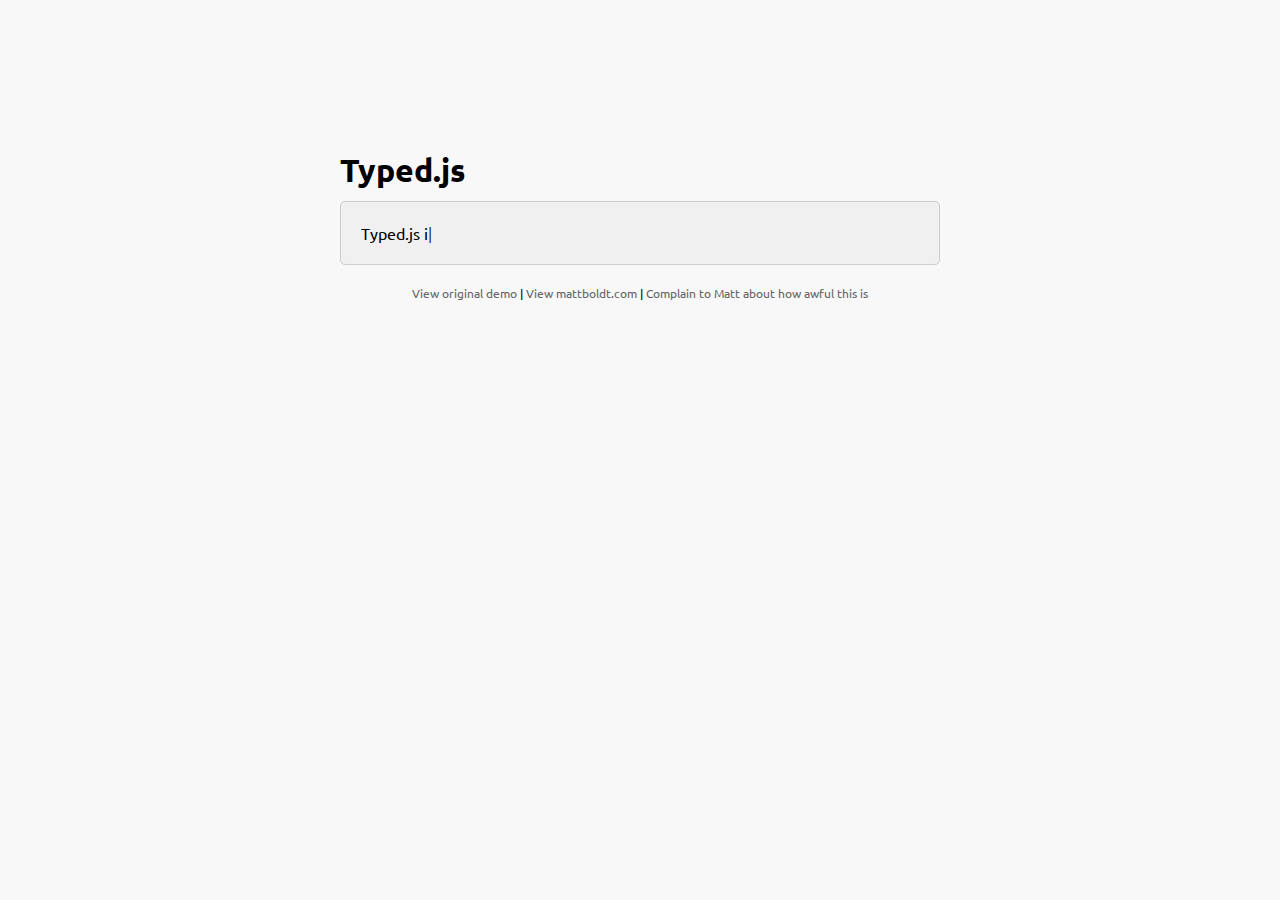
<file: bower_components/typed.js/index.htm>
<!doctype html>
<html lang="en">
<head>
    <meta charset="UTF-8">
    <title>Typed.js - Type your heart out</title>
    <script src="js/typed.js" type="text/javascript"></script>
    <script>
    document.addEventListener('DOMContentLoaded', function(){

        Typed.new("#typed", {
            stringsElement: document.getElementById('typed-strings'),
            typeSpeed: 30,
            backDelay: 500,
            loop: false,
            contentType: 'html', // or text
            // defaults to null for infinite loop
            loopCount: null,
            callback: function(){ foo(); },
            resetCallback: function() { newTyped(); }
        });

        var resetElement = document.querySelector('.reset');
        if(resetElement) {
            resetElement.addEventListener('click', function() {
                document.getElementById('typed')._typed.reset();
            });
        }

    });

    function newTyped(){ /* A new typed object */ }

    function foo(){ console.log("Callback"); }

    </script>
    <link href="main.css" rel="stylesheet"/>
    <style>
        /* code for animated blinking cursor */
        .typed-cursor{
            opacity: 1;
            font-weight: 100;
            -webkit-animation: blink 0.7s infinite;
            -moz-animation: blink 0.7s infinite;
            -ms-animation: blink 0.7s infinite;
            -o-animation: blink 0.7s infinite;
            animation: blink 0.7s infinite;
        }
        @-keyframes blink{
            0% { opacity:1; }
            50% { opacity:0; }
            100% { opacity:1; }
        }
        @-webkit-keyframes blink{
            0% { opacity:1; }
            50% { opacity:0; }
            100% { opacity:1; }
        }
        @-moz-keyframes blink{
            0% { opacity:1; }
            50% { opacity:0; }
            100% { opacity:1; }
        }
        @-ms-keyframes blink{
            0% { opacity:1; }
            50% { opacity:0; }
            100% { opacity:1; }
        }
        @-o-keyframes blink{
            0% { opacity:1; }
            50% { opacity:0; }
            100% { opacity:1; }
        }

        .typed-fade-out{
            opacity: 0;
            animation: 0;
            transition: opacity .25s;
        }
    </style>
</head>
<body>

    <div class="wrap">
        <h1 class="h1">Typed.js</h1>

        <div class="type-wrap">
            <div id="typed-strings">
                <span>Typed.js is a <strong>JavaScript</strong> library.</span>
                <p>It <em>types</em> out sentences.</p>
                <p>And then deletes them.</p>
                <p>Try it out!</p>
            </div>
            <span id="typed" style="white-space:pre;"></span>
        </div>

        <div class="links">
            <a href="http://www.mattboldt.com/demos/typed-js">View original demo</a> | <a href="http://www.mattboldt.com">View mattboldt.com</a> | <a href="http://www.twitter.com/atmattb">Complain to Matt about how awful this is</a>
        </div>
    </div>

</body>
</html>
</file>
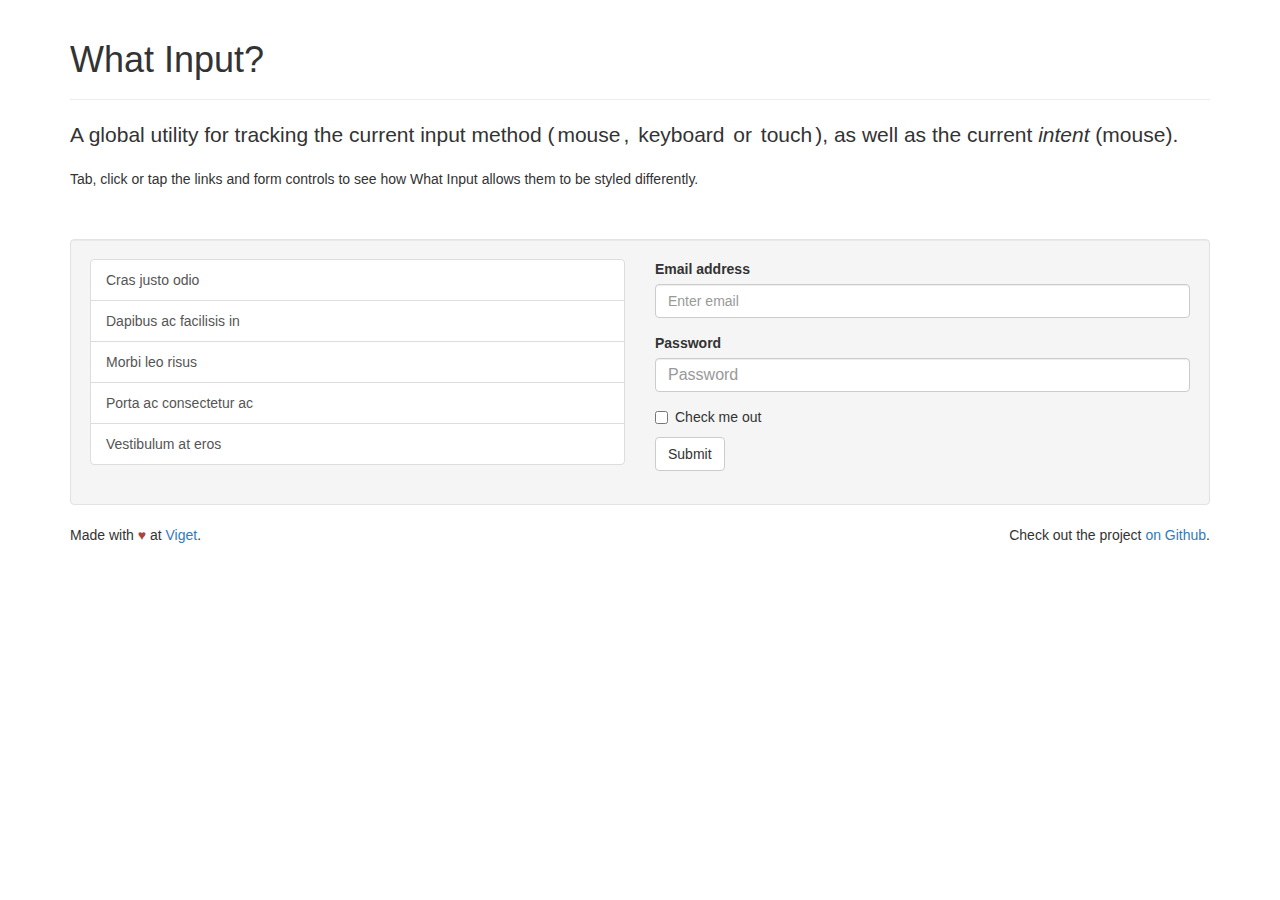
<file: bower_components/what-input/index.html>
<!DOCTYPE html>
<html lang="en">
  <head>

    <meta charset="utf-8">
    <meta name="viewport" content="width=device-width, initial-scale=1">

    <title>What Input?</title>

    <link
      href="https://maxcdn.bootstrapcdn.com/bootstrap/3.3.7/css/bootstrap.min.css"
      rel="stylesheet">

    <style>
      .test-row {
        margin-top: 50px;
      }

      input[type="text"],
      input[type="password"] {
        font-size: 16px;
      }

      /* indicator */
      .input-display {
        border-radius: 3px;
        display: inline-block;
        padding: 0 3px;
        -webkit-transition: all 200ms;
        transition: all 200ms;
      }

      [data-whatinput="mouse"] .input-display.-mouse,
      [data-whatintent="mouse"] .input-intent.-mouse {
        background-color: #d9edf7;
        color: #31708f;
      }

      [data-whatinput="keyboard"] .-keyboard {
        background-color: #dff0d8;
        color: #3c763d;
      }

      [data-whatinput="touch"] .-touch {
        background-color: #fcf8e3;
        color: #8a6d3b;
      }

      /* links */
      a:focus {
        position: relative;
        z-index: 1;
      }

      [data-whatinput="keyboard"]  a:focus {
        box-shadow: 0 0 8px 2px rgba(60, 118, 61, 0.6);
        outline: 2px solid #3c763d;
      }

      /* form controls */
      [data-whatinput="mouse"] .form-control:focus {
        border-color: #31708f;
        outline: 0;
        box-shadow:
          inset 0 1px 1px rgba(0, 0, 0, .075),
          0 0 8px rgba(49, 112, 143, 0.6);
      }

      [data-whatinput="keyboard"] .form-control:focus {
        border-color: #3c763d;
        outline: 0;
        box-shadow:
          inset 0 1px 1px rgba(0, 0, 0, .075),
          0 0 8px rgba(60, 118, 61, 0.6);
      }

      [data-whatinput="touch"] .form-control:focus {
        border-color: #8a6d3b;
        outline: 0;
        box-shadow:
          inset 0 1px 1px rgba(0, 0, 0, .075),
          0 0 8px rgba(138, 109, 59, 0.6);
      }
    </style>

    <!--[if lte IE 8]>
      <script src="dist/lte-IE8.js"></script>
    <![endif]-->

  </head>
  <body>

    <div class="container">
      <div class="page-header">
        <h1>What Input?</h1>
      </div>

      <p class="lead">A global utility for tracking the current input method (<span class="input-display -mouse">mouse</span>, <span class="input-display -keyboard">keyboard</span> or <span class="input-display -touch">touch</span>), as well as the current <em>intent</em> (<span class="input-intent -mouse">mouse</span>).</p>

      <p>Tab, click or tap the links and form controls to see how What Input allows them to be styled differently.</p>

      <div class="well test-row">
        <div class="row">

          <div class="col-md-6">
            <div class="list-group">
              <a class="list-group-item" href="#">Cras justo odio</a>
              <a class="list-group-item" href="#">Dapibus ac facilisis in</a>
              <a class="list-group-item" href="#">Morbi leo risus</a>
              <a class="list-group-item" href="#">Porta ac consectetur ac</a>
              <a class="list-group-item" href="#">Vestibulum at eros</a>
            </div>
          </div>

          <div class="col-md-6">
            <form>
              <div class="form-group">
                <label for="exampleInputEmail1">Email address</label>
                <input type="email" class="form-control" id="exampleInputEmail1" placeholder="Enter email">
              </div>
              <div class="form-group">
                <label for="exampleInputPassword1">Password</label>
                <input type="password" class="form-control" id="exampleInputPassword1" placeholder="Password">
              </div>
              <div class="checkbox">
                <label>
                  <input type="checkbox"> Check me out
                </label>
              </div>
              <button type="submit" class="btn btn-default">Submit</button>
            </form>
          </div>

        </div>
      </div>

      <footer>
        <p class="pull-right">
          Check out the project <a href="https://github.com/ten1seven/what-input">on Github</a>.
        </p>

        <p>
          Made with <span class="text-danger">&hearts;</span> at <a href="http://viget.com/">Viget</a>.
        </p>
      </footer>

    </div>

    <script src="dist/what-input.js"></script>

    <script>
      var links = document.querySelectorAll('a');

      for (var i = 0, len = links.length; i < len; i++) {
        links[i].addEventListener('click', function(event) {
          console.log( '[script test] ' + whatInput.ask() );

          event.preventDefault();
        });
      }
    </script>

  </body>
</html>
</file>
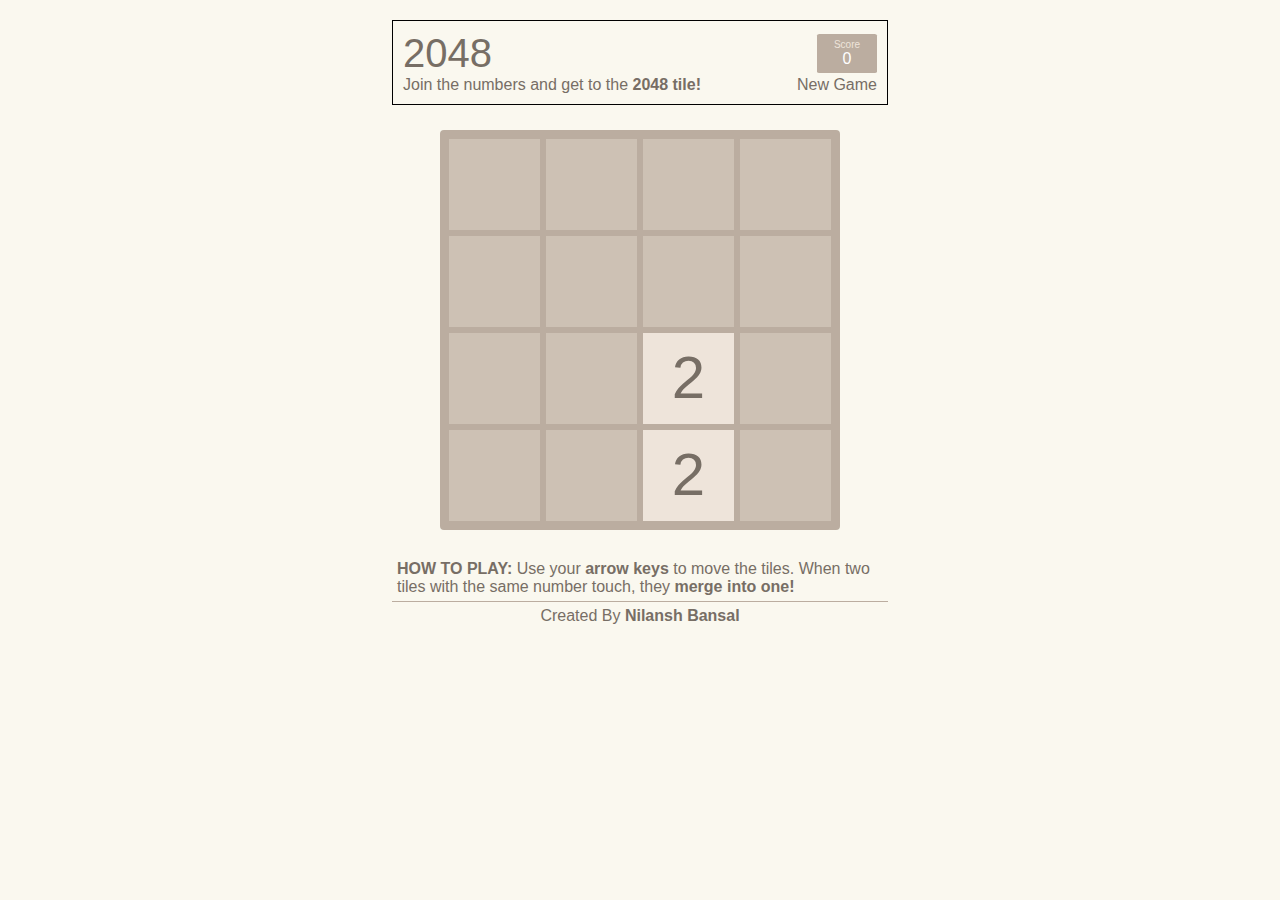
<file: games/2048Game/game.html>
<!DOCTYPE html>
<html lang="en">

<head>
    <meta charset="UTF-8">
    <meta name="viewport" content="width=device-width, initial-scale=1.0">
    <meta http-equiv="X-UA-Compatible" content="ie=edge">
    <title>Document</title>
    <link rel="stylesheet" type="text/css" href="game.css">
</head>

<body>
    <div class="container">
        <div class="main">
            <div class="header">
                <div class="upper">
                    <div class="left"> 2048 </div>
                    <div class="score">
                        <span id="scoreText"> Score </span>
                        <span id="points"> 0 </span>
                    </div>
                </div>
                <div class="lower">
                    <span> Join the numbers and get to the
                        <strong> 2048 tile! </strong>
                    </span>
                    <div id="newGame"> New Game </div>
                </div>
            </div>
            <div class="game">
                <div class="grid">
                    <div class="row">
                        <div class="element" id="pos00"> </div>
                        <div class="element" id="pos01"> </div>
                        <div class="element" id="pos02"> </div>
                        <div class="element" id="pos03"> </div>
                    </div>
                    <div class="row">
                        <div class="element" id="pos10"> </div>
                        <div class="element" id="pos11"> </div>
                        <div class="element" id="pos12"> </div>
                        <div class="element" id="pos13"> </div>
                    </div>
                    <div class="row">
                        <div class="element" id="pos20"> </div>
                        <div class="element" id="pos21"> </div>
                        <div class="element" id="pos22"> </div>
                        <div class="element" id="pos23"> </div>
                    </div>
                    <div class="row">
                        <div class="element" id="pos30"> </div>
                        <div class="element" id="pos31"> </div>
                        <div class="element" id="pos32"> </div>
                        <div class="element" id="pos33"> </div>
                    </div>
                </div>
            </div>
            <div class="instructions">
                <strong> HOW TO PLAY: </strong> Use your
                <strong> arrow keys </strong> to move the tiles. When two tiles with the same number touch, they
                <strong> merge into one! </strong>
            </div>

            <div class="footer">
                Created By
                <strong> Nilansh Bansal </strong>
            </div>
        </div>
    </div>

</body>

<script src="../../jquery/jquery.js"></script>
<script src="game.js"></script>

</html>
</file>
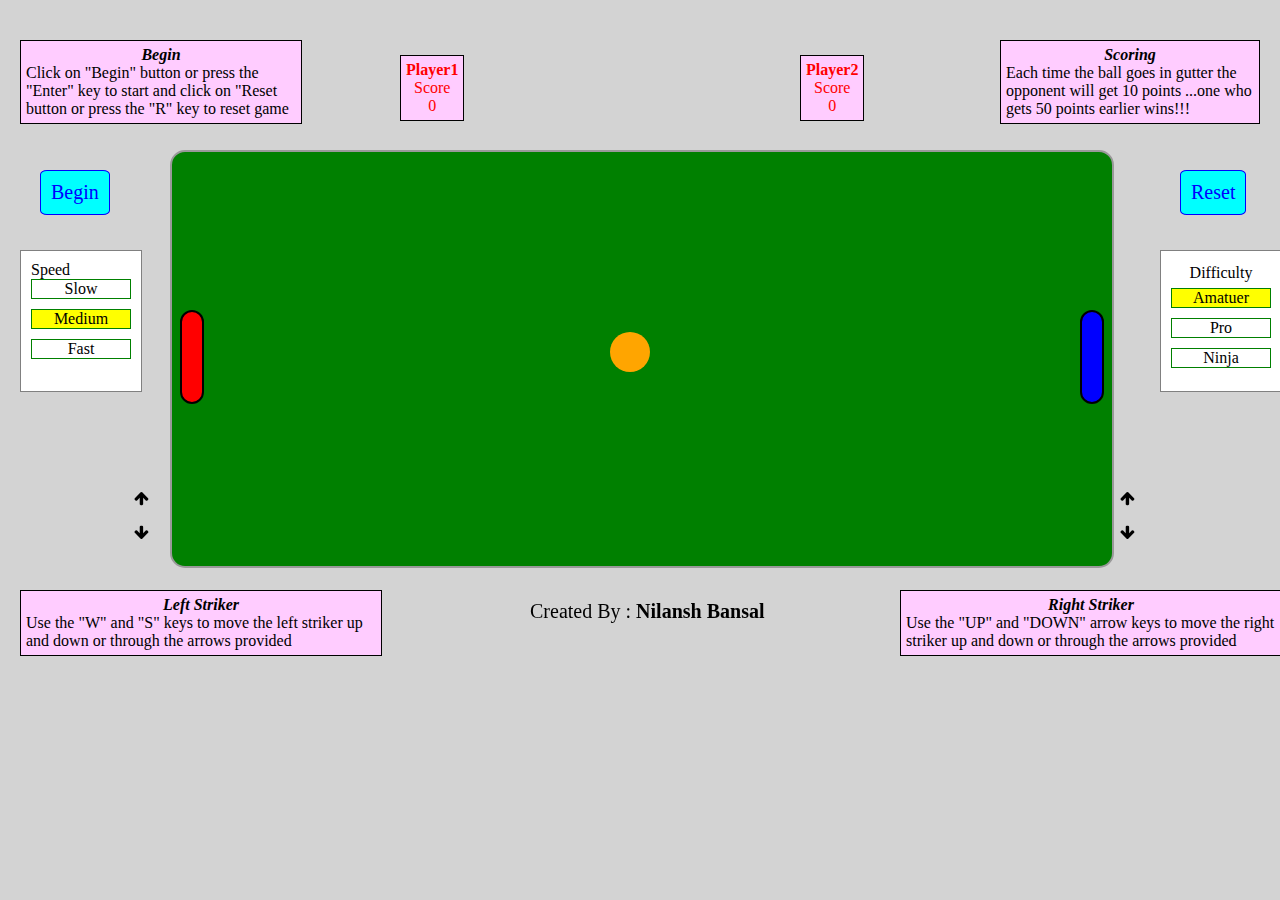
<file: games/airhockey/airhockeymodified.html>
<html lang="en">
<head>
<title>Air Hockey game </title>

<link rel="stylesheet" type="text/css" href="airhockey.css">
<meta name="description" content="This is an Air Hockey game developed by Nilansh Bansal">
<meta name="viewport" content="width=device-width, initial-scale=1.0">
<link rel="stylesheet" type="text/css" href="../../fontawesome/fontawesome.css">

</head>

<body >
	<div id="begin"> Begin </div>

	<div class="arrows" id="leftArrows">
		<div class="arrowUp" id="leftArrowUp">
			<i class="fa fa-arrow-up" aria-hidden="true" ></i>
		</div>
		<br>
		<div class="arrowDown" id="leftArrowDown">

			<i class="fa fa-arrow-down" aria-hidden="true" ></i>
		</div>
	</div>	

  	<div class="speed">
		<span id="speedText"> Speed </span>
		<div id="speedinner">
			<div id="slow"> Slow </div>
			<div id="medium"> Medium </div>
			<div id="fast"> Fast </div>
		</div>
  	</div>

	<div class="arrows" id="rightArrows">
	  	<div class="arrowUp" id="rightArrowUp">
	  		<i class="fa fa-arrow-up" aria-hidden="true" "></i>
		</div>
	  	<br>
	  	<div class="arrowDown" id="rightArrowDown">
	  		<i class="fa fa-arrow-down" aria-hidden="true" "></i>
		</div> 	
	</div>
 
  	<div class="leftInstruction">
		<span><strong><em>Left Striker</em></strong></span>
		<p>Use the "W" and "S" keys to move the left striker up and down or through the arrows provided</p>
  	</div>

  	<div class="rightInstruction">
		<span><strong><em>Right Striker</em></strong></span>
		<p>Use the "UP" and "DOWN" arrow keys to move the right striker up and down or through the arrows provided</p>
  	</div>

  	<div class="beginInstruction">
  		<span><strong><em>Begin</em></strong></span>
  		<p>Click on "Begin" button or press the "Enter" key to start 
  		and click on "Reset button or press the "R" key to reset game</p>
  	</div>
  	
  	<div class="scoring">
  		<span><strong><em>Scoring</em></strong></span>
  		<p>Each time the ball goes in gutter the opponent will get 10 points ...one who gets 50 points earlier wins!!!</p>
  	</div>
  	<div id="table">

	  	<div id="striker1">
	  	</div>

	  	<div id="ball">
	  	</div>

	  	<div id="striker2">
	  	</div>

  	</div>

  	<div class="difficulty">
		<span id="difficultyText"> Difficulty </span>
		<div id="difficultyinner">
			<div id="amatuer"> Amatuer </div>
			<div id="pro"> Pro </div>
			<div id="ninja"> Ninja </div>
		</div>
  	</div>

  	<div class="scoreouterheader">
	  	<div class="score" id="score1">
	  		<span class="scoreplayerheading"> <strong>Player1</strong></span>
			<span class="scoreText">  Score </span>
			<span id="scoreValue1">0</span>
		</div>

		<div class="score" id="score2">
			<span> <strong class="scoreplayerheading">Player2</strong></span>
			<span class="scoreText"> Score </span>
			<span id="scoreValue2">0</span>
		</div>
	</div>

	<div id="reset"> Reset </div>

	<div class="credits">
		Created By : <strong> Nilansh Bansal </strong>
	</div>

</body>


<script src="../../jquery/jquery.js"></script>
<script src="airhockey.js"></script>
</html>
</file>
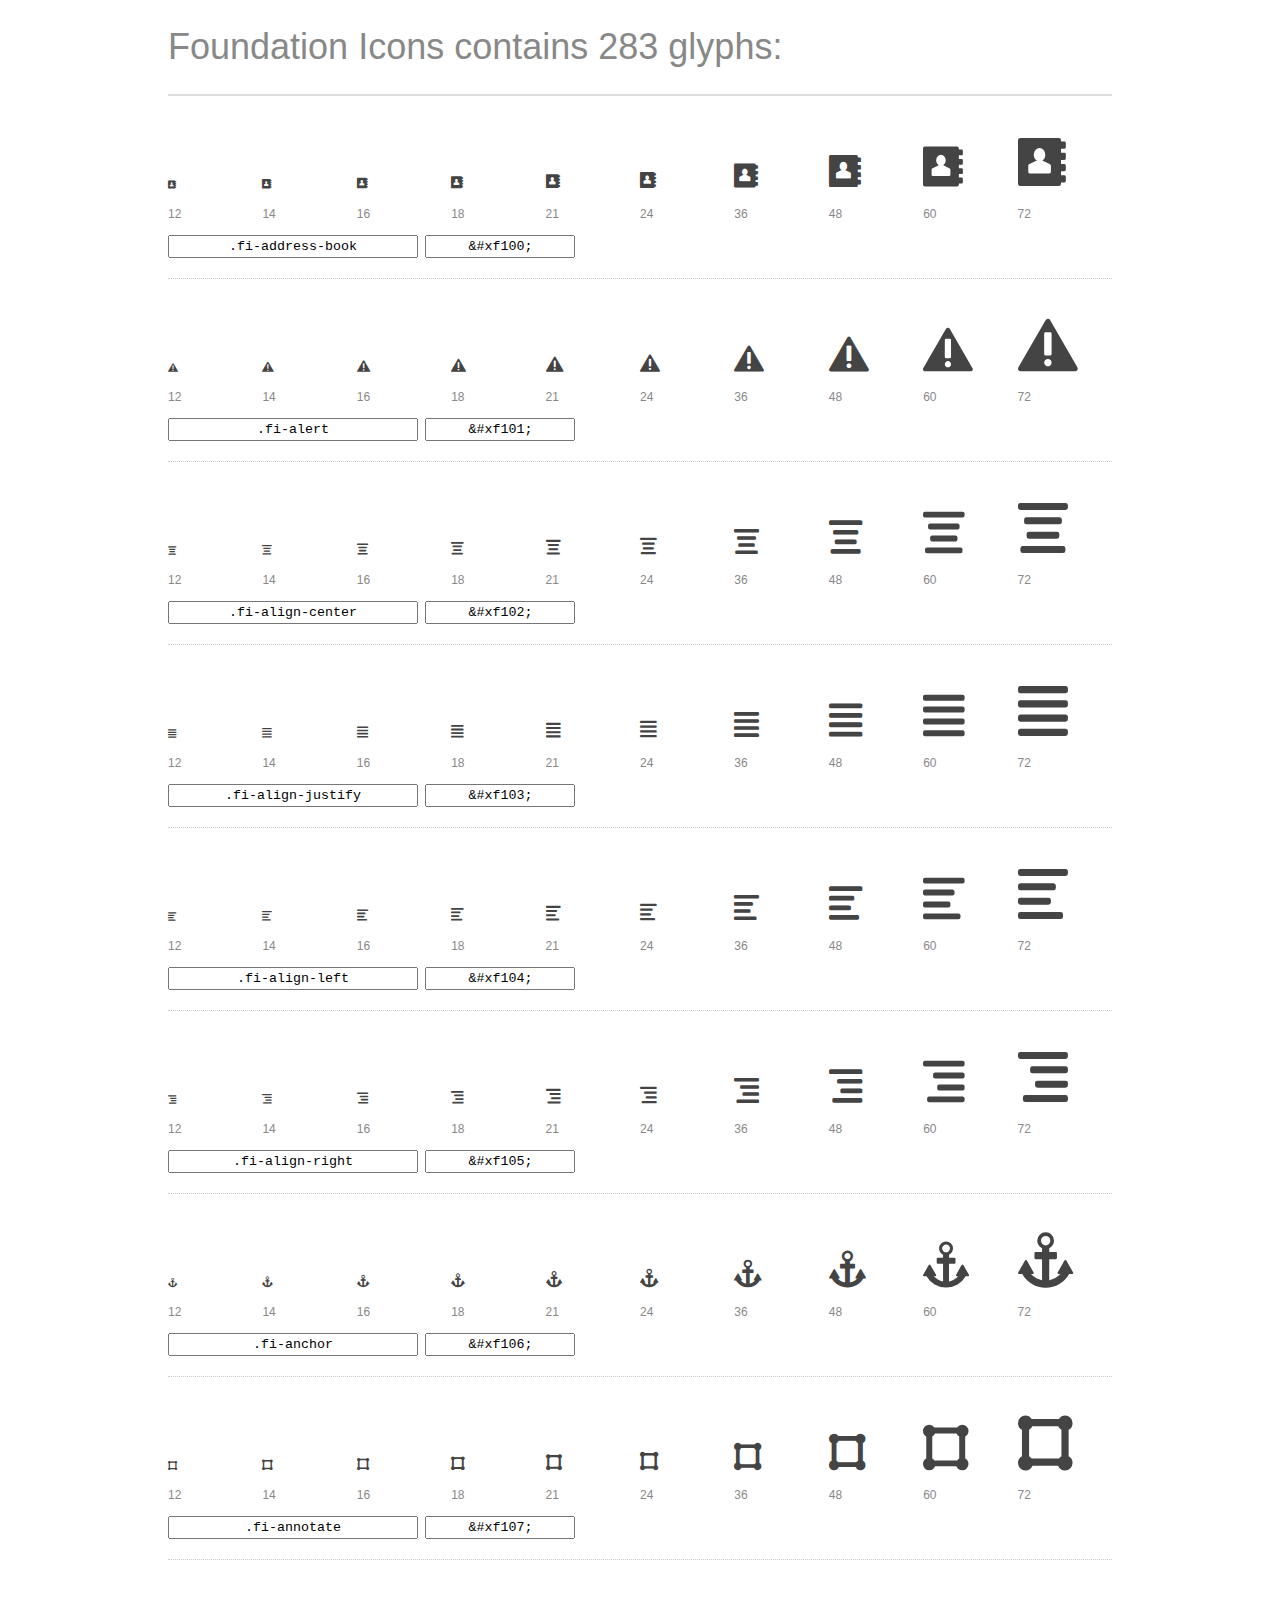
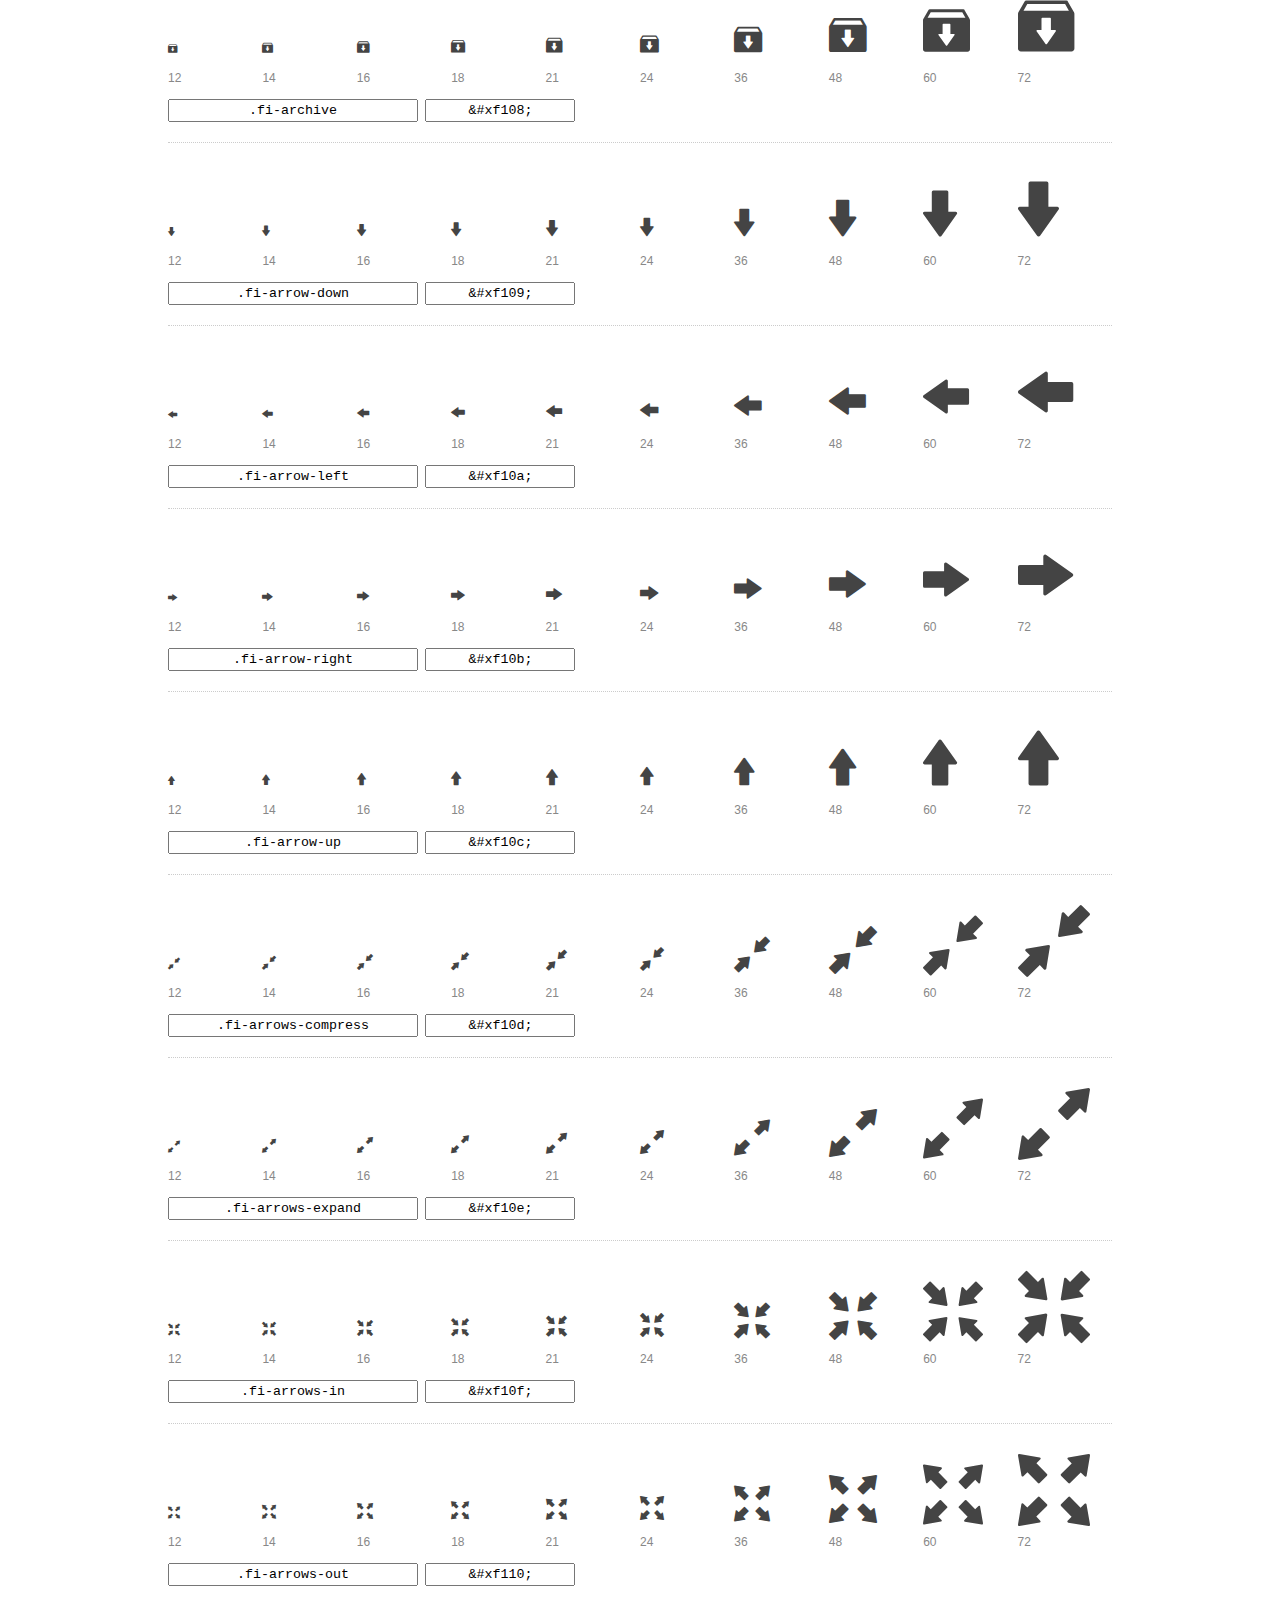
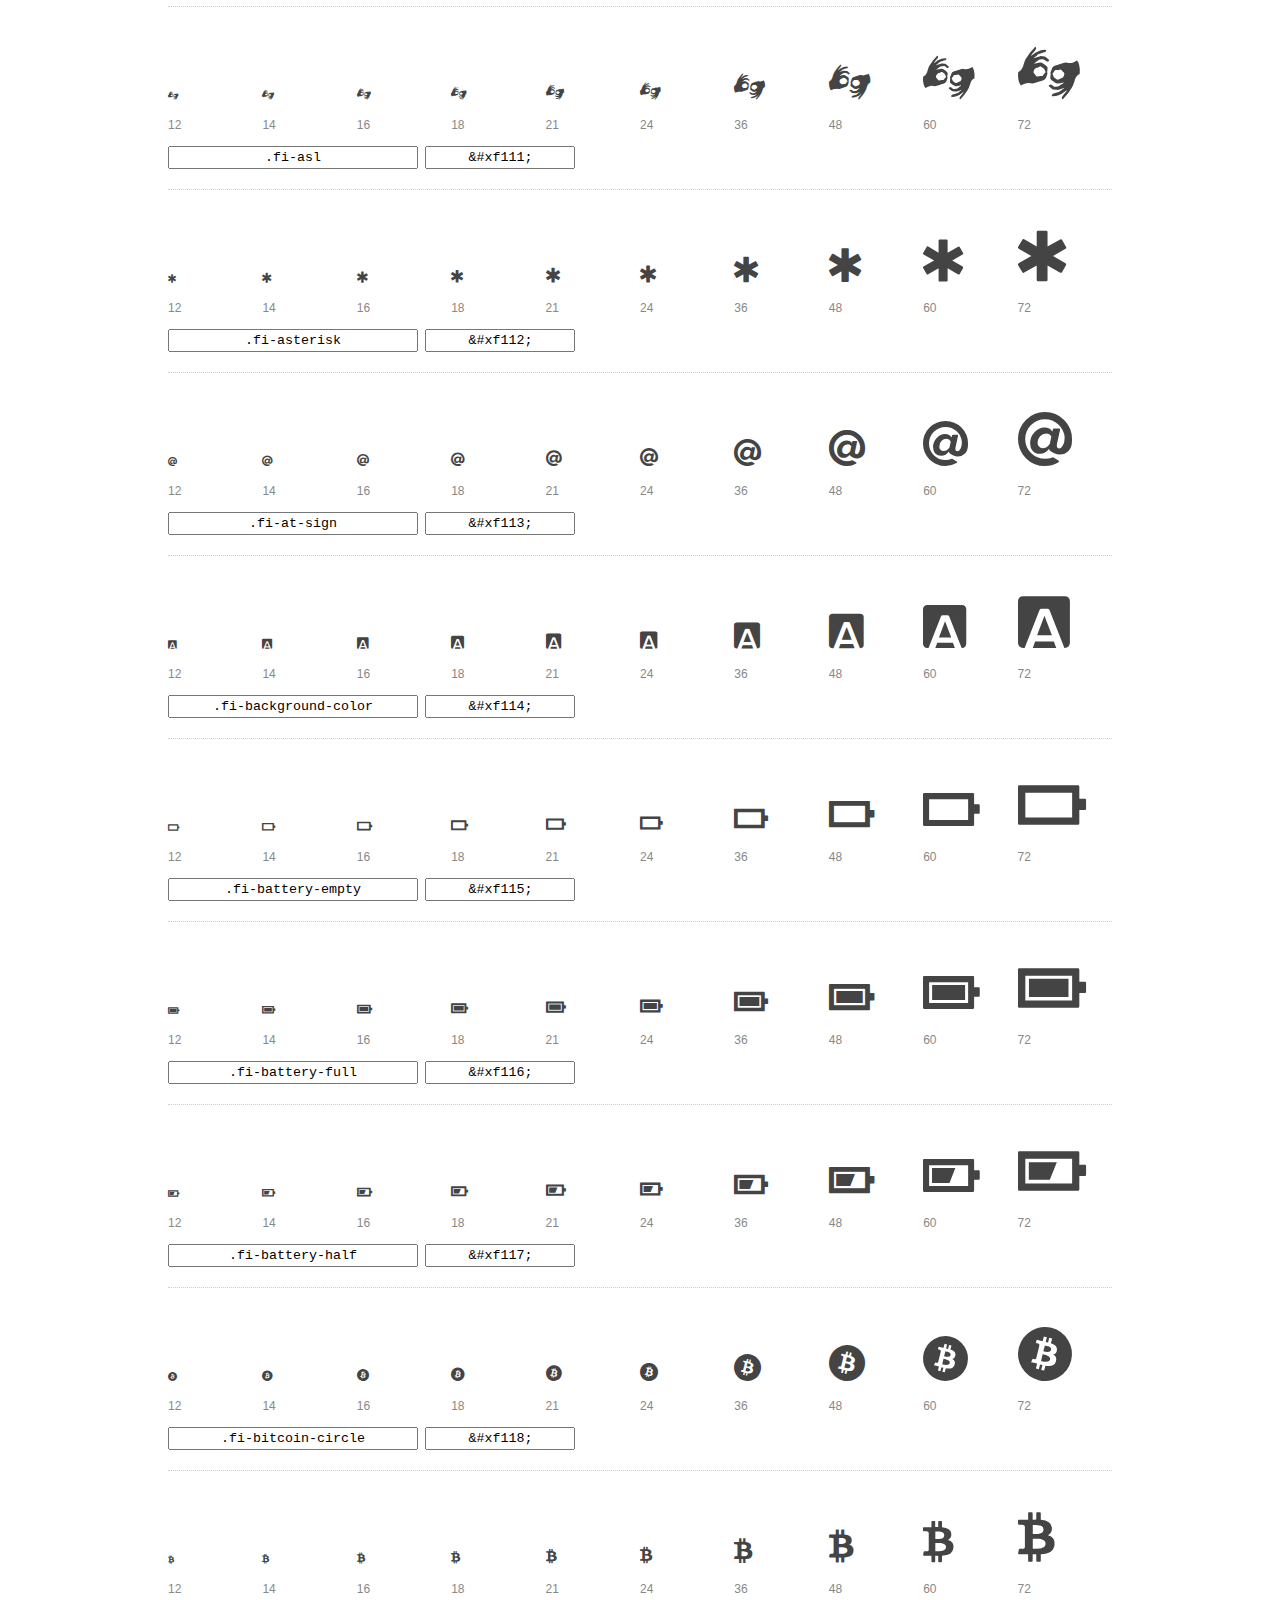
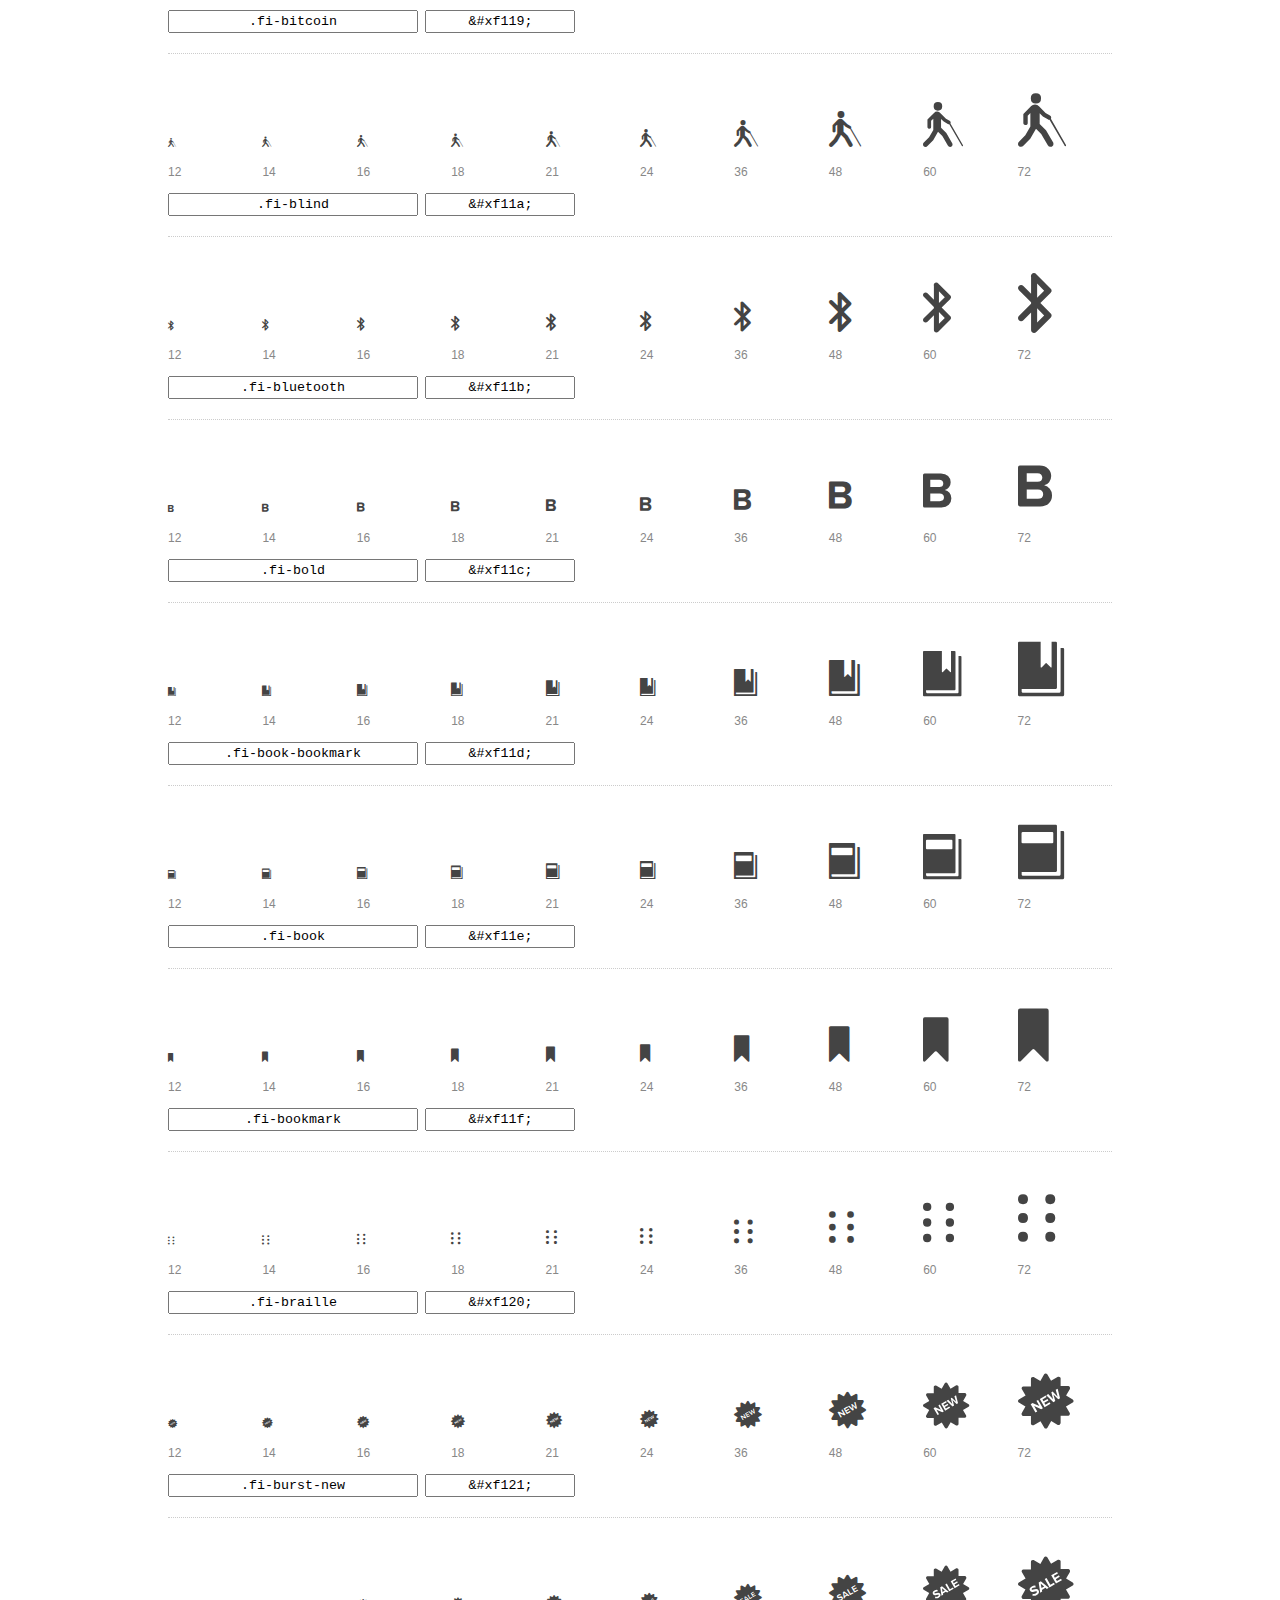
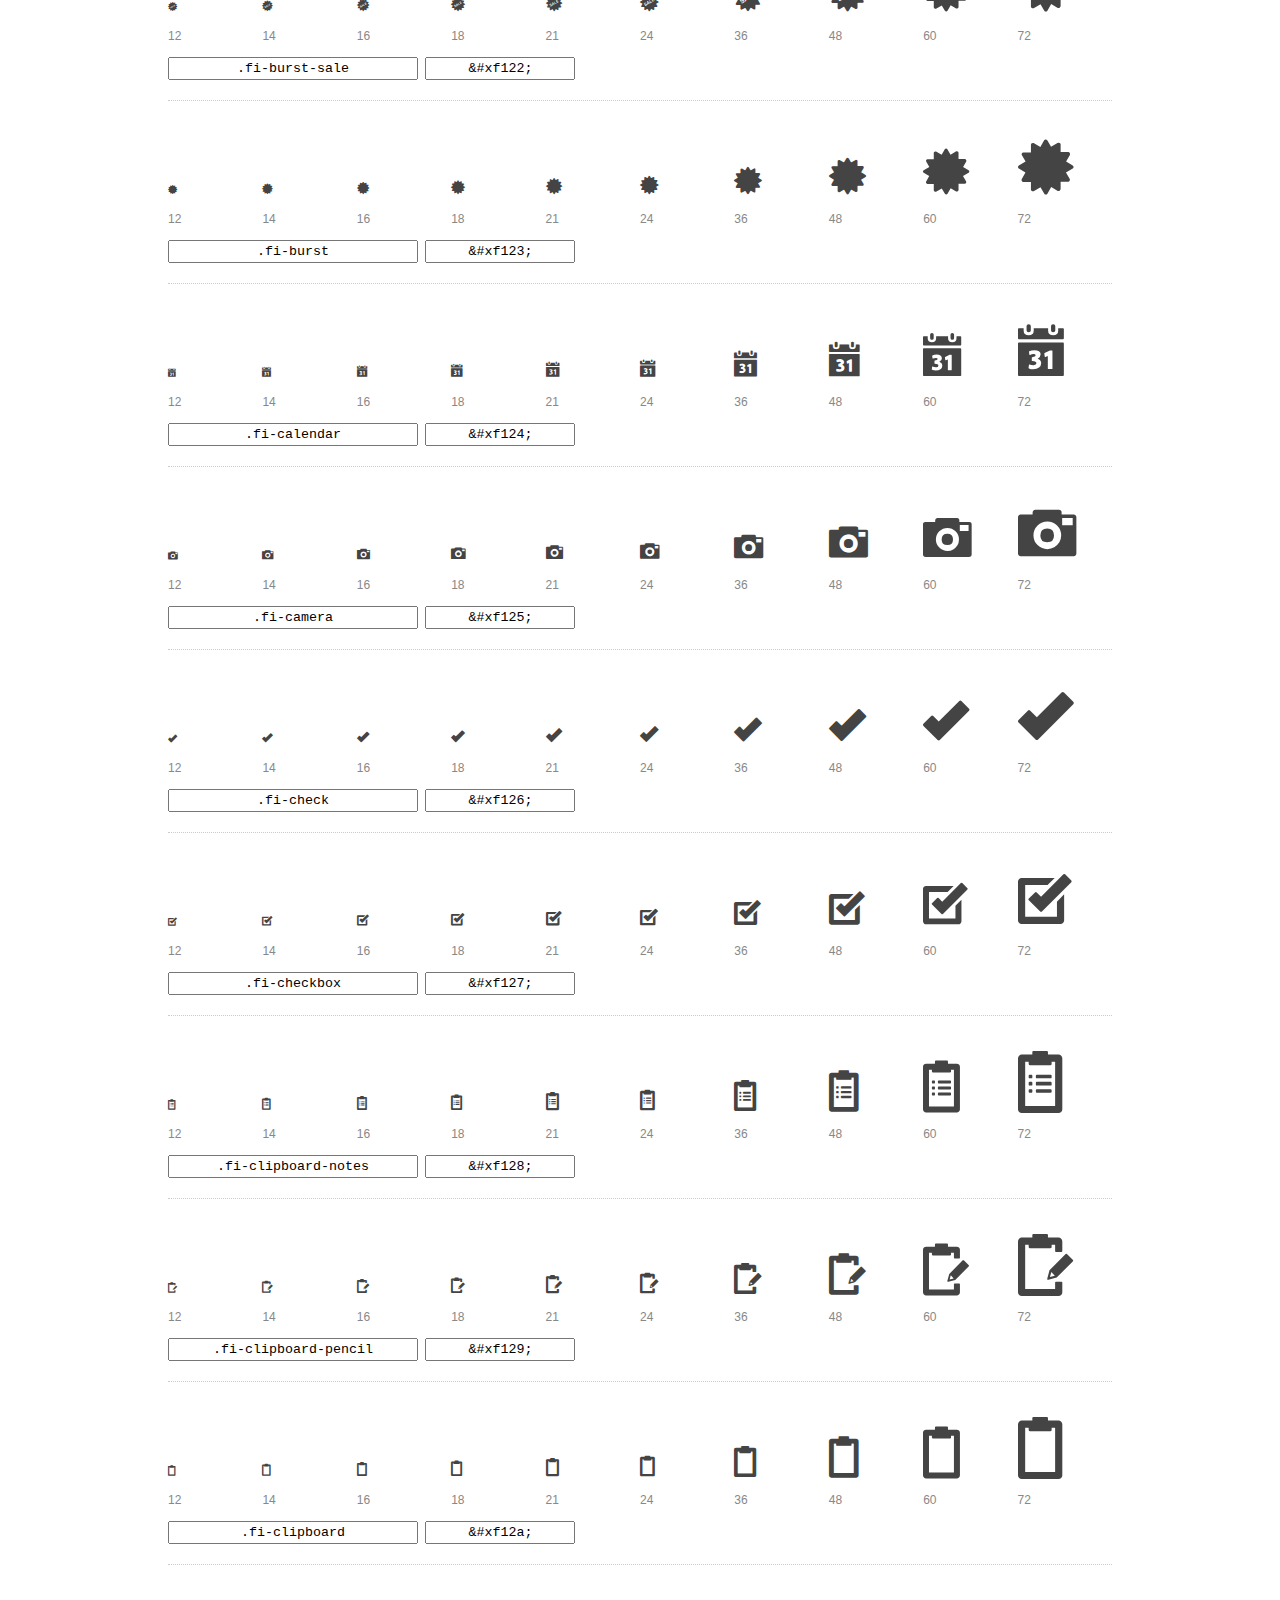
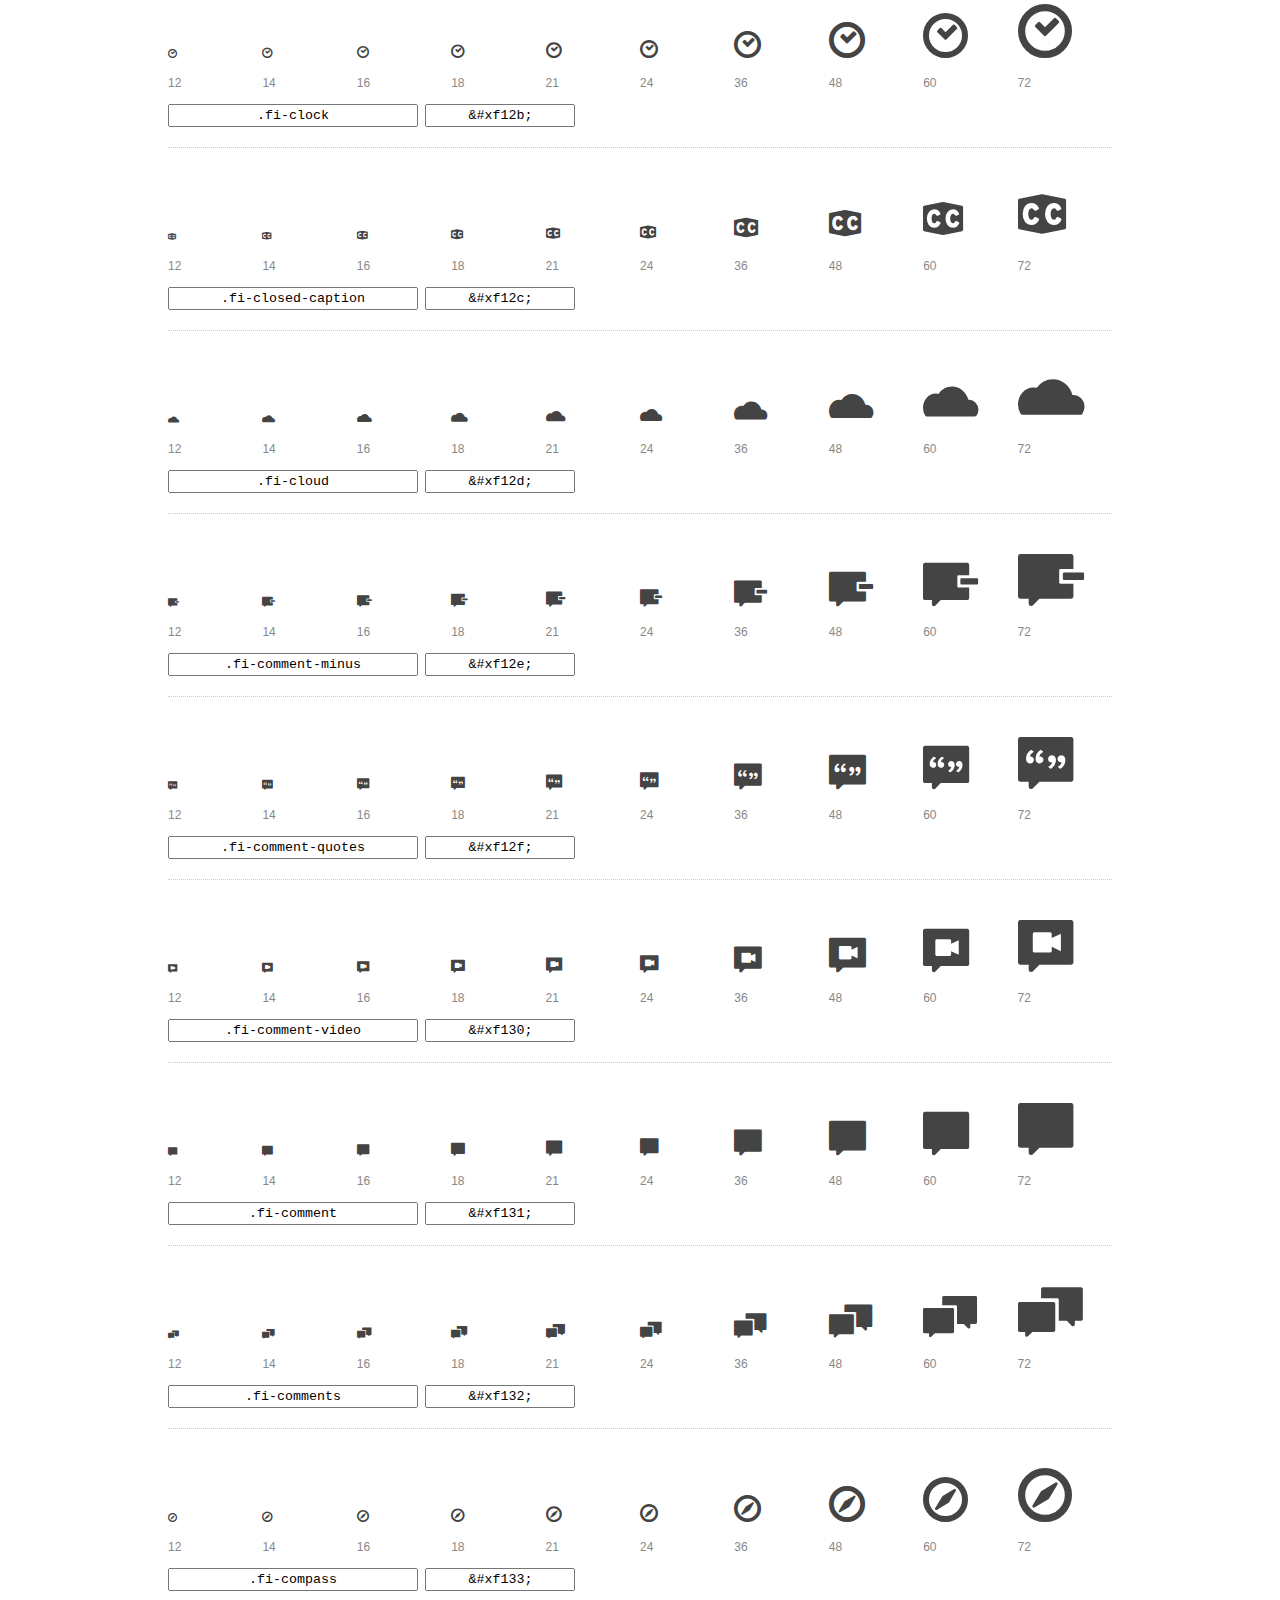
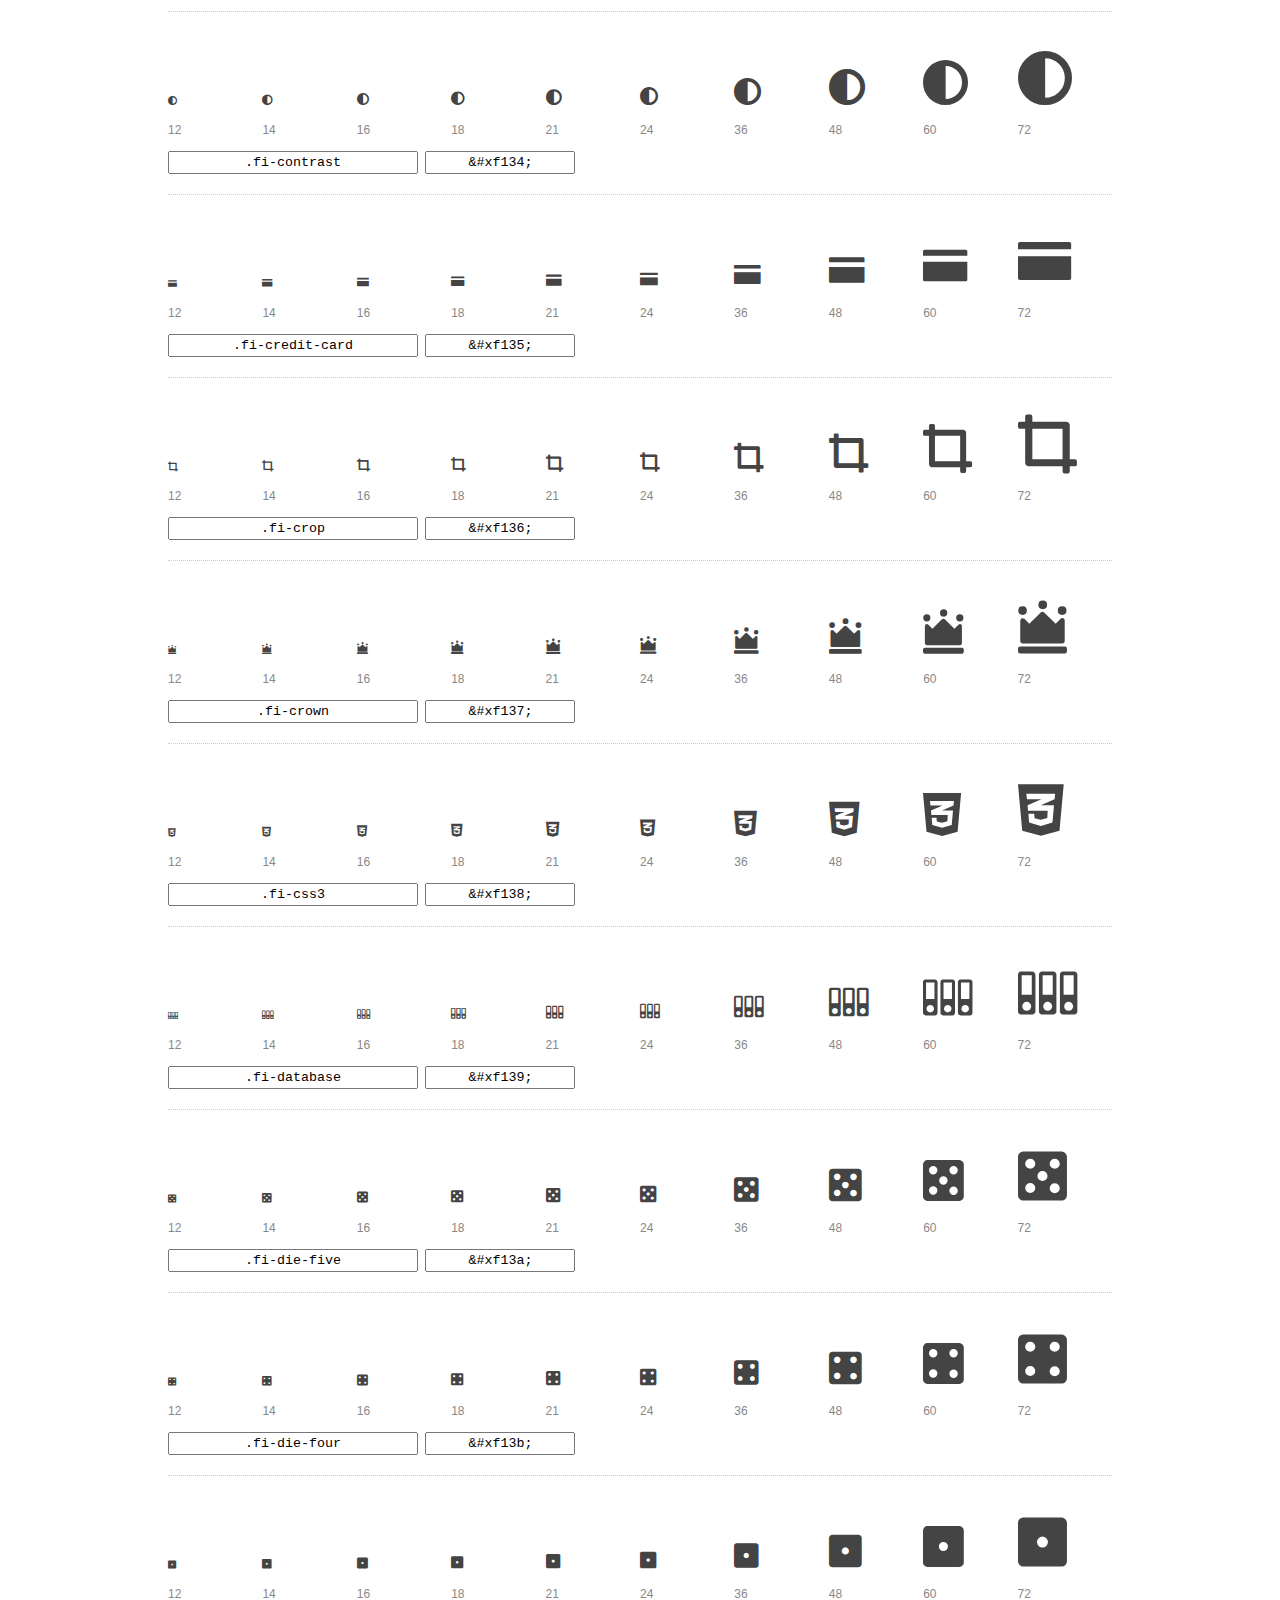
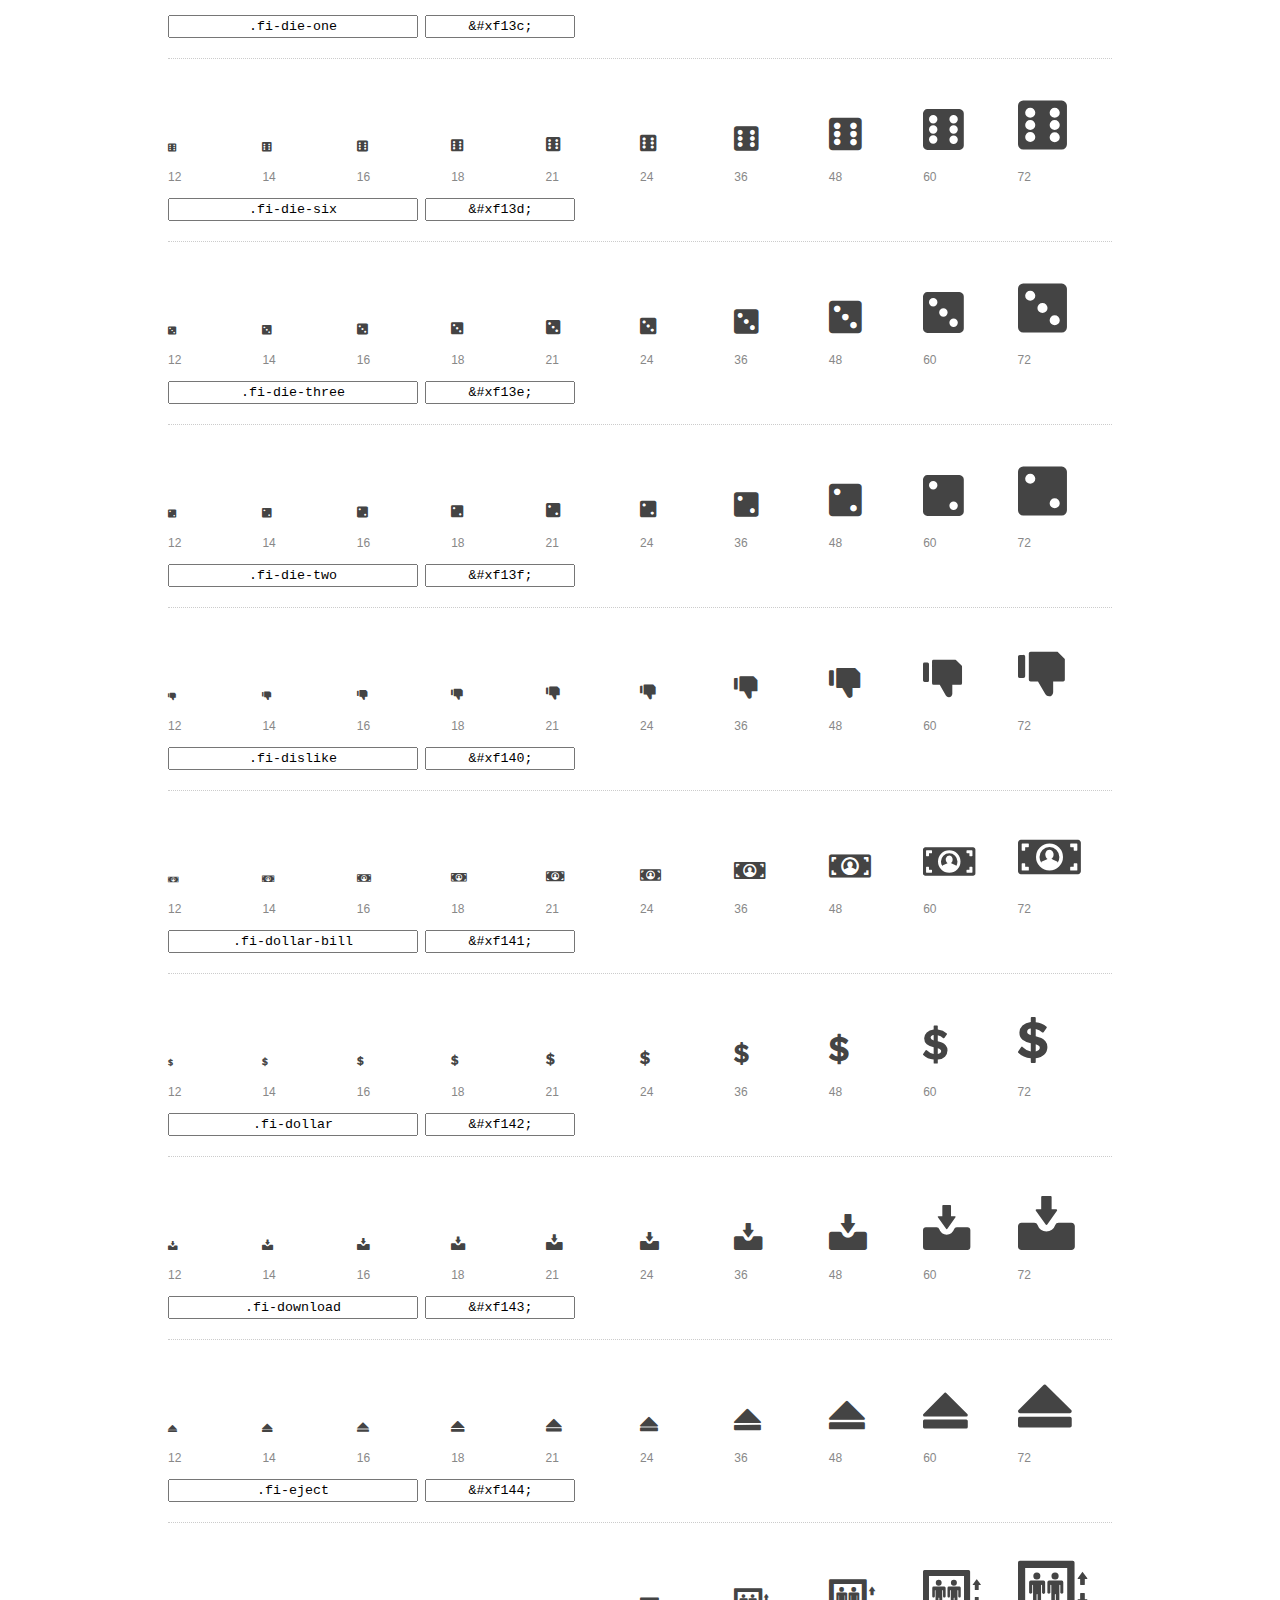
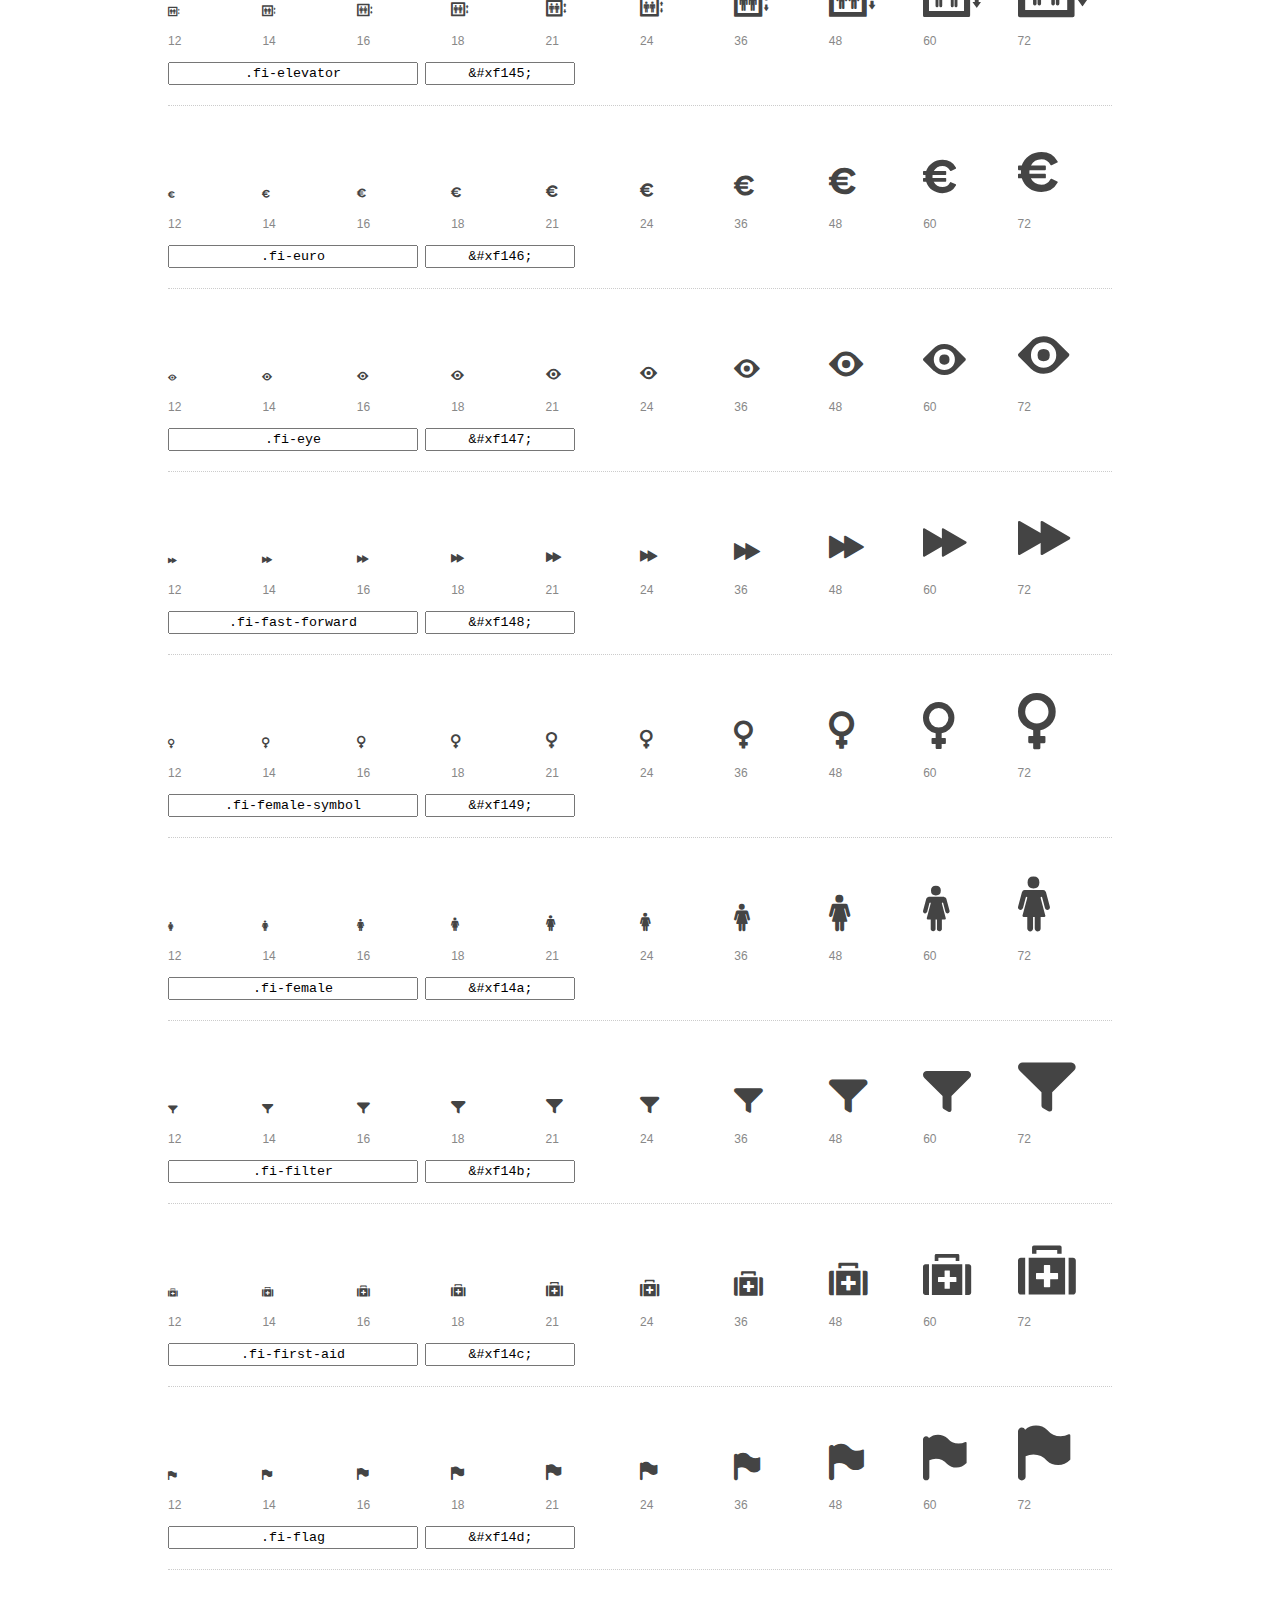
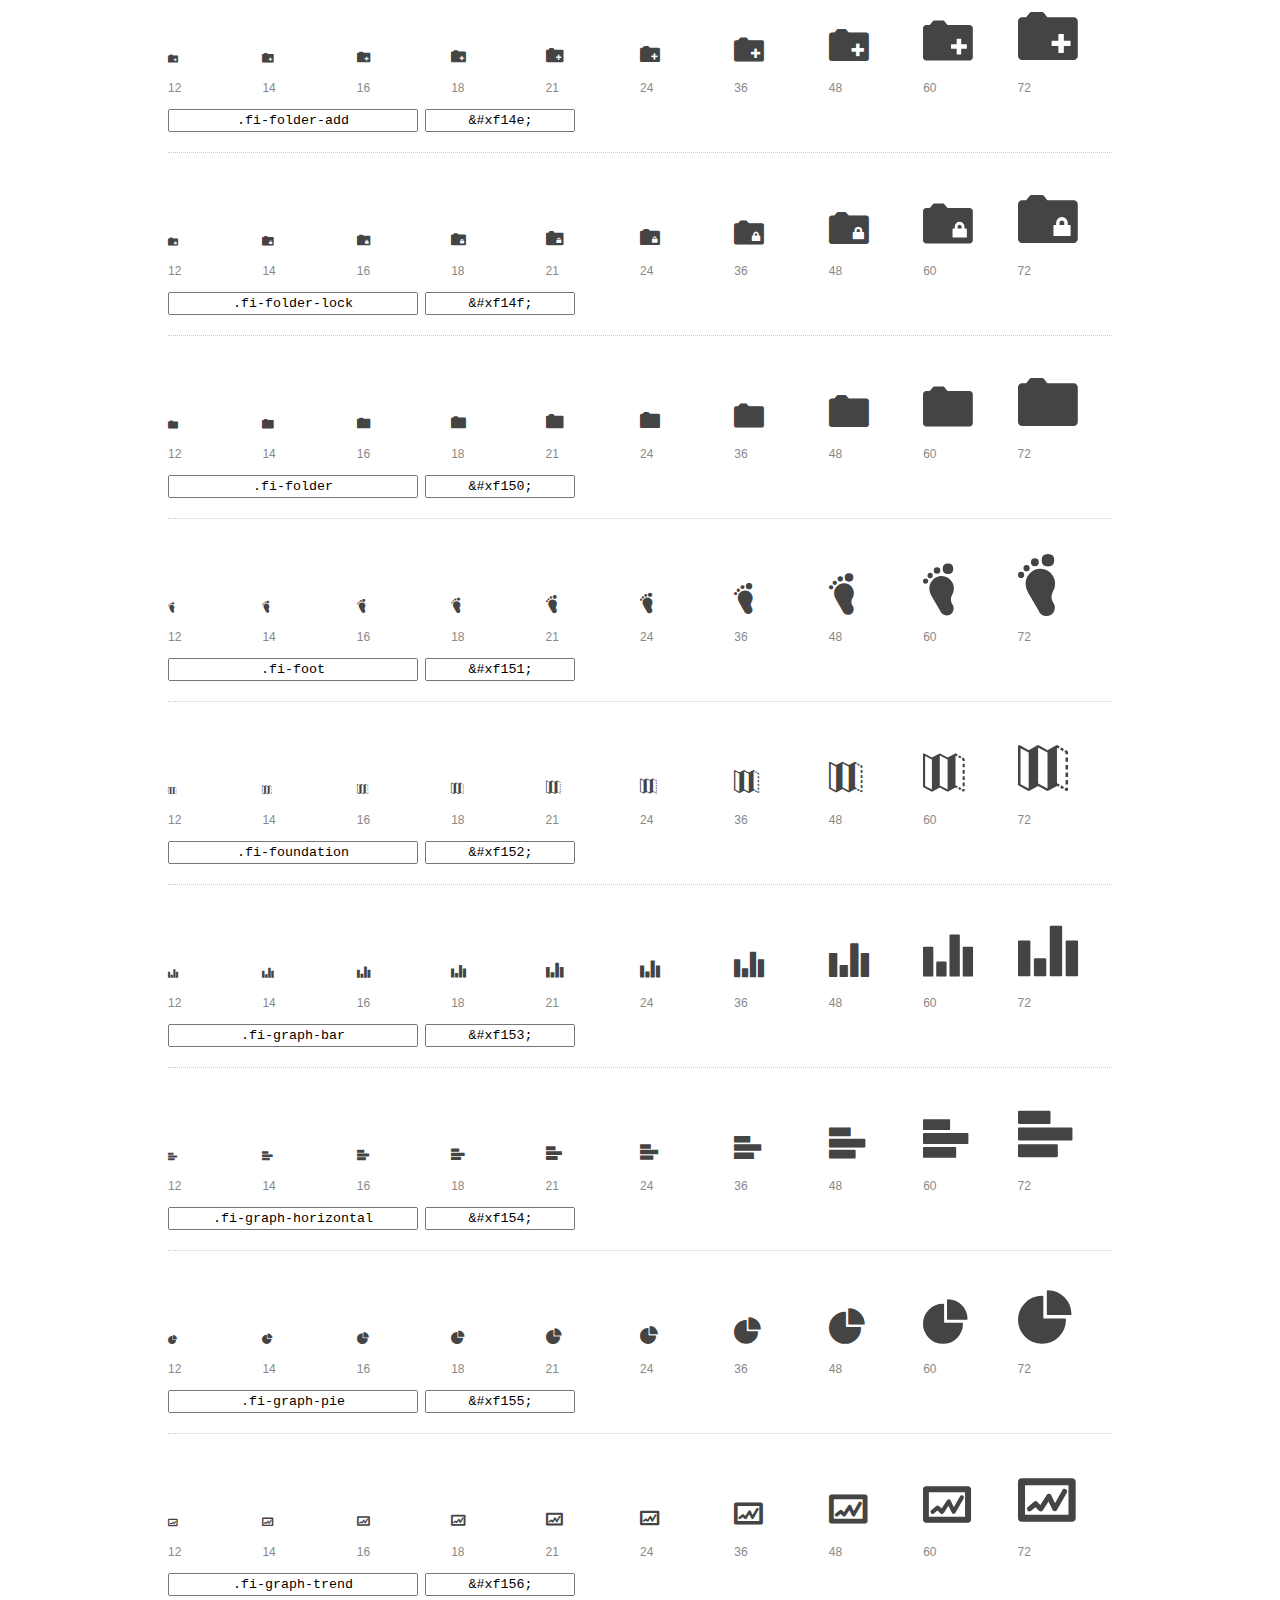
<file: assets/fonts/foundation-icons/preview.html>
<!DOCTYPE html>
<html>
  <head>
    <title>Foundation Icons glyphs preview</title>
    <link rel="stylesheet" href="foundation-icons.css" />

    <style>
      * {
        -moz-box-sizing: border-box;
        -webkit-box-sizing: border-box;
        box-sizing: border-box;
        margin: 0;
        padding: 0;
      }

      body {
        background: #fff;
        color: #444;
        font: 16px/1.5 "Helvetica Neue", Helvetica, Arial, sans-serif;
      }

      a, 
      a:visited {
        color: #888;
        text-decoration: underline;
      }
      a:hover, 
      a:focus { color: #000; }

      h1 {
        border-bottom: 2px solid #ddd;
        color: #888;
        font-size: 36px;
        font-weight: 300;
        margin-bottom: 20px;
        padding: 20px 0;
      }

      .container {
        margin: 0 auto;
        min-width: 880px;
        padding: 0 40px;
        width: 80%;
      }

      .glyph {
        border-bottom: 1px dotted #ccc;
        padding: 10px 0 20px;
        margin-bottom: 20px;
      }

      .preview-glyphs { vertical-align: bottom; } 

      .preview-scale { 
        color: #888;
        font-size: 12px; 
        margin-top: 5px;
      }

      .step {
        display: inline-block;
        line-height: 1;
        width: 10%;
      }

      
      .size-12 { font-size: 12px; }
      
      .size-14 { font-size: 14px; }
      
      .size-16 { font-size: 16px; }
      
      .size-18 { font-size: 18px; }
      
      .size-21 { font-size: 21px; }
      
      .size-24 { font-size: 24px; }
      
      .size-36 { font-size: 36px; }
      
      .size-48 { font-size: 48px; }
      
      .size-60 { font-size: 60px; }
      
      .size-72 { font-size: 72px; }
      

      .usage { margin-top: 10px; }

      .usage input {
        font-family: monospace;
        margin-right: 3px;
        padding: 2px 5px;
        text-align: center;
      }

      .usage .point { width: 150px; }

      .usage .class { width: 250px; }

      .footer {
        color: #888;
        font-size: 12px;
        padding: 20px 0;
      }
    </style>

    <!--[if lte IE 8]><script src="http://html5shiv.googlecode.com/svn/trunk/html5.js"></script><![endif]-->
  </head>

  <body>
    <div class="container">
      <h1>Foundation Icons contains 283 glyphs:</h1> 

      
      <div class="glyph">
        <div class="preview-glyphs">
          <i class="step fi-address-book size-12"></i><i class="step fi-address-book size-14"></i><i class="step fi-address-book size-16"></i><i class="step fi-address-book size-18"></i><i class="step fi-address-book size-21"></i><i class="step fi-address-book size-24"></i><i class="step fi-address-book size-36"></i><i class="step fi-address-book size-48"></i><i class="step fi-address-book size-60"></i><i class="step fi-address-book size-72"></i>
        </div>
        <div class="preview-scale">
          <span class="step">12</span><span class="step">14</span><span class="step">16</span><span class="step">18</span><span class="step">21</span><span class="step">24</span><span class="step">36</span><span class="step">48</span><span class="step">60</span><span class="step">72</span> 
        </div>
        <div class="usage">
          <input class="class" type="text" readonly="readonly" onClick="this.select();" value=".fi-address-book" />
          <input class="point" type="text" readonly="readonly" onClick="this.select();" value="&amp;#xf100;" />
        </div>
      </div>
      
      <div class="glyph">
        <div class="preview-glyphs">
          <i class="step fi-alert size-12"></i><i class="step fi-alert size-14"></i><i class="step fi-alert size-16"></i><i class="step fi-alert size-18"></i><i class="step fi-alert size-21"></i><i class="step fi-alert size-24"></i><i class="step fi-alert size-36"></i><i class="step fi-alert size-48"></i><i class="step fi-alert size-60"></i><i class="step fi-alert size-72"></i>
        </div>
        <div class="preview-scale">
          <span class="step">12</span><span class="step">14</span><span class="step">16</span><span class="step">18</span><span class="step">21</span><span class="step">24</span><span class="step">36</span><span class="step">48</span><span class="step">60</span><span class="step">72</span> 
        </div>
        <div class="usage">
          <input class="class" type="text" readonly="readonly" onClick="this.select();" value=".fi-alert" />
          <input class="point" type="text" readonly="readonly" onClick="this.select();" value="&amp;#xf101;" />
        </div>
      </div>
      
      <div class="glyph">
        <div class="preview-glyphs">
          <i class="step fi-align-center size-12"></i><i class="step fi-align-center size-14"></i><i class="step fi-align-center size-16"></i><i class="step fi-align-center size-18"></i><i class="step fi-align-center size-21"></i><i class="step fi-align-center size-24"></i><i class="step fi-align-center size-36"></i><i class="step fi-align-center size-48"></i><i class="step fi-align-center size-60"></i><i class="step fi-align-center size-72"></i>
        </div>
        <div class="preview-scale">
          <span class="step">12</span><span class="step">14</span><span class="step">16</span><span class="step">18</span><span class="step">21</span><span class="step">24</span><span class="step">36</span><span class="step">48</span><span class="step">60</span><span class="step">72</span> 
        </div>
        <div class="usage">
          <input class="class" type="text" readonly="readonly" onClick="this.select();" value=".fi-align-center" />
          <input class="point" type="text" readonly="readonly" onClick="this.select();" value="&amp;#xf102;" />
        </div>
      </div>
      
      <div class="glyph">
        <div class="preview-glyphs">
          <i class="step fi-align-justify size-12"></i><i class="step fi-align-justify size-14"></i><i class="step fi-align-justify size-16"></i><i class="step fi-align-justify size-18"></i><i class="step fi-align-justify size-21"></i><i class="step fi-align-justify size-24"></i><i class="step fi-align-justify size-36"></i><i class="step fi-align-justify size-48"></i><i class="step fi-align-justify size-60"></i><i class="step fi-align-justify size-72"></i>
        </div>
        <div class="preview-scale">
          <span class="step">12</span><span class="step">14</span><span class="step">16</span><span class="step">18</span><span class="step">21</span><span class="step">24</span><span class="step">36</span><span class="step">48</span><span class="step">60</span><span class="step">72</span> 
        </div>
        <div class="usage">
          <input class="class" type="text" readonly="readonly" onClick="this.select();" value=".fi-align-justify" />
          <input class="point" type="text" readonly="readonly" onClick="this.select();" value="&amp;#xf103;" />
        </div>
      </div>
      
      <div class="glyph">
        <div class="preview-glyphs">
          <i class="step fi-align-left size-12"></i><i class="step fi-align-left size-14"></i><i class="step fi-align-left size-16"></i><i class="step fi-align-left size-18"></i><i class="step fi-align-left size-21"></i><i class="step fi-align-left size-24"></i><i class="step fi-align-left size-36"></i><i class="step fi-align-left size-48"></i><i class="step fi-align-left size-60"></i><i class="step fi-align-left size-72"></i>
        </div>
        <div class="preview-scale">
          <span class="step">12</span><span class="step">14</span><span class="step">16</span><span class="step">18</span><span class="step">21</span><span class="step">24</span><span class="step">36</span><span class="step">48</span><span class="step">60</span><span class="step">72</span> 
        </div>
        <div class="usage">
          <input class="class" type="text" readonly="readonly" onClick="this.select();" value=".fi-align-left" />
          <input class="point" type="text" readonly="readonly" onClick="this.select();" value="&amp;#xf104;" />
        </div>
      </div>
      
      <div class="glyph">
        <div class="preview-glyphs">
          <i class="step fi-align-right size-12"></i><i class="step fi-align-right size-14"></i><i class="step fi-align-right size-16"></i><i class="step fi-align-right size-18"></i><i class="step fi-align-right size-21"></i><i class="step fi-align-right size-24"></i><i class="step fi-align-right size-36"></i><i class="step fi-align-right size-48"></i><i class="step fi-align-right size-60"></i><i class="step fi-align-right size-72"></i>
        </div>
        <div class="preview-scale">
          <span class="step">12</span><span class="step">14</span><span class="step">16</span><span class="step">18</span><span class="step">21</span><span class="step">24</span><span class="step">36</span><span class="step">48</span><span class="step">60</span><span class="step">72</span> 
        </div>
        <div class="usage">
          <input class="class" type="text" readonly="readonly" onClick="this.select();" value=".fi-align-right" />
          <input class="point" type="text" readonly="readonly" onClick="this.select();" value="&amp;#xf105;" />
        </div>
      </div>
      
      <div class="glyph">
        <div class="preview-glyphs">
          <i class="step fi-anchor size-12"></i><i class="step fi-anchor size-14"></i><i class="step fi-anchor size-16"></i><i class="step fi-anchor size-18"></i><i class="step fi-anchor size-21"></i><i class="step fi-anchor size-24"></i><i class="step fi-anchor size-36"></i><i class="step fi-anchor size-48"></i><i class="step fi-anchor size-60"></i><i class="step fi-anchor size-72"></i>
        </div>
        <div class="preview-scale">
          <span class="step">12</span><span class="step">14</span><span class="step">16</span><span class="step">18</span><span class="step">21</span><span class="step">24</span><span class="step">36</span><span class="step">48</span><span class="step">60</span><span class="step">72</span> 
        </div>
        <div class="usage">
          <input class="class" type="text" readonly="readonly" onClick="this.select();" value=".fi-anchor" />
          <input class="point" type="text" readonly="readonly" onClick="this.select();" value="&amp;#xf106;" />
        </div>
      </div>
      
      <div class="glyph">
        <div class="preview-glyphs">
          <i class="step fi-annotate size-12"></i><i class="step fi-annotate size-14"></i><i class="step fi-annotate size-16"></i><i class="step fi-annotate size-18"></i><i class="step fi-annotate size-21"></i><i class="step fi-annotate size-24"></i><i class="step fi-annotate size-36"></i><i class="step fi-annotate size-48"></i><i class="step fi-annotate size-60"></i><i class="step fi-annotate size-72"></i>
        </div>
        <div class="preview-scale">
          <span class="step">12</span><span class="step">14</span><span class="step">16</span><span class="step">18</span><span class="step">21</span><span class="step">24</span><span class="step">36</span><span class="step">48</span><span class="step">60</span><span class="step">72</span> 
        </div>
        <div class="usage">
          <input class="class" type="text" readonly="readonly" onClick="this.select();" value=".fi-annotate" />
          <input class="point" type="text" readonly="readonly" onClick="this.select();" value="&amp;#xf107;" />
        </div>
      </div>
      
      <div class="glyph">
        <div class="preview-glyphs">
          <i class="step fi-archive size-12"></i><i class="step fi-archive size-14"></i><i class="step fi-archive size-16"></i><i class="step fi-archive size-18"></i><i class="step fi-archive size-21"></i><i class="step fi-archive size-24"></i><i class="step fi-archive size-36"></i><i class="step fi-archive size-48"></i><i class="step fi-archive size-60"></i><i class="step fi-archive size-72"></i>
        </div>
        <div class="preview-scale">
          <span class="step">12</span><span class="step">14</span><span class="step">16</span><span class="step">18</span><span class="step">21</span><span class="step">24</span><span class="step">36</span><span class="step">48</span><span class="step">60</span><span class="step">72</span> 
        </div>
        <div class="usage">
          <input class="class" type="text" readonly="readonly" onClick="this.select();" value=".fi-archive" />
          <input class="point" type="text" readonly="readonly" onClick="this.select();" value="&amp;#xf108;" />
        </div>
      </div>
      
      <div class="glyph">
        <div class="preview-glyphs">
          <i class="step fi-arrow-down size-12"></i><i class="step fi-arrow-down size-14"></i><i class="step fi-arrow-down size-16"></i><i class="step fi-arrow-down size-18"></i><i class="step fi-arrow-down size-21"></i><i class="step fi-arrow-down size-24"></i><i class="step fi-arrow-down size-36"></i><i class="step fi-arrow-down size-48"></i><i class="step fi-arrow-down size-60"></i><i class="step fi-arrow-down size-72"></i>
        </div>
        <div class="preview-scale">
          <span class="step">12</span><span class="step">14</span><span class="step">16</span><span class="step">18</span><span class="step">21</span><span class="step">24</span><span class="step">36</span><span class="step">48</span><span class="step">60</span><span class="step">72</span> 
        </div>
        <div class="usage">
          <input class="class" type="text" readonly="readonly" onClick="this.select();" value=".fi-arrow-down" />
          <input class="point" type="text" readonly="readonly" onClick="this.select();" value="&amp;#xf109;" />
        </div>
      </div>
      
      <div class="glyph">
        <div class="preview-glyphs">
          <i class="step fi-arrow-left size-12"></i><i class="step fi-arrow-left size-14"></i><i class="step fi-arrow-left size-16"></i><i class="step fi-arrow-left size-18"></i><i class="step fi-arrow-left size-21"></i><i class="step fi-arrow-left size-24"></i><i class="step fi-arrow-left size-36"></i><i class="step fi-arrow-left size-48"></i><i class="step fi-arrow-left size-60"></i><i class="step fi-arrow-left size-72"></i>
        </div>
        <div class="preview-scale">
          <span class="step">12</span><span class="step">14</span><span class="step">16</span><span class="step">18</span><span class="step">21</span><span class="step">24</span><span class="step">36</span><span class="step">48</span><span class="step">60</span><span class="step">72</span> 
        </div>
        <div class="usage">
          <input class="class" type="text" readonly="readonly" onClick="this.select();" value=".fi-arrow-left" />
          <input class="point" type="text" readonly="readonly" onClick="this.select();" value="&amp;#xf10a;" />
        </div>
      </div>
      
      <div class="glyph">
        <div class="preview-glyphs">
          <i class="step fi-arrow-right size-12"></i><i class="step fi-arrow-right size-14"></i><i class="step fi-arrow-right size-16"></i><i class="step fi-arrow-right size-18"></i><i class="step fi-arrow-right size-21"></i><i class="step fi-arrow-right size-24"></i><i class="step fi-arrow-right size-36"></i><i class="step fi-arrow-right size-48"></i><i class="step fi-arrow-right size-60"></i><i class="step fi-arrow-right size-72"></i>
        </div>
        <div class="preview-scale">
          <span class="step">12</span><span class="step">14</span><span class="step">16</span><span class="step">18</span><span class="step">21</span><span class="step">24</span><span class="step">36</span><span class="step">48</span><span class="step">60</span><span class="step">72</span> 
        </div>
        <div class="usage">
          <input class="class" type="text" readonly="readonly" onClick="this.select();" value=".fi-arrow-right" />
          <input class="point" type="text" readonly="readonly" onClick="this.select();" value="&amp;#xf10b;" />
        </div>
      </div>
      
      <div class="glyph">
        <div class="preview-glyphs">
          <i class="step fi-arrow-up size-12"></i><i class="step fi-arrow-up size-14"></i><i class="step fi-arrow-up size-16"></i><i class="step fi-arrow-up size-18"></i><i class="step fi-arrow-up size-21"></i><i class="step fi-arrow-up size-24"></i><i class="step fi-arrow-up size-36"></i><i class="step fi-arrow-up size-48"></i><i class="step fi-arrow-up size-60"></i><i class="step fi-arrow-up size-72"></i>
        </div>
        <div class="preview-scale">
          <span class="step">12</span><span class="step">14</span><span class="step">16</span><span class="step">18</span><span class="step">21</span><span class="step">24</span><span class="step">36</span><span class="step">48</span><span class="step">60</span><span class="step">72</span> 
        </div>
        <div class="usage">
          <input class="class" type="text" readonly="readonly" onClick="this.select();" value=".fi-arrow-up" />
          <input class="point" type="text" readonly="readonly" onClick="this.select();" value="&amp;#xf10c;" />
        </div>
      </div>
      
      <div class="glyph">
        <div class="preview-glyphs">
          <i class="step fi-arrows-compress size-12"></i><i class="step fi-arrows-compress size-14"></i><i class="step fi-arrows-compress size-16"></i><i class="step fi-arrows-compress size-18"></i><i class="step fi-arrows-compress size-21"></i><i class="step fi-arrows-compress size-24"></i><i class="step fi-arrows-compress size-36"></i><i class="step fi-arrows-compress size-48"></i><i class="step fi-arrows-compress size-60"></i><i class="step fi-arrows-compress size-72"></i>
        </div>
        <div class="preview-scale">
          <span class="step">12</span><span class="step">14</span><span class="step">16</span><span class="step">18</span><span class="step">21</span><span class="step">24</span><span class="step">36</span><span class="step">48</span><span class="step">60</span><span class="step">72</span> 
        </div>
        <div class="usage">
          <input class="class" type="text" readonly="readonly" onClick="this.select();" value=".fi-arrows-compress" />
          <input class="point" type="text" readonly="readonly" onClick="this.select();" value="&amp;#xf10d;" />
        </div>
      </div>
      
      <div class="glyph">
        <div class="preview-glyphs">
          <i class="step fi-arrows-expand size-12"></i><i class="step fi-arrows-expand size-14"></i><i class="step fi-arrows-expand size-16"></i><i class="step fi-arrows-expand size-18"></i><i class="step fi-arrows-expand size-21"></i><i class="step fi-arrows-expand size-24"></i><i class="step fi-arrows-expand size-36"></i><i class="step fi-arrows-expand size-48"></i><i class="step fi-arrows-expand size-60"></i><i class="step fi-arrows-expand size-72"></i>
        </div>
        <div class="preview-scale">
          <span class="step">12</span><span class="step">14</span><span class="step">16</span><span class="step">18</span><span class="step">21</span><span class="step">24</span><span class="step">36</span><span class="step">48</span><span class="step">60</span><span class="step">72</span> 
        </div>
        <div class="usage">
          <input class="class" type="text" readonly="readonly" onClick="this.select();" value=".fi-arrows-expand" />
          <input class="point" type="text" readonly="readonly" onClick="this.select();" value="&amp;#xf10e;" />
        </div>
      </div>
      
      <div class="glyph">
        <div class="preview-glyphs">
          <i class="step fi-arrows-in size-12"></i><i class="step fi-arrows-in size-14"></i><i class="step fi-arrows-in size-16"></i><i class="step fi-arrows-in size-18"></i><i class="step fi-arrows-in size-21"></i><i class="step fi-arrows-in size-24"></i><i class="step fi-arrows-in size-36"></i><i class="step fi-arrows-in size-48"></i><i class="step fi-arrows-in size-60"></i><i class="step fi-arrows-in size-72"></i>
        </div>
        <div class="preview-scale">
          <span class="step">12</span><span class="step">14</span><span class="step">16</span><span class="step">18</span><span class="step">21</span><span class="step">24</span><span class="step">36</span><span class="step">48</span><span class="step">60</span><span class="step">72</span> 
        </div>
        <div class="usage">
          <input class="class" type="text" readonly="readonly" onClick="this.select();" value=".fi-arrows-in" />
          <input class="point" type="text" readonly="readonly" onClick="this.select();" value="&amp;#xf10f;" />
        </div>
      </div>
      
      <div class="glyph">
        <div class="preview-glyphs">
          <i class="step fi-arrows-out size-12"></i><i class="step fi-arrows-out size-14"></i><i class="step fi-arrows-out size-16"></i><i class="step fi-arrows-out size-18"></i><i class="step fi-arrows-out size-21"></i><i class="step fi-arrows-out size-24"></i><i class="step fi-arrows-out size-36"></i><i class="step fi-arrows-out size-48"></i><i class="step fi-arrows-out size-60"></i><i class="step fi-arrows-out size-72"></i>
        </div>
        <div class="preview-scale">
          <span class="step">12</span><span class="step">14</span><span class="step">16</span><span class="step">18</span><span class="step">21</span><span class="step">24</span><span class="step">36</span><span class="step">48</span><span class="step">60</span><span class="step">72</span> 
        </div>
        <div class="usage">
          <input class="class" type="text" readonly="readonly" onClick="this.select();" value=".fi-arrows-out" />
          <input class="point" type="text" readonly="readonly" onClick="this.select();" value="&amp;#xf110;" />
        </div>
      </div>
      
      <div class="glyph">
        <div class="preview-glyphs">
          <i class="step fi-asl size-12"></i><i class="step fi-asl size-14"></i><i class="step fi-asl size-16"></i><i class="step fi-asl size-18"></i><i class="step fi-asl size-21"></i><i class="step fi-asl size-24"></i><i class="step fi-asl size-36"></i><i class="step fi-asl size-48"></i><i class="step fi-asl size-60"></i><i class="step fi-asl size-72"></i>
        </div>
        <div class="preview-scale">
          <span class="step">12</span><span class="step">14</span><span class="step">16</span><span class="step">18</span><span class="step">21</span><span class="step">24</span><span class="step">36</span><span class="step">48</span><span class="step">60</span><span class="step">72</span> 
        </div>
        <div class="usage">
          <input class="class" type="text" readonly="readonly" onClick="this.select();" value=".fi-asl" />
          <input class="point" type="text" readonly="readonly" onClick="this.select();" value="&amp;#xf111;" />
        </div>
      </div>
      
      <div class="glyph">
        <div class="preview-glyphs">
          <i class="step fi-asterisk size-12"></i><i class="step fi-asterisk size-14"></i><i class="step fi-asterisk size-16"></i><i class="step fi-asterisk size-18"></i><i class="step fi-asterisk size-21"></i><i class="step fi-asterisk size-24"></i><i class="step fi-asterisk size-36"></i><i class="step fi-asterisk size-48"></i><i class="step fi-asterisk size-60"></i><i class="step fi-asterisk size-72"></i>
        </div>
        <div class="preview-scale">
          <span class="step">12</span><span class="step">14</span><span class="step">16</span><span class="step">18</span><span class="step">21</span><span class="step">24</span><span class="step">36</span><span class="step">48</span><span class="step">60</span><span class="step">72</span> 
        </div>
        <div class="usage">
          <input class="class" type="text" readonly="readonly" onClick="this.select();" value=".fi-asterisk" />
          <input class="point" type="text" readonly="readonly" onClick="this.select();" value="&amp;#xf112;" />
        </div>
      </div>
      
      <div class="glyph">
        <div class="preview-glyphs">
          <i class="step fi-at-sign size-12"></i><i class="step fi-at-sign size-14"></i><i class="step fi-at-sign size-16"></i><i class="step fi-at-sign size-18"></i><i class="step fi-at-sign size-21"></i><i class="step fi-at-sign size-24"></i><i class="step fi-at-sign size-36"></i><i class="step fi-at-sign size-48"></i><i class="step fi-at-sign size-60"></i><i class="step fi-at-sign size-72"></i>
        </div>
        <div class="preview-scale">
          <span class="step">12</span><span class="step">14</span><span class="step">16</span><span class="step">18</span><span class="step">21</span><span class="step">24</span><span class="step">36</span><span class="step">48</span><span class="step">60</span><span class="step">72</span> 
        </div>
        <div class="usage">
          <input class="class" type="text" readonly="readonly" onClick="this.select();" value=".fi-at-sign" />
          <input class="point" type="text" readonly="readonly" onClick="this.select();" value="&amp;#xf113;" />
        </div>
      </div>
      
      <div class="glyph">
        <div class="preview-glyphs">
          <i class="step fi-background-color size-12"></i><i class="step fi-background-color size-14"></i><i class="step fi-background-color size-16"></i><i class="step fi-background-color size-18"></i><i class="step fi-background-color size-21"></i><i class="step fi-background-color size-24"></i><i class="step fi-background-color size-36"></i><i class="step fi-background-color size-48"></i><i class="step fi-background-color size-60"></i><i class="step fi-background-color size-72"></i>
        </div>
        <div class="preview-scale">
          <span class="step">12</span><span class="step">14</span><span class="step">16</span><span class="step">18</span><span class="step">21</span><span class="step">24</span><span class="step">36</span><span class="step">48</span><span class="step">60</span><span class="step">72</span> 
        </div>
        <div class="usage">
          <input class="class" type="text" readonly="readonly" onClick="this.select();" value=".fi-background-color" />
          <input class="point" type="text" readonly="readonly" onClick="this.select();" value="&amp;#xf114;" />
        </div>
      </div>
      
      <div class="glyph">
        <div class="preview-glyphs">
          <i class="step fi-battery-empty size-12"></i><i class="step fi-battery-empty size-14"></i><i class="step fi-battery-empty size-16"></i><i class="step fi-battery-empty size-18"></i><i class="step fi-battery-empty size-21"></i><i class="step fi-battery-empty size-24"></i><i class="step fi-battery-empty size-36"></i><i class="step fi-battery-empty size-48"></i><i class="step fi-battery-empty size-60"></i><i class="step fi-battery-empty size-72"></i>
        </div>
        <div class="preview-scale">
          <span class="step">12</span><span class="step">14</span><span class="step">16</span><span class="step">18</span><span class="step">21</span><span class="step">24</span><span class="step">36</span><span class="step">48</span><span class="step">60</span><span class="step">72</span> 
        </div>
        <div class="usage">
          <input class="class" type="text" readonly="readonly" onClick="this.select();" value=".fi-battery-empty" />
          <input class="point" type="text" readonly="readonly" onClick="this.select();" value="&amp;#xf115;" />
        </div>
      </div>
      
      <div class="glyph">
        <div class="preview-glyphs">
          <i class="step fi-battery-full size-12"></i><i class="step fi-battery-full size-14"></i><i class="step fi-battery-full size-16"></i><i class="step fi-battery-full size-18"></i><i class="step fi-battery-full size-21"></i><i class="step fi-battery-full size-24"></i><i class="step fi-battery-full size-36"></i><i class="step fi-battery-full size-48"></i><i class="step fi-battery-full size-60"></i><i class="step fi-battery-full size-72"></i>
        </div>
        <div class="preview-scale">
          <span class="step">12</span><span class="step">14</span><span class="step">16</span><span class="step">18</span><span class="step">21</span><span class="step">24</span><span class="step">36</span><span class="step">48</span><span class="step">60</span><span class="step">72</span> 
        </div>
        <div class="usage">
          <input class="class" type="text" readonly="readonly" onClick="this.select();" value=".fi-battery-full" />
          <input class="point" type="text" readonly="readonly" onClick="this.select();" value="&amp;#xf116;" />
        </div>
      </div>
      
      <div class="glyph">
        <div class="preview-glyphs">
          <i class="step fi-battery-half size-12"></i><i class="step fi-battery-half size-14"></i><i class="step fi-battery-half size-16"></i><i class="step fi-battery-half size-18"></i><i class="step fi-battery-half size-21"></i><i class="step fi-battery-half size-24"></i><i class="step fi-battery-half size-36"></i><i class="step fi-battery-half size-48"></i><i class="step fi-battery-half size-60"></i><i class="step fi-battery-half size-72"></i>
        </div>
        <div class="preview-scale">
          <span class="step">12</span><span class="step">14</span><span class="step">16</span><span class="step">18</span><span class="step">21</span><span class="step">24</span><span class="step">36</span><span class="step">48</span><span class="step">60</span><span class="step">72</span> 
        </div>
        <div class="usage">
          <input class="class" type="text" readonly="readonly" onClick="this.select();" value=".fi-battery-half" />
          <input class="point" type="text" readonly="readonly" onClick="this.select();" value="&amp;#xf117;" />
        </div>
      </div>
      
      <div class="glyph">
        <div class="preview-glyphs">
          <i class="step fi-bitcoin-circle size-12"></i><i class="step fi-bitcoin-circle size-14"></i><i class="step fi-bitcoin-circle size-16"></i><i class="step fi-bitcoin-circle size-18"></i><i class="step fi-bitcoin-circle size-21"></i><i class="step fi-bitcoin-circle size-24"></i><i class="step fi-bitcoin-circle size-36"></i><i class="step fi-bitcoin-circle size-48"></i><i class="step fi-bitcoin-circle size-60"></i><i class="step fi-bitcoin-circle size-72"></i>
        </div>
        <div class="preview-scale">
          <span class="step">12</span><span class="step">14</span><span class="step">16</span><span class="step">18</span><span class="step">21</span><span class="step">24</span><span class="step">36</span><span class="step">48</span><span class="step">60</span><span class="step">72</span> 
        </div>
        <div class="usage">
          <input class="class" type="text" readonly="readonly" onClick="this.select();" value=".fi-bitcoin-circle" />
          <input class="point" type="text" readonly="readonly" onClick="this.select();" value="&amp;#xf118;" />
        </div>
      </div>
      
      <div class="glyph">
        <div class="preview-glyphs">
          <i class="step fi-bitcoin size-12"></i><i class="step fi-bitcoin size-14"></i><i class="step fi-bitcoin size-16"></i><i class="step fi-bitcoin size-18"></i><i class="step fi-bitcoin size-21"></i><i class="step fi-bitcoin size-24"></i><i class="step fi-bitcoin size-36"></i><i class="step fi-bitcoin size-48"></i><i class="step fi-bitcoin size-60"></i><i class="step fi-bitcoin size-72"></i>
        </div>
        <div class="preview-scale">
          <span class="step">12</span><span class="step">14</span><span class="step">16</span><span class="step">18</span><span class="step">21</span><span class="step">24</span><span class="step">36</span><span class="step">48</span><span class="step">60</span><span class="step">72</span> 
        </div>
        <div class="usage">
          <input class="class" type="text" readonly="readonly" onClick="this.select();" value=".fi-bitcoin" />
          <input class="point" type="text" readonly="readonly" onClick="this.select();" value="&amp;#xf119;" />
        </div>
      </div>
      
      <div class="glyph">
        <div class="preview-glyphs">
          <i class="step fi-blind size-12"></i><i class="step fi-blind size-14"></i><i class="step fi-blind size-16"></i><i class="step fi-blind size-18"></i><i class="step fi-blind size-21"></i><i class="step fi-blind size-24"></i><i class="step fi-blind size-36"></i><i class="step fi-blind size-48"></i><i class="step fi-blind size-60"></i><i class="step fi-blind size-72"></i>
        </div>
        <div class="preview-scale">
          <span class="step">12</span><span class="step">14</span><span class="step">16</span><span class="step">18</span><span class="step">21</span><span class="step">24</span><span class="step">36</span><span class="step">48</span><span class="step">60</span><span class="step">72</span> 
        </div>
        <div class="usage">
          <input class="class" type="text" readonly="readonly" onClick="this.select();" value=".fi-blind" />
          <input class="point" type="text" readonly="readonly" onClick="this.select();" value="&amp;#xf11a;" />
        </div>
      </div>
      
      <div class="glyph">
        <div class="preview-glyphs">
          <i class="step fi-bluetooth size-12"></i><i class="step fi-bluetooth size-14"></i><i class="step fi-bluetooth size-16"></i><i class="step fi-bluetooth size-18"></i><i class="step fi-bluetooth size-21"></i><i class="step fi-bluetooth size-24"></i><i class="step fi-bluetooth size-36"></i><i class="step fi-bluetooth size-48"></i><i class="step fi-bluetooth size-60"></i><i class="step fi-bluetooth size-72"></i>
        </div>
        <div class="preview-scale">
          <span class="step">12</span><span class="step">14</span><span class="step">16</span><span class="step">18</span><span class="step">21</span><span class="step">24</span><span class="step">36</span><span class="step">48</span><span class="step">60</span><span class="step">72</span> 
        </div>
        <div class="usage">
          <input class="class" type="text" readonly="readonly" onClick="this.select();" value=".fi-bluetooth" />
          <input class="point" type="text" readonly="readonly" onClick="this.select();" value="&amp;#xf11b;" />
        </div>
      </div>
      
      <div class="glyph">
        <div class="preview-glyphs">
          <i class="step fi-bold size-12"></i><i class="step fi-bold size-14"></i><i class="step fi-bold size-16"></i><i class="step fi-bold size-18"></i><i class="step fi-bold size-21"></i><i class="step fi-bold size-24"></i><i class="step fi-bold size-36"></i><i class="step fi-bold size-48"></i><i class="step fi-bold size-60"></i><i class="step fi-bold size-72"></i>
        </div>
        <div class="preview-scale">
          <span class="step">12</span><span class="step">14</span><span class="step">16</span><span class="step">18</span><span class="step">21</span><span class="step">24</span><span class="step">36</span><span class="step">48</span><span class="step">60</span><span class="step">72</span> 
        </div>
        <div class="usage">
          <input class="class" type="text" readonly="readonly" onClick="this.select();" value=".fi-bold" />
          <input class="point" type="text" readonly="readonly" onClick="this.select();" value="&amp;#xf11c;" />
        </div>
      </div>
      
      <div class="glyph">
        <div class="preview-glyphs">
          <i class="step fi-book-bookmark size-12"></i><i class="step fi-book-bookmark size-14"></i><i class="step fi-book-bookmark size-16"></i><i class="step fi-book-bookmark size-18"></i><i class="step fi-book-bookmark size-21"></i><i class="step fi-book-bookmark size-24"></i><i class="step fi-book-bookmark size-36"></i><i class="step fi-book-bookmark size-48"></i><i class="step fi-book-bookmark size-60"></i><i class="step fi-book-bookmark size-72"></i>
        </div>
        <div class="preview-scale">
          <span class="step">12</span><span class="step">14</span><span class="step">16</span><span class="step">18</span><span class="step">21</span><span class="step">24</span><span class="step">36</span><span class="step">48</span><span class="step">60</span><span class="step">72</span> 
        </div>
        <div class="usage">
          <input class="class" type="text" readonly="readonly" onClick="this.select();" value=".fi-book-bookmark" />
          <input class="point" type="text" readonly="readonly" onClick="this.select();" value="&amp;#xf11d;" />
        </div>
      </div>
      
      <div class="glyph">
        <div class="preview-glyphs">
          <i class="step fi-book size-12"></i><i class="step fi-book size-14"></i><i class="step fi-book size-16"></i><i class="step fi-book size-18"></i><i class="step fi-book size-21"></i><i class="step fi-book size-24"></i><i class="step fi-book size-36"></i><i class="step fi-book size-48"></i><i class="step fi-book size-60"></i><i class="step fi-book size-72"></i>
        </div>
        <div class="preview-scale">
          <span class="step">12</span><span class="step">14</span><span class="step">16</span><span class="step">18</span><span class="step">21</span><span class="step">24</span><span class="step">36</span><span class="step">48</span><span class="step">60</span><span class="step">72</span> 
        </div>
        <div class="usage">
          <input class="class" type="text" readonly="readonly" onClick="this.select();" value=".fi-book" />
          <input class="point" type="text" readonly="readonly" onClick="this.select();" value="&amp;#xf11e;" />
        </div>
      </div>
      
      <div class="glyph">
        <div class="preview-glyphs">
          <i class="step fi-bookmark size-12"></i><i class="step fi-bookmark size-14"></i><i class="step fi-bookmark size-16"></i><i class="step fi-bookmark size-18"></i><i class="step fi-bookmark size-21"></i><i class="step fi-bookmark size-24"></i><i class="step fi-bookmark size-36"></i><i class="step fi-bookmark size-48"></i><i class="step fi-bookmark size-60"></i><i class="step fi-bookmark size-72"></i>
        </div>
        <div class="preview-scale">
          <span class="step">12</span><span class="step">14</span><span class="step">16</span><span class="step">18</span><span class="step">21</span><span class="step">24</span><span class="step">36</span><span class="step">48</span><span class="step">60</span><span class="step">72</span> 
        </div>
        <div class="usage">
          <input class="class" type="text" readonly="readonly" onClick="this.select();" value=".fi-bookmark" />
          <input class="point" type="text" readonly="readonly" onClick="this.select();" value="&amp;#xf11f;" />
        </div>
      </div>
      
      <div class="glyph">
        <div class="preview-glyphs">
          <i class="step fi-braille size-12"></i><i class="step fi-braille size-14"></i><i class="step fi-braille size-16"></i><i class="step fi-braille size-18"></i><i class="step fi-braille size-21"></i><i class="step fi-braille size-24"></i><i class="step fi-braille size-36"></i><i class="step fi-braille size-48"></i><i class="step fi-braille size-60"></i><i class="step fi-braille size-72"></i>
        </div>
        <div class="preview-scale">
          <span class="step">12</span><span class="step">14</span><span class="step">16</span><span class="step">18</span><span class="step">21</span><span class="step">24</span><span class="step">36</span><span class="step">48</span><span class="step">60</span><span class="step">72</span> 
        </div>
        <div class="usage">
          <input class="class" type="text" readonly="readonly" onClick="this.select();" value=".fi-braille" />
          <input class="point" type="text" readonly="readonly" onClick="this.select();" value="&amp;#xf120;" />
        </div>
      </div>
      
      <div class="glyph">
        <div class="preview-glyphs">
          <i class="step fi-burst-new size-12"></i><i class="step fi-burst-new size-14"></i><i class="step fi-burst-new size-16"></i><i class="step fi-burst-new size-18"></i><i class="step fi-burst-new size-21"></i><i class="step fi-burst-new size-24"></i><i class="step fi-burst-new size-36"></i><i class="step fi-burst-new size-48"></i><i class="step fi-burst-new size-60"></i><i class="step fi-burst-new size-72"></i>
        </div>
        <div class="preview-scale">
          <span class="step">12</span><span class="step">14</span><span class="step">16</span><span class="step">18</span><span class="step">21</span><span class="step">24</span><span class="step">36</span><span class="step">48</span><span class="step">60</span><span class="step">72</span> 
        </div>
        <div class="usage">
          <input class="class" type="text" readonly="readonly" onClick="this.select();" value=".fi-burst-new" />
          <input class="point" type="text" readonly="readonly" onClick="this.select();" value="&amp;#xf121;" />
        </div>
      </div>
      
      <div class="glyph">
        <div class="preview-glyphs">
          <i class="step fi-burst-sale size-12"></i><i class="step fi-burst-sale size-14"></i><i class="step fi-burst-sale size-16"></i><i class="step fi-burst-sale size-18"></i><i class="step fi-burst-sale size-21"></i><i class="step fi-burst-sale size-24"></i><i class="step fi-burst-sale size-36"></i><i class="step fi-burst-sale size-48"></i><i class="step fi-burst-sale size-60"></i><i class="step fi-burst-sale size-72"></i>
        </div>
        <div class="preview-scale">
          <span class="step">12</span><span class="step">14</span><span class="step">16</span><span class="step">18</span><span class="step">21</span><span class="step">24</span><span class="step">36</span><span class="step">48</span><span class="step">60</span><span class="step">72</span> 
        </div>
        <div class="usage">
          <input class="class" type="text" readonly="readonly" onClick="this.select();" value=".fi-burst-sale" />
          <input class="point" type="text" readonly="readonly" onClick="this.select();" value="&amp;#xf122;" />
        </div>
      </div>
      
      <div class="glyph">
        <div class="preview-glyphs">
          <i class="step fi-burst size-12"></i><i class="step fi-burst size-14"></i><i class="step fi-burst size-16"></i><i class="step fi-burst size-18"></i><i class="step fi-burst size-21"></i><i class="step fi-burst size-24"></i><i class="step fi-burst size-36"></i><i class="step fi-burst size-48"></i><i class="step fi-burst size-60"></i><i class="step fi-burst size-72"></i>
        </div>
        <div class="preview-scale">
          <span class="step">12</span><span class="step">14</span><span class="step">16</span><span class="step">18</span><span class="step">21</span><span class="step">24</span><span class="step">36</span><span class="step">48</span><span class="step">60</span><span class="step">72</span> 
        </div>
        <div class="usage">
          <input class="class" type="text" readonly="readonly" onClick="this.select();" value=".fi-burst" />
          <input class="point" type="text" readonly="readonly" onClick="this.select();" value="&amp;#xf123;" />
        </div>
      </div>
      
      <div class="glyph">
        <div class="preview-glyphs">
          <i class="step fi-calendar size-12"></i><i class="step fi-calendar size-14"></i><i class="step fi-calendar size-16"></i><i class="step fi-calendar size-18"></i><i class="step fi-calendar size-21"></i><i class="step fi-calendar size-24"></i><i class="step fi-calendar size-36"></i><i class="step fi-calendar size-48"></i><i class="step fi-calendar size-60"></i><i class="step fi-calendar size-72"></i>
        </div>
        <div class="preview-scale">
          <span class="step">12</span><span class="step">14</span><span class="step">16</span><span class="step">18</span><span class="step">21</span><span class="step">24</span><span class="step">36</span><span class="step">48</span><span class="step">60</span><span class="step">72</span> 
        </div>
        <div class="usage">
          <input class="class" type="text" readonly="readonly" onClick="this.select();" value=".fi-calendar" />
          <input class="point" type="text" readonly="readonly" onClick="this.select();" value="&amp;#xf124;" />
        </div>
      </div>
      
      <div class="glyph">
        <div class="preview-glyphs">
          <i class="step fi-camera size-12"></i><i class="step fi-camera size-14"></i><i class="step fi-camera size-16"></i><i class="step fi-camera size-18"></i><i class="step fi-camera size-21"></i><i class="step fi-camera size-24"></i><i class="step fi-camera size-36"></i><i class="step fi-camera size-48"></i><i class="step fi-camera size-60"></i><i class="step fi-camera size-72"></i>
        </div>
        <div class="preview-scale">
          <span class="step">12</span><span class="step">14</span><span class="step">16</span><span class="step">18</span><span class="step">21</span><span class="step">24</span><span class="step">36</span><span class="step">48</span><span class="step">60</span><span class="step">72</span> 
        </div>
        <div class="usage">
          <input class="class" type="text" readonly="readonly" onClick="this.select();" value=".fi-camera" />
          <input class="point" type="text" readonly="readonly" onClick="this.select();" value="&amp;#xf125;" />
        </div>
      </div>
      
      <div class="glyph">
        <div class="preview-glyphs">
          <i class="step fi-check size-12"></i><i class="step fi-check size-14"></i><i class="step fi-check size-16"></i><i class="step fi-check size-18"></i><i class="step fi-check size-21"></i><i class="step fi-check size-24"></i><i class="step fi-check size-36"></i><i class="step fi-check size-48"></i><i class="step fi-check size-60"></i><i class="step fi-check size-72"></i>
        </div>
        <div class="preview-scale">
          <span class="step">12</span><span class="step">14</span><span class="step">16</span><span class="step">18</span><span class="step">21</span><span class="step">24</span><span class="step">36</span><span class="step">48</span><span class="step">60</span><span class="step">72</span> 
        </div>
        <div class="usage">
          <input class="class" type="text" readonly="readonly" onClick="this.select();" value=".fi-check" />
          <input class="point" type="text" readonly="readonly" onClick="this.select();" value="&amp;#xf126;" />
        </div>
      </div>
      
      <div class="glyph">
        <div class="preview-glyphs">
          <i class="step fi-checkbox size-12"></i><i class="step fi-checkbox size-14"></i><i class="step fi-checkbox size-16"></i><i class="step fi-checkbox size-18"></i><i class="step fi-checkbox size-21"></i><i class="step fi-checkbox size-24"></i><i class="step fi-checkbox size-36"></i><i class="step fi-checkbox size-48"></i><i class="step fi-checkbox size-60"></i><i class="step fi-checkbox size-72"></i>
        </div>
        <div class="preview-scale">
          <span class="step">12</span><span class="step">14</span><span class="step">16</span><span class="step">18</span><span class="step">21</span><span class="step">24</span><span class="step">36</span><span class="step">48</span><span class="step">60</span><span class="step">72</span> 
        </div>
        <div class="usage">
          <input class="class" type="text" readonly="readonly" onClick="this.select();" value=".fi-checkbox" />
          <input class="point" type="text" readonly="readonly" onClick="this.select();" value="&amp;#xf127;" />
        </div>
      </div>
      
      <div class="glyph">
        <div class="preview-glyphs">
          <i class="step fi-clipboard-notes size-12"></i><i class="step fi-clipboard-notes size-14"></i><i class="step fi-clipboard-notes size-16"></i><i class="step fi-clipboard-notes size-18"></i><i class="step fi-clipboard-notes size-21"></i><i class="step fi-clipboard-notes size-24"></i><i class="step fi-clipboard-notes size-36"></i><i class="step fi-clipboard-notes size-48"></i><i class="step fi-clipboard-notes size-60"></i><i class="step fi-clipboard-notes size-72"></i>
        </div>
        <div class="preview-scale">
          <span class="step">12</span><span class="step">14</span><span class="step">16</span><span class="step">18</span><span class="step">21</span><span class="step">24</span><span class="step">36</span><span class="step">48</span><span class="step">60</span><span class="step">72</span> 
        </div>
        <div class="usage">
          <input class="class" type="text" readonly="readonly" onClick="this.select();" value=".fi-clipboard-notes" />
          <input class="point" type="text" readonly="readonly" onClick="this.select();" value="&amp;#xf128;" />
        </div>
      </div>
      
      <div class="glyph">
        <div class="preview-glyphs">
          <i class="step fi-clipboard-pencil size-12"></i><i class="step fi-clipboard-pencil size-14"></i><i class="step fi-clipboard-pencil size-16"></i><i class="step fi-clipboard-pencil size-18"></i><i class="step fi-clipboard-pencil size-21"></i><i class="step fi-clipboard-pencil size-24"></i><i class="step fi-clipboard-pencil size-36"></i><i class="step fi-clipboard-pencil size-48"></i><i class="step fi-clipboard-pencil size-60"></i><i class="step fi-clipboard-pencil size-72"></i>
        </div>
        <div class="preview-scale">
          <span class="step">12</span><span class="step">14</span><span class="step">16</span><span class="step">18</span><span class="step">21</span><span class="step">24</span><span class="step">36</span><span class="step">48</span><span class="step">60</span><span class="step">72</span> 
        </div>
        <div class="usage">
          <input class="class" type="text" readonly="readonly" onClick="this.select();" value=".fi-clipboard-pencil" />
          <input class="point" type="text" readonly="readonly" onClick="this.select();" value="&amp;#xf129;" />
        </div>
      </div>
      
      <div class="glyph">
        <div class="preview-glyphs">
          <i class="step fi-clipboard size-12"></i><i class="step fi-clipboard size-14"></i><i class="step fi-clipboard size-16"></i><i class="step fi-clipboard size-18"></i><i class="step fi-clipboard size-21"></i><i class="step fi-clipboard size-24"></i><i class="step fi-clipboard size-36"></i><i class="step fi-clipboard size-48"></i><i class="step fi-clipboard size-60"></i><i class="step fi-clipboard size-72"></i>
        </div>
        <div class="preview-scale">
          <span class="step">12</span><span class="step">14</span><span class="step">16</span><span class="step">18</span><span class="step">21</span><span class="step">24</span><span class="step">36</span><span class="step">48</span><span class="step">60</span><span class="step">72</span> 
        </div>
        <div class="usage">
          <input class="class" type="text" readonly="readonly" onClick="this.select();" value=".fi-clipboard" />
          <input class="point" type="text" readonly="readonly" onClick="this.select();" value="&amp;#xf12a;" />
        </div>
      </div>
      
      <div class="glyph">
        <div class="preview-glyphs">
          <i class="step fi-clock size-12"></i><i class="step fi-clock size-14"></i><i class="step fi-clock size-16"></i><i class="step fi-clock size-18"></i><i class="step fi-clock size-21"></i><i class="step fi-clock size-24"></i><i class="step fi-clock size-36"></i><i class="step fi-clock size-48"></i><i class="step fi-clock size-60"></i><i class="step fi-clock size-72"></i>
        </div>
        <div class="preview-scale">
          <span class="step">12</span><span class="step">14</span><span class="step">16</span><span class="step">18</span><span class="step">21</span><span class="step">24</span><span class="step">36</span><span class="step">48</span><span class="step">60</span><span class="step">72</span> 
        </div>
        <div class="usage">
          <input class="class" type="text" readonly="readonly" onClick="this.select();" value=".fi-clock" />
          <input class="point" type="text" readonly="readonly" onClick="this.select();" value="&amp;#xf12b;" />
        </div>
      </div>
      
      <div class="glyph">
        <div class="preview-glyphs">
          <i class="step fi-closed-caption size-12"></i><i class="step fi-closed-caption size-14"></i><i class="step fi-closed-caption size-16"></i><i class="step fi-closed-caption size-18"></i><i class="step fi-closed-caption size-21"></i><i class="step fi-closed-caption size-24"></i><i class="step fi-closed-caption size-36"></i><i class="step fi-closed-caption size-48"></i><i class="step fi-closed-caption size-60"></i><i class="step fi-closed-caption size-72"></i>
        </div>
        <div class="preview-scale">
          <span class="step">12</span><span class="step">14</span><span class="step">16</span><span class="step">18</span><span class="step">21</span><span class="step">24</span><span class="step">36</span><span class="step">48</span><span class="step">60</span><span class="step">72</span> 
        </div>
        <div class="usage">
          <input class="class" type="text" readonly="readonly" onClick="this.select();" value=".fi-closed-caption" />
          <input class="point" type="text" readonly="readonly" onClick="this.select();" value="&amp;#xf12c;" />
        </div>
      </div>
      
      <div class="glyph">
        <div class="preview-glyphs">
          <i class="step fi-cloud size-12"></i><i class="step fi-cloud size-14"></i><i class="step fi-cloud size-16"></i><i class="step fi-cloud size-18"></i><i class="step fi-cloud size-21"></i><i class="step fi-cloud size-24"></i><i class="step fi-cloud size-36"></i><i class="step fi-cloud size-48"></i><i class="step fi-cloud size-60"></i><i class="step fi-cloud size-72"></i>
        </div>
        <div class="preview-scale">
          <span class="step">12</span><span class="step">14</span><span class="step">16</span><span class="step">18</span><span class="step">21</span><span class="step">24</span><span class="step">36</span><span class="step">48</span><span class="step">60</span><span class="step">72</span> 
        </div>
        <div class="usage">
          <input class="class" type="text" readonly="readonly" onClick="this.select();" value=".fi-cloud" />
          <input class="point" type="text" readonly="readonly" onClick="this.select();" value="&amp;#xf12d;" />
        </div>
      </div>
      
      <div class="glyph">
        <div class="preview-glyphs">
          <i class="step fi-comment-minus size-12"></i><i class="step fi-comment-minus size-14"></i><i class="step fi-comment-minus size-16"></i><i class="step fi-comment-minus size-18"></i><i class="step fi-comment-minus size-21"></i><i class="step fi-comment-minus size-24"></i><i class="step fi-comment-minus size-36"></i><i class="step fi-comment-minus size-48"></i><i class="step fi-comment-minus size-60"></i><i class="step fi-comment-minus size-72"></i>
        </div>
        <div class="preview-scale">
          <span class="step">12</span><span class="step">14</span><span class="step">16</span><span class="step">18</span><span class="step">21</span><span class="step">24</span><span class="step">36</span><span class="step">48</span><span class="step">60</span><span class="step">72</span> 
        </div>
        <div class="usage">
          <input class="class" type="text" readonly="readonly" onClick="this.select();" value=".fi-comment-minus" />
          <input class="point" type="text" readonly="readonly" onClick="this.select();" value="&amp;#xf12e;" />
        </div>
      </div>
      
      <div class="glyph">
        <div class="preview-glyphs">
          <i class="step fi-comment-quotes size-12"></i><i class="step fi-comment-quotes size-14"></i><i class="step fi-comment-quotes size-16"></i><i class="step fi-comment-quotes size-18"></i><i class="step fi-comment-quotes size-21"></i><i class="step fi-comment-quotes size-24"></i><i class="step fi-comment-quotes size-36"></i><i class="step fi-comment-quotes size-48"></i><i class="step fi-comment-quotes size-60"></i><i class="step fi-comment-quotes size-72"></i>
        </div>
        <div class="preview-scale">
          <span class="step">12</span><span class="step">14</span><span class="step">16</span><span class="step">18</span><span class="step">21</span><span class="step">24</span><span class="step">36</span><span class="step">48</span><span class="step">60</span><span class="step">72</span> 
        </div>
        <div class="usage">
          <input class="class" type="text" readonly="readonly" onClick="this.select();" value=".fi-comment-quotes" />
          <input class="point" type="text" readonly="readonly" onClick="this.select();" value="&amp;#xf12f;" />
        </div>
      </div>
      
      <div class="glyph">
        <div class="preview-glyphs">
          <i class="step fi-comment-video size-12"></i><i class="step fi-comment-video size-14"></i><i class="step fi-comment-video size-16"></i><i class="step fi-comment-video size-18"></i><i class="step fi-comment-video size-21"></i><i class="step fi-comment-video size-24"></i><i class="step fi-comment-video size-36"></i><i class="step fi-comment-video size-48"></i><i class="step fi-comment-video size-60"></i><i class="step fi-comment-video size-72"></i>
        </div>
        <div class="preview-scale">
          <span class="step">12</span><span class="step">14</span><span class="step">16</span><span class="step">18</span><span class="step">21</span><span class="step">24</span><span class="step">36</span><span class="step">48</span><span class="step">60</span><span class="step">72</span> 
        </div>
        <div class="usage">
          <input class="class" type="text" readonly="readonly" onClick="this.select();" value=".fi-comment-video" />
          <input class="point" type="text" readonly="readonly" onClick="this.select();" value="&amp;#xf130;" />
        </div>
      </div>
      
      <div class="glyph">
        <div class="preview-glyphs">
          <i class="step fi-comment size-12"></i><i class="step fi-comment size-14"></i><i class="step fi-comment size-16"></i><i class="step fi-comment size-18"></i><i class="step fi-comment size-21"></i><i class="step fi-comment size-24"></i><i class="step fi-comment size-36"></i><i class="step fi-comment size-48"></i><i class="step fi-comment size-60"></i><i class="step fi-comment size-72"></i>
        </div>
        <div class="preview-scale">
          <span class="step">12</span><span class="step">14</span><span class="step">16</span><span class="step">18</span><span class="step">21</span><span class="step">24</span><span class="step">36</span><span class="step">48</span><span class="step">60</span><span class="step">72</span> 
        </div>
        <div class="usage">
          <input class="class" type="text" readonly="readonly" onClick="this.select();" value=".fi-comment" />
          <input class="point" type="text" readonly="readonly" onClick="this.select();" value="&amp;#xf131;" />
        </div>
      </div>
      
      <div class="glyph">
        <div class="preview-glyphs">
          <i class="step fi-comments size-12"></i><i class="step fi-comments size-14"></i><i class="step fi-comments size-16"></i><i class="step fi-comments size-18"></i><i class="step fi-comments size-21"></i><i class="step fi-comments size-24"></i><i class="step fi-comments size-36"></i><i class="step fi-comments size-48"></i><i class="step fi-comments size-60"></i><i class="step fi-comments size-72"></i>
        </div>
        <div class="preview-scale">
          <span class="step">12</span><span class="step">14</span><span class="step">16</span><span class="step">18</span><span class="step">21</span><span class="step">24</span><span class="step">36</span><span class="step">48</span><span class="step">60</span><span class="step">72</span> 
        </div>
        <div class="usage">
          <input class="class" type="text" readonly="readonly" onClick="this.select();" value=".fi-comments" />
          <input class="point" type="text" readonly="readonly" onClick="this.select();" value="&amp;#xf132;" />
        </div>
      </div>
      
      <div class="glyph">
        <div class="preview-glyphs">
          <i class="step fi-compass size-12"></i><i class="step fi-compass size-14"></i><i class="step fi-compass size-16"></i><i class="step fi-compass size-18"></i><i class="step fi-compass size-21"></i><i class="step fi-compass size-24"></i><i class="step fi-compass size-36"></i><i class="step fi-compass size-48"></i><i class="step fi-compass size-60"></i><i class="step fi-compass size-72"></i>
        </div>
        <div class="preview-scale">
          <span class="step">12</span><span class="step">14</span><span class="step">16</span><span class="step">18</span><span class="step">21</span><span class="step">24</span><span class="step">36</span><span class="step">48</span><span class="step">60</span><span class="step">72</span> 
        </div>
        <div class="usage">
          <input class="class" type="text" readonly="readonly" onClick="this.select();" value=".fi-compass" />
          <input class="point" type="text" readonly="readonly" onClick="this.select();" value="&amp;#xf133;" />
        </div>
      </div>
      
      <div class="glyph">
        <div class="preview-glyphs">
          <i class="step fi-contrast size-12"></i><i class="step fi-contrast size-14"></i><i class="step fi-contrast size-16"></i><i class="step fi-contrast size-18"></i><i class="step fi-contrast size-21"></i><i class="step fi-contrast size-24"></i><i class="step fi-contrast size-36"></i><i class="step fi-contrast size-48"></i><i class="step fi-contrast size-60"></i><i class="step fi-contrast size-72"></i>
        </div>
        <div class="preview-scale">
          <span class="step">12</span><span class="step">14</span><span class="step">16</span><span class="step">18</span><span class="step">21</span><span class="step">24</span><span class="step">36</span><span class="step">48</span><span class="step">60</span><span class="step">72</span> 
        </div>
        <div class="usage">
          <input class="class" type="text" readonly="readonly" onClick="this.select();" value=".fi-contrast" />
          <input class="point" type="text" readonly="readonly" onClick="this.select();" value="&amp;#xf134;" />
        </div>
      </div>
      
      <div class="glyph">
        <div class="preview-glyphs">
          <i class="step fi-credit-card size-12"></i><i class="step fi-credit-card size-14"></i><i class="step fi-credit-card size-16"></i><i class="step fi-credit-card size-18"></i><i class="step fi-credit-card size-21"></i><i class="step fi-credit-card size-24"></i><i class="step fi-credit-card size-36"></i><i class="step fi-credit-card size-48"></i><i class="step fi-credit-card size-60"></i><i class="step fi-credit-card size-72"></i>
        </div>
        <div class="preview-scale">
          <span class="step">12</span><span class="step">14</span><span class="step">16</span><span class="step">18</span><span class="step">21</span><span class="step">24</span><span class="step">36</span><span class="step">48</span><span class="step">60</span><span class="step">72</span> 
        </div>
        <div class="usage">
          <input class="class" type="text" readonly="readonly" onClick="this.select();" value=".fi-credit-card" />
          <input class="point" type="text" readonly="readonly" onClick="this.select();" value="&amp;#xf135;" />
        </div>
      </div>
      
      <div class="glyph">
        <div class="preview-glyphs">
          <i class="step fi-crop size-12"></i><i class="step fi-crop size-14"></i><i class="step fi-crop size-16"></i><i class="step fi-crop size-18"></i><i class="step fi-crop size-21"></i><i class="step fi-crop size-24"></i><i class="step fi-crop size-36"></i><i class="step fi-crop size-48"></i><i class="step fi-crop size-60"></i><i class="step fi-crop size-72"></i>
        </div>
        <div class="preview-scale">
          <span class="step">12</span><span class="step">14</span><span class="step">16</span><span class="step">18</span><span class="step">21</span><span class="step">24</span><span class="step">36</span><span class="step">48</span><span class="step">60</span><span class="step">72</span> 
        </div>
        <div class="usage">
          <input class="class" type="text" readonly="readonly" onClick="this.select();" value=".fi-crop" />
          <input class="point" type="text" readonly="readonly" onClick="this.select();" value="&amp;#xf136;" />
        </div>
      </div>
      
      <div class="glyph">
        <div class="preview-glyphs">
          <i class="step fi-crown size-12"></i><i class="step fi-crown size-14"></i><i class="step fi-crown size-16"></i><i class="step fi-crown size-18"></i><i class="step fi-crown size-21"></i><i class="step fi-crown size-24"></i><i class="step fi-crown size-36"></i><i class="step fi-crown size-48"></i><i class="step fi-crown size-60"></i><i class="step fi-crown size-72"></i>
        </div>
        <div class="preview-scale">
          <span class="step">12</span><span class="step">14</span><span class="step">16</span><span class="step">18</span><span class="step">21</span><span class="step">24</span><span class="step">36</span><span class="step">48</span><span class="step">60</span><span class="step">72</span> 
        </div>
        <div class="usage">
          <input class="class" type="text" readonly="readonly" onClick="this.select();" value=".fi-crown" />
          <input class="point" type="text" readonly="readonly" onClick="this.select();" value="&amp;#xf137;" />
        </div>
      </div>
      
      <div class="glyph">
        <div class="preview-glyphs">
          <i class="step fi-css3 size-12"></i><i class="step fi-css3 size-14"></i><i class="step fi-css3 size-16"></i><i class="step fi-css3 size-18"></i><i class="step fi-css3 size-21"></i><i class="step fi-css3 size-24"></i><i class="step fi-css3 size-36"></i><i class="step fi-css3 size-48"></i><i class="step fi-css3 size-60"></i><i class="step fi-css3 size-72"></i>
        </div>
        <div class="preview-scale">
          <span class="step">12</span><span class="step">14</span><span class="step">16</span><span class="step">18</span><span class="step">21</span><span class="step">24</span><span class="step">36</span><span class="step">48</span><span class="step">60</span><span class="step">72</span> 
        </div>
        <div class="usage">
          <input class="class" type="text" readonly="readonly" onClick="this.select();" value=".fi-css3" />
          <input class="point" type="text" readonly="readonly" onClick="this.select();" value="&amp;#xf138;" />
        </div>
      </div>
      
      <div class="glyph">
        <div class="preview-glyphs">
          <i class="step fi-database size-12"></i><i class="step fi-database size-14"></i><i class="step fi-database size-16"></i><i class="step fi-database size-18"></i><i class="step fi-database size-21"></i><i class="step fi-database size-24"></i><i class="step fi-database size-36"></i><i class="step fi-database size-48"></i><i class="step fi-database size-60"></i><i class="step fi-database size-72"></i>
        </div>
        <div class="preview-scale">
          <span class="step">12</span><span class="step">14</span><span class="step">16</span><span class="step">18</span><span class="step">21</span><span class="step">24</span><span class="step">36</span><span class="step">48</span><span class="step">60</span><span class="step">72</span> 
        </div>
        <div class="usage">
          <input class="class" type="text" readonly="readonly" onClick="this.select();" value=".fi-database" />
          <input class="point" type="text" readonly="readonly" onClick="this.select();" value="&amp;#xf139;" />
        </div>
      </div>
      
      <div class="glyph">
        <div class="preview-glyphs">
          <i class="step fi-die-five size-12"></i><i class="step fi-die-five size-14"></i><i class="step fi-die-five size-16"></i><i class="step fi-die-five size-18"></i><i class="step fi-die-five size-21"></i><i class="step fi-die-five size-24"></i><i class="step fi-die-five size-36"></i><i class="step fi-die-five size-48"></i><i class="step fi-die-five size-60"></i><i class="step fi-die-five size-72"></i>
        </div>
        <div class="preview-scale">
          <span class="step">12</span><span class="step">14</span><span class="step">16</span><span class="step">18</span><span class="step">21</span><span class="step">24</span><span class="step">36</span><span class="step">48</span><span class="step">60</span><span class="step">72</span> 
        </div>
        <div class="usage">
          <input class="class" type="text" readonly="readonly" onClick="this.select();" value=".fi-die-five" />
          <input class="point" type="text" readonly="readonly" onClick="this.select();" value="&amp;#xf13a;" />
        </div>
      </div>
      
      <div class="glyph">
        <div class="preview-glyphs">
          <i class="step fi-die-four size-12"></i><i class="step fi-die-four size-14"></i><i class="step fi-die-four size-16"></i><i class="step fi-die-four size-18"></i><i class="step fi-die-four size-21"></i><i class="step fi-die-four size-24"></i><i class="step fi-die-four size-36"></i><i class="step fi-die-four size-48"></i><i class="step fi-die-four size-60"></i><i class="step fi-die-four size-72"></i>
        </div>
        <div class="preview-scale">
          <span class="step">12</span><span class="step">14</span><span class="step">16</span><span class="step">18</span><span class="step">21</span><span class="step">24</span><span class="step">36</span><span class="step">48</span><span class="step">60</span><span class="step">72</span> 
        </div>
        <div class="usage">
          <input class="class" type="text" readonly="readonly" onClick="this.select();" value=".fi-die-four" />
          <input class="point" type="text" readonly="readonly" onClick="this.select();" value="&amp;#xf13b;" />
        </div>
      </div>
      
      <div class="glyph">
        <div class="preview-glyphs">
          <i class="step fi-die-one size-12"></i><i class="step fi-die-one size-14"></i><i class="step fi-die-one size-16"></i><i class="step fi-die-one size-18"></i><i class="step fi-die-one size-21"></i><i class="step fi-die-one size-24"></i><i class="step fi-die-one size-36"></i><i class="step fi-die-one size-48"></i><i class="step fi-die-one size-60"></i><i class="step fi-die-one size-72"></i>
        </div>
        <div class="preview-scale">
          <span class="step">12</span><span class="step">14</span><span class="step">16</span><span class="step">18</span><span class="step">21</span><span class="step">24</span><span class="step">36</span><span class="step">48</span><span class="step">60</span><span class="step">72</span> 
        </div>
        <div class="usage">
          <input class="class" type="text" readonly="readonly" onClick="this.select();" value=".fi-die-one" />
          <input class="point" type="text" readonly="readonly" onClick="this.select();" value="&amp;#xf13c;" />
        </div>
      </div>
      
      <div class="glyph">
        <div class="preview-glyphs">
          <i class="step fi-die-six size-12"></i><i class="step fi-die-six size-14"></i><i class="step fi-die-six size-16"></i><i class="step fi-die-six size-18"></i><i class="step fi-die-six size-21"></i><i class="step fi-die-six size-24"></i><i class="step fi-die-six size-36"></i><i class="step fi-die-six size-48"></i><i class="step fi-die-six size-60"></i><i class="step fi-die-six size-72"></i>
        </div>
        <div class="preview-scale">
          <span class="step">12</span><span class="step">14</span><span class="step">16</span><span class="step">18</span><span class="step">21</span><span class="step">24</span><span class="step">36</span><span class="step">48</span><span class="step">60</span><span class="step">72</span> 
        </div>
        <div class="usage">
          <input class="class" type="text" readonly="readonly" onClick="this.select();" value=".fi-die-six" />
          <input class="point" type="text" readonly="readonly" onClick="this.select();" value="&amp;#xf13d;" />
        </div>
      </div>
      
      <div class="glyph">
        <div class="preview-glyphs">
          <i class="step fi-die-three size-12"></i><i class="step fi-die-three size-14"></i><i class="step fi-die-three size-16"></i><i class="step fi-die-three size-18"></i><i class="step fi-die-three size-21"></i><i class="step fi-die-three size-24"></i><i class="step fi-die-three size-36"></i><i class="step fi-die-three size-48"></i><i class="step fi-die-three size-60"></i><i class="step fi-die-three size-72"></i>
        </div>
        <div class="preview-scale">
          <span class="step">12</span><span class="step">14</span><span class="step">16</span><span class="step">18</span><span class="step">21</span><span class="step">24</span><span class="step">36</span><span class="step">48</span><span class="step">60</span><span class="step">72</span> 
        </div>
        <div class="usage">
          <input class="class" type="text" readonly="readonly" onClick="this.select();" value=".fi-die-three" />
          <input class="point" type="text" readonly="readonly" onClick="this.select();" value="&amp;#xf13e;" />
        </div>
      </div>
      
      <div class="glyph">
        <div class="preview-glyphs">
          <i class="step fi-die-two size-12"></i><i class="step fi-die-two size-14"></i><i class="step fi-die-two size-16"></i><i class="step fi-die-two size-18"></i><i class="step fi-die-two size-21"></i><i class="step fi-die-two size-24"></i><i class="step fi-die-two size-36"></i><i class="step fi-die-two size-48"></i><i class="step fi-die-two size-60"></i><i class="step fi-die-two size-72"></i>
        </div>
        <div class="preview-scale">
          <span class="step">12</span><span class="step">14</span><span class="step">16</span><span class="step">18</span><span class="step">21</span><span class="step">24</span><span class="step">36</span><span class="step">48</span><span class="step">60</span><span class="step">72</span> 
        </div>
        <div class="usage">
          <input class="class" type="text" readonly="readonly" onClick="this.select();" value=".fi-die-two" />
          <input class="point" type="text" readonly="readonly" onClick="this.select();" value="&amp;#xf13f;" />
        </div>
      </div>
      
      <div class="glyph">
        <div class="preview-glyphs">
          <i class="step fi-dislike size-12"></i><i class="step fi-dislike size-14"></i><i class="step fi-dislike size-16"></i><i class="step fi-dislike size-18"></i><i class="step fi-dislike size-21"></i><i class="step fi-dislike size-24"></i><i class="step fi-dislike size-36"></i><i class="step fi-dislike size-48"></i><i class="step fi-dislike size-60"></i><i class="step fi-dislike size-72"></i>
        </div>
        <div class="preview-scale">
          <span class="step">12</span><span class="step">14</span><span class="step">16</span><span class="step">18</span><span class="step">21</span><span class="step">24</span><span class="step">36</span><span class="step">48</span><span class="step">60</span><span class="step">72</span> 
        </div>
        <div class="usage">
          <input class="class" type="text" readonly="readonly" onClick="this.select();" value=".fi-dislike" />
          <input class="point" type="text" readonly="readonly" onClick="this.select();" value="&amp;#xf140;" />
        </div>
      </div>
      
      <div class="glyph">
        <div class="preview-glyphs">
          <i class="step fi-dollar-bill size-12"></i><i class="step fi-dollar-bill size-14"></i><i class="step fi-dollar-bill size-16"></i><i class="step fi-dollar-bill size-18"></i><i class="step fi-dollar-bill size-21"></i><i class="step fi-dollar-bill size-24"></i><i class="step fi-dollar-bill size-36"></i><i class="step fi-dollar-bill size-48"></i><i class="step fi-dollar-bill size-60"></i><i class="step fi-dollar-bill size-72"></i>
        </div>
        <div class="preview-scale">
          <span class="step">12</span><span class="step">14</span><span class="step">16</span><span class="step">18</span><span class="step">21</span><span class="step">24</span><span class="step">36</span><span class="step">48</span><span class="step">60</span><span class="step">72</span> 
        </div>
        <div class="usage">
          <input class="class" type="text" readonly="readonly" onClick="this.select();" value=".fi-dollar-bill" />
          <input class="point" type="text" readonly="readonly" onClick="this.select();" value="&amp;#xf141;" />
        </div>
      </div>
      
      <div class="glyph">
        <div class="preview-glyphs">
          <i class="step fi-dollar size-12"></i><i class="step fi-dollar size-14"></i><i class="step fi-dollar size-16"></i><i class="step fi-dollar size-18"></i><i class="step fi-dollar size-21"></i><i class="step fi-dollar size-24"></i><i class="step fi-dollar size-36"></i><i class="step fi-dollar size-48"></i><i class="step fi-dollar size-60"></i><i class="step fi-dollar size-72"></i>
        </div>
        <div class="preview-scale">
          <span class="step">12</span><span class="step">14</span><span class="step">16</span><span class="step">18</span><span class="step">21</span><span class="step">24</span><span class="step">36</span><span class="step">48</span><span class="step">60</span><span class="step">72</span> 
        </div>
        <div class="usage">
          <input class="class" type="text" readonly="readonly" onClick="this.select();" value=".fi-dollar" />
          <input class="point" type="text" readonly="readonly" onClick="this.select();" value="&amp;#xf142;" />
        </div>
      </div>
      
      <div class="glyph">
        <div class="preview-glyphs">
          <i class="step fi-download size-12"></i><i class="step fi-download size-14"></i><i class="step fi-download size-16"></i><i class="step fi-download size-18"></i><i class="step fi-download size-21"></i><i class="step fi-download size-24"></i><i class="step fi-download size-36"></i><i class="step fi-download size-48"></i><i class="step fi-download size-60"></i><i class="step fi-download size-72"></i>
        </div>
        <div class="preview-scale">
          <span class="step">12</span><span class="step">14</span><span class="step">16</span><span class="step">18</span><span class="step">21</span><span class="step">24</span><span class="step">36</span><span class="step">48</span><span class="step">60</span><span class="step">72</span> 
        </div>
        <div class="usage">
          <input class="class" type="text" readonly="readonly" onClick="this.select();" value=".fi-download" />
          <input class="point" type="text" readonly="readonly" onClick="this.select();" value="&amp;#xf143;" />
        </div>
      </div>
      
      <div class="glyph">
        <div class="preview-glyphs">
          <i class="step fi-eject size-12"></i><i class="step fi-eject size-14"></i><i class="step fi-eject size-16"></i><i class="step fi-eject size-18"></i><i class="step fi-eject size-21"></i><i class="step fi-eject size-24"></i><i class="step fi-eject size-36"></i><i class="step fi-eject size-48"></i><i class="step fi-eject size-60"></i><i class="step fi-eject size-72"></i>
        </div>
        <div class="preview-scale">
          <span class="step">12</span><span class="step">14</span><span class="step">16</span><span class="step">18</span><span class="step">21</span><span class="step">24</span><span class="step">36</span><span class="step">48</span><span class="step">60</span><span class="step">72</span> 
        </div>
        <div class="usage">
          <input class="class" type="text" readonly="readonly" onClick="this.select();" value=".fi-eject" />
          <input class="point" type="text" readonly="readonly" onClick="this.select();" value="&amp;#xf144;" />
        </div>
      </div>
      
      <div class="glyph">
        <div class="preview-glyphs">
          <i class="step fi-elevator size-12"></i><i class="step fi-elevator size-14"></i><i class="step fi-elevator size-16"></i><i class="step fi-elevator size-18"></i><i class="step fi-elevator size-21"></i><i class="step fi-elevator size-24"></i><i class="step fi-elevator size-36"></i><i class="step fi-elevator size-48"></i><i class="step fi-elevator size-60"></i><i class="step fi-elevator size-72"></i>
        </div>
        <div class="preview-scale">
          <span class="step">12</span><span class="step">14</span><span class="step">16</span><span class="step">18</span><span class="step">21</span><span class="step">24</span><span class="step">36</span><span class="step">48</span><span class="step">60</span><span class="step">72</span> 
        </div>
        <div class="usage">
          <input class="class" type="text" readonly="readonly" onClick="this.select();" value=".fi-elevator" />
          <input class="point" type="text" readonly="readonly" onClick="this.select();" value="&amp;#xf145;" />
        </div>
      </div>
      
      <div class="glyph">
        <div class="preview-glyphs">
          <i class="step fi-euro size-12"></i><i class="step fi-euro size-14"></i><i class="step fi-euro size-16"></i><i class="step fi-euro size-18"></i><i class="step fi-euro size-21"></i><i class="step fi-euro size-24"></i><i class="step fi-euro size-36"></i><i class="step fi-euro size-48"></i><i class="step fi-euro size-60"></i><i class="step fi-euro size-72"></i>
        </div>
        <div class="preview-scale">
          <span class="step">12</span><span class="step">14</span><span class="step">16</span><span class="step">18</span><span class="step">21</span><span class="step">24</span><span class="step">36</span><span class="step">48</span><span class="step">60</span><span class="step">72</span> 
        </div>
        <div class="usage">
          <input class="class" type="text" readonly="readonly" onClick="this.select();" value=".fi-euro" />
          <input class="point" type="text" readonly="readonly" onClick="this.select();" value="&amp;#xf146;" />
        </div>
      </div>
      
      <div class="glyph">
        <div class="preview-glyphs">
          <i class="step fi-eye size-12"></i><i class="step fi-eye size-14"></i><i class="step fi-eye size-16"></i><i class="step fi-eye size-18"></i><i class="step fi-eye size-21"></i><i class="step fi-eye size-24"></i><i class="step fi-eye size-36"></i><i class="step fi-eye size-48"></i><i class="step fi-eye size-60"></i><i class="step fi-eye size-72"></i>
        </div>
        <div class="preview-scale">
          <span class="step">12</span><span class="step">14</span><span class="step">16</span><span class="step">18</span><span class="step">21</span><span class="step">24</span><span class="step">36</span><span class="step">48</span><span class="step">60</span><span class="step">72</span> 
        </div>
        <div class="usage">
          <input class="class" type="text" readonly="readonly" onClick="this.select();" value=".fi-eye" />
          <input class="point" type="text" readonly="readonly" onClick="this.select();" value="&amp;#xf147;" />
        </div>
      </div>
      
      <div class="glyph">
        <div class="preview-glyphs">
          <i class="step fi-fast-forward size-12"></i><i class="step fi-fast-forward size-14"></i><i class="step fi-fast-forward size-16"></i><i class="step fi-fast-forward size-18"></i><i class="step fi-fast-forward size-21"></i><i class="step fi-fast-forward size-24"></i><i class="step fi-fast-forward size-36"></i><i class="step fi-fast-forward size-48"></i><i class="step fi-fast-forward size-60"></i><i class="step fi-fast-forward size-72"></i>
        </div>
        <div class="preview-scale">
          <span class="step">12</span><span class="step">14</span><span class="step">16</span><span class="step">18</span><span class="step">21</span><span class="step">24</span><span class="step">36</span><span class="step">48</span><span class="step">60</span><span class="step">72</span> 
        </div>
        <div class="usage">
          <input class="class" type="text" readonly="readonly" onClick="this.select();" value=".fi-fast-forward" />
          <input class="point" type="text" readonly="readonly" onClick="this.select();" value="&amp;#xf148;" />
        </div>
      </div>
      
      <div class="glyph">
        <div class="preview-glyphs">
          <i class="step fi-female-symbol size-12"></i><i class="step fi-female-symbol size-14"></i><i class="step fi-female-symbol size-16"></i><i class="step fi-female-symbol size-18"></i><i class="step fi-female-symbol size-21"></i><i class="step fi-female-symbol size-24"></i><i class="step fi-female-symbol size-36"></i><i class="step fi-female-symbol size-48"></i><i class="step fi-female-symbol size-60"></i><i class="step fi-female-symbol size-72"></i>
        </div>
        <div class="preview-scale">
          <span class="step">12</span><span class="step">14</span><span class="step">16</span><span class="step">18</span><span class="step">21</span><span class="step">24</span><span class="step">36</span><span class="step">48</span><span class="step">60</span><span class="step">72</span> 
        </div>
        <div class="usage">
          <input class="class" type="text" readonly="readonly" onClick="this.select();" value=".fi-female-symbol" />
          <input class="point" type="text" readonly="readonly" onClick="this.select();" value="&amp;#xf149;" />
        </div>
      </div>
      
      <div class="glyph">
        <div class="preview-glyphs">
          <i class="step fi-female size-12"></i><i class="step fi-female size-14"></i><i class="step fi-female size-16"></i><i class="step fi-female size-18"></i><i class="step fi-female size-21"></i><i class="step fi-female size-24"></i><i class="step fi-female size-36"></i><i class="step fi-female size-48"></i><i class="step fi-female size-60"></i><i class="step fi-female size-72"></i>
        </div>
        <div class="preview-scale">
          <span class="step">12</span><span class="step">14</span><span class="step">16</span><span class="step">18</span><span class="step">21</span><span class="step">24</span><span class="step">36</span><span class="step">48</span><span class="step">60</span><span class="step">72</span> 
        </div>
        <div class="usage">
          <input class="class" type="text" readonly="readonly" onClick="this.select();" value=".fi-female" />
          <input class="point" type="text" readonly="readonly" onClick="this.select();" value="&amp;#xf14a;" />
        </div>
      </div>
      
      <div class="glyph">
        <div class="preview-glyphs">
          <i class="step fi-filter size-12"></i><i class="step fi-filter size-14"></i><i class="step fi-filter size-16"></i><i class="step fi-filter size-18"></i><i class="step fi-filter size-21"></i><i class="step fi-filter size-24"></i><i class="step fi-filter size-36"></i><i class="step fi-filter size-48"></i><i class="step fi-filter size-60"></i><i class="step fi-filter size-72"></i>
        </div>
        <div class="preview-scale">
          <span class="step">12</span><span class="step">14</span><span class="step">16</span><span class="step">18</span><span class="step">21</span><span class="step">24</span><span class="step">36</span><span class="step">48</span><span class="step">60</span><span class="step">72</span> 
        </div>
        <div class="usage">
          <input class="class" type="text" readonly="readonly" onClick="this.select();" value=".fi-filter" />
          <input class="point" type="text" readonly="readonly" onClick="this.select();" value="&amp;#xf14b;" />
        </div>
      </div>
      
      <div class="glyph">
        <div class="preview-glyphs">
          <i class="step fi-first-aid size-12"></i><i class="step fi-first-aid size-14"></i><i class="step fi-first-aid size-16"></i><i class="step fi-first-aid size-18"></i><i class="step fi-first-aid size-21"></i><i class="step fi-first-aid size-24"></i><i class="step fi-first-aid size-36"></i><i class="step fi-first-aid size-48"></i><i class="step fi-first-aid size-60"></i><i class="step fi-first-aid size-72"></i>
        </div>
        <div class="preview-scale">
          <span class="step">12</span><span class="step">14</span><span class="step">16</span><span class="step">18</span><span class="step">21</span><span class="step">24</span><span class="step">36</span><span class="step">48</span><span class="step">60</span><span class="step">72</span> 
        </div>
        <div class="usage">
          <input class="class" type="text" readonly="readonly" onClick="this.select();" value=".fi-first-aid" />
          <input class="point" type="text" readonly="readonly" onClick="this.select();" value="&amp;#xf14c;" />
        </div>
      </div>
      
      <div class="glyph">
        <div class="preview-glyphs">
          <i class="step fi-flag size-12"></i><i class="step fi-flag size-14"></i><i class="step fi-flag size-16"></i><i class="step fi-flag size-18"></i><i class="step fi-flag size-21"></i><i class="step fi-flag size-24"></i><i class="step fi-flag size-36"></i><i class="step fi-flag size-48"></i><i class="step fi-flag size-60"></i><i class="step fi-flag size-72"></i>
        </div>
        <div class="preview-scale">
          <span class="step">12</span><span class="step">14</span><span class="step">16</span><span class="step">18</span><span class="step">21</span><span class="step">24</span><span class="step">36</span><span class="step">48</span><span class="step">60</span><span class="step">72</span> 
        </div>
        <div class="usage">
          <input class="class" type="text" readonly="readonly" onClick="this.select();" value=".fi-flag" />
          <input class="point" type="text" readonly="readonly" onClick="this.select();" value="&amp;#xf14d;" />
        </div>
      </div>
      
      <div class="glyph">
        <div class="preview-glyphs">
          <i class="step fi-folder-add size-12"></i><i class="step fi-folder-add size-14"></i><i class="step fi-folder-add size-16"></i><i class="step fi-folder-add size-18"></i><i class="step fi-folder-add size-21"></i><i class="step fi-folder-add size-24"></i><i class="step fi-folder-add size-36"></i><i class="step fi-folder-add size-48"></i><i class="step fi-folder-add size-60"></i><i class="step fi-folder-add size-72"></i>
        </div>
        <div class="preview-scale">
          <span class="step">12</span><span class="step">14</span><span class="step">16</span><span class="step">18</span><span class="step">21</span><span class="step">24</span><span class="step">36</span><span class="step">48</span><span class="step">60</span><span class="step">72</span> 
        </div>
        <div class="usage">
          <input class="class" type="text" readonly="readonly" onClick="this.select();" value=".fi-folder-add" />
          <input class="point" type="text" readonly="readonly" onClick="this.select();" value="&amp;#xf14e;" />
        </div>
      </div>
      
      <div class="glyph">
        <div class="preview-glyphs">
          <i class="step fi-folder-lock size-12"></i><i class="step fi-folder-lock size-14"></i><i class="step fi-folder-lock size-16"></i><i class="step fi-folder-lock size-18"></i><i class="step fi-folder-lock size-21"></i><i class="step fi-folder-lock size-24"></i><i class="step fi-folder-lock size-36"></i><i class="step fi-folder-lock size-48"></i><i class="step fi-folder-lock size-60"></i><i class="step fi-folder-lock size-72"></i>
        </div>
        <div class="preview-scale">
          <span class="step">12</span><span class="step">14</span><span class="step">16</span><span class="step">18</span><span class="step">21</span><span class="step">24</span><span class="step">36</span><span class="step">48</span><span class="step">60</span><span class="step">72</span> 
        </div>
        <div class="usage">
          <input class="class" type="text" readonly="readonly" onClick="this.select();" value=".fi-folder-lock" />
          <input class="point" type="text" readonly="readonly" onClick="this.select();" value="&amp;#xf14f;" />
        </div>
      </div>
      
      <div class="glyph">
        <div class="preview-glyphs">
          <i class="step fi-folder size-12"></i><i class="step fi-folder size-14"></i><i class="step fi-folder size-16"></i><i class="step fi-folder size-18"></i><i class="step fi-folder size-21"></i><i class="step fi-folder size-24"></i><i class="step fi-folder size-36"></i><i class="step fi-folder size-48"></i><i class="step fi-folder size-60"></i><i class="step fi-folder size-72"></i>
        </div>
        <div class="preview-scale">
          <span class="step">12</span><span class="step">14</span><span class="step">16</span><span class="step">18</span><span class="step">21</span><span class="step">24</span><span class="step">36</span><span class="step">48</span><span class="step">60</span><span class="step">72</span> 
        </div>
        <div class="usage">
          <input class="class" type="text" readonly="readonly" onClick="this.select();" value=".fi-folder" />
          <input class="point" type="text" readonly="readonly" onClick="this.select();" value="&amp;#xf150;" />
        </div>
      </div>
      
      <div class="glyph">
        <div class="preview-glyphs">
          <i class="step fi-foot size-12"></i><i class="step fi-foot size-14"></i><i class="step fi-foot size-16"></i><i class="step fi-foot size-18"></i><i class="step fi-foot size-21"></i><i class="step fi-foot size-24"></i><i class="step fi-foot size-36"></i><i class="step fi-foot size-48"></i><i class="step fi-foot size-60"></i><i class="step fi-foot size-72"></i>
        </div>
        <div class="preview-scale">
          <span class="step">12</span><span class="step">14</span><span class="step">16</span><span class="step">18</span><span class="step">21</span><span class="step">24</span><span class="step">36</span><span class="step">48</span><span class="step">60</span><span class="step">72</span> 
        </div>
        <div class="usage">
          <input class="class" type="text" readonly="readonly" onClick="this.select();" value=".fi-foot" />
          <input class="point" type="text" readonly="readonly" onClick="this.select();" value="&amp;#xf151;" />
        </div>
      </div>
      
      <div class="glyph">
        <div class="preview-glyphs">
          <i class="step fi-foundation size-12"></i><i class="step fi-foundation size-14"></i><i class="step fi-foundation size-16"></i><i class="step fi-foundation size-18"></i><i class="step fi-foundation size-21"></i><i class="step fi-foundation size-24"></i><i class="step fi-foundation size-36"></i><i class="step fi-foundation size-48"></i><i class="step fi-foundation size-60"></i><i class="step fi-foundation size-72"></i>
        </div>
        <div class="preview-scale">
          <span class="step">12</span><span class="step">14</span><span class="step">16</span><span class="step">18</span><span class="step">21</span><span class="step">24</span><span class="step">36</span><span class="step">48</span><span class="step">60</span><span class="step">72</span> 
        </div>
        <div class="usage">
          <input class="class" type="text" readonly="readonly" onClick="this.select();" value=".fi-foundation" />
          <input class="point" type="text" readonly="readonly" onClick="this.select();" value="&amp;#xf152;" />
        </div>
      </div>
      
      <div class="glyph">
        <div class="preview-glyphs">
          <i class="step fi-graph-bar size-12"></i><i class="step fi-graph-bar size-14"></i><i class="step fi-graph-bar size-16"></i><i class="step fi-graph-bar size-18"></i><i class="step fi-graph-bar size-21"></i><i class="step fi-graph-bar size-24"></i><i class="step fi-graph-bar size-36"></i><i class="step fi-graph-bar size-48"></i><i class="step fi-graph-bar size-60"></i><i class="step fi-graph-bar size-72"></i>
        </div>
        <div class="preview-scale">
          <span class="step">12</span><span class="step">14</span><span class="step">16</span><span class="step">18</span><span class="step">21</span><span class="step">24</span><span class="step">36</span><span class="step">48</span><span class="step">60</span><span class="step">72</span> 
        </div>
        <div class="usage">
          <input class="class" type="text" readonly="readonly" onClick="this.select();" value=".fi-graph-bar" />
          <input class="point" type="text" readonly="readonly" onClick="this.select();" value="&amp;#xf153;" />
        </div>
      </div>
      
      <div class="glyph">
        <div class="preview-glyphs">
          <i class="step fi-graph-horizontal size-12"></i><i class="step fi-graph-horizontal size-14"></i><i class="step fi-graph-horizontal size-16"></i><i class="step fi-graph-horizontal size-18"></i><i class="step fi-graph-horizontal size-21"></i><i class="step fi-graph-horizontal size-24"></i><i class="step fi-graph-horizontal size-36"></i><i class="step fi-graph-horizontal size-48"></i><i class="step fi-graph-horizontal size-60"></i><i class="step fi-graph-horizontal size-72"></i>
        </div>
        <div class="preview-scale">
          <span class="step">12</span><span class="step">14</span><span class="step">16</span><span class="step">18</span><span class="step">21</span><span class="step">24</span><span class="step">36</span><span class="step">48</span><span class="step">60</span><span class="step">72</span> 
        </div>
        <div class="usage">
          <input class="class" type="text" readonly="readonly" onClick="this.select();" value=".fi-graph-horizontal" />
          <input class="point" type="text" readonly="readonly" onClick="this.select();" value="&amp;#xf154;" />
        </div>
      </div>
      
      <div class="glyph">
        <div class="preview-glyphs">
          <i class="step fi-graph-pie size-12"></i><i class="step fi-graph-pie size-14"></i><i class="step fi-graph-pie size-16"></i><i class="step fi-graph-pie size-18"></i><i class="step fi-graph-pie size-21"></i><i class="step fi-graph-pie size-24"></i><i class="step fi-graph-pie size-36"></i><i class="step fi-graph-pie size-48"></i><i class="step fi-graph-pie size-60"></i><i class="step fi-graph-pie size-72"></i>
        </div>
        <div class="preview-scale">
          <span class="step">12</span><span class="step">14</span><span class="step">16</span><span class="step">18</span><span class="step">21</span><span class="step">24</span><span class="step">36</span><span class="step">48</span><span class="step">60</span><span class="step">72</span> 
        </div>
        <div class="usage">
          <input class="class" type="text" readonly="readonly" onClick="this.select();" value=".fi-graph-pie" />
          <input class="point" type="text" readonly="readonly" onClick="this.select();" value="&amp;#xf155;" />
        </div>
      </div>
      
      <div class="glyph">
        <div class="preview-glyphs">
          <i class="step fi-graph-trend size-12"></i><i class="step fi-graph-trend size-14"></i><i class="step fi-graph-trend size-16"></i><i class="step fi-graph-trend size-18"></i><i class="step fi-graph-trend size-21"></i><i class="step fi-graph-trend size-24"></i><i class="step fi-graph-trend size-36"></i><i class="step fi-graph-trend size-48"></i><i class="step fi-graph-trend size-60"></i><i class="step fi-graph-trend size-72"></i>
        </div>
        <div class="preview-scale">
          <span class="step">12</span><span class="step">14</span><span class="step">16</span><span class="step">18</span><span class="step">21</span><span class="step">24</span><span class="step">36</span><span class="step">48</span><span class="step">60</span><span class="step">72</span> 
        </div>
        <div class="usage">
          <input class="class" type="text" readonly="readonly" onClick="this.select();" value=".fi-graph-trend" />
          <input class="point" type="text" readonly="readonly" onClick="this.select();" value="&amp;#xf156;" />
        </div>
      </div>
      
      <div class="glyph">
        <div class="preview-glyphs">
          <i class="step fi-guide-dog size-12"></i><i class="step fi-guide-dog size-14"></i><i class="step fi-guide-dog size-16"></i><i class="step fi-guide-dog size-18"></i><i class="step fi-guide-dog size-21"></i><i class="step fi-guide-dog size-24"></i><i class="step fi-guide-dog size-36"></i><i class="step fi-guide-dog size-48"></i><i class="step fi-guide-dog size-60"></i><i class="step fi-guide-dog size-72"></i>
        </div>
        <div class="preview-scale">
          <span class="step">12</span><span class="step">14</span><span class="step">16</span><span class="step">18</span><span class="step">21</span><span class="step">24</span><span class="step">36</span><span class="step">48</span><span class="step">60</span><span class="step">72</span> 
        </div>
        <div class="usage">
          <input class="class" type="text" readonly="readonly" onClick="this.select();" value=".fi-guide-dog" />
          <input class="point" type="text" readonly="readonly" onClick="this.select();" value="&amp;#xf157;" />
        </div>
      </div>
      
      <div class="glyph">
        <div class="preview-glyphs">
          <i class="step fi-hearing-aid size-12"></i><i class="step fi-hearing-aid size-14"></i><i class="step fi-hearing-aid size-16"></i><i class="step fi-hearing-aid size-18"></i><i class="step fi-hearing-aid size-21"></i><i class="step fi-hearing-aid size-24"></i><i class="step fi-hearing-aid size-36"></i><i class="step fi-hearing-aid size-48"></i><i class="step fi-hearing-aid size-60"></i><i class="step fi-hearing-aid size-72"></i>
        </div>
        <div class="preview-scale">
          <span class="step">12</span><span class="step">14</span><span class="step">16</span><span class="step">18</span><span class="step">21</span><span class="step">24</span><span class="step">36</span><span class="step">48</span><span class="step">60</span><span class="step">72</span> 
        </div>
        <div class="usage">
          <input class="class" type="text" readonly="readonly" onClick="this.select();" value=".fi-hearing-aid" />
          <input class="point" type="text" readonly="readonly" onClick="this.select();" value="&amp;#xf158;" />
        </div>
      </div>
      
      <div class="glyph">
        <div class="preview-glyphs">
          <i class="step fi-heart size-12"></i><i class="step fi-heart size-14"></i><i class="step fi-heart size-16"></i><i class="step fi-heart size-18"></i><i class="step fi-heart size-21"></i><i class="step fi-heart size-24"></i><i class="step fi-heart size-36"></i><i class="step fi-heart size-48"></i><i class="step fi-heart size-60"></i><i class="step fi-heart size-72"></i>
        </div>
        <div class="preview-scale">
          <span class="step">12</span><span class="step">14</span><span class="step">16</span><span class="step">18</span><span class="step">21</span><span class="step">24</span><span class="step">36</span><span class="step">48</span><span class="step">60</span><span class="step">72</span> 
        </div>
        <div class="usage">
          <input class="class" type="text" readonly="readonly" onClick="this.select();" value=".fi-heart" />
          <input class="point" type="text" readonly="readonly" onClick="this.select();" value="&amp;#xf159;" />
        </div>
      </div>
      
      <div class="glyph">
        <div class="preview-glyphs">
          <i class="step fi-home size-12"></i><i class="step fi-home size-14"></i><i class="step fi-home size-16"></i><i class="step fi-home size-18"></i><i class="step fi-home size-21"></i><i class="step fi-home size-24"></i><i class="step fi-home size-36"></i><i class="step fi-home size-48"></i><i class="step fi-home size-60"></i><i class="step fi-home size-72"></i>
        </div>
        <div class="preview-scale">
          <span class="step">12</span><span class="step">14</span><span class="step">16</span><span class="step">18</span><span class="step">21</span><span class="step">24</span><span class="step">36</span><span class="step">48</span><span class="step">60</span><span class="step">72</span> 
        </div>
        <div class="usage">
          <input class="class" type="text" readonly="readonly" onClick="this.select();" value=".fi-home" />
          <input class="point" type="text" readonly="readonly" onClick="this.select();" value="&amp;#xf15a;" />
        </div>
      </div>
      
      <div class="glyph">
        <div class="preview-glyphs">
          <i class="step fi-html5 size-12"></i><i class="step fi-html5 size-14"></i><i class="step fi-html5 size-16"></i><i class="step fi-html5 size-18"></i><i class="step fi-html5 size-21"></i><i class="step fi-html5 size-24"></i><i class="step fi-html5 size-36"></i><i class="step fi-html5 size-48"></i><i class="step fi-html5 size-60"></i><i class="step fi-html5 size-72"></i>
        </div>
        <div class="preview-scale">
          <span class="step">12</span><span class="step">14</span><span class="step">16</span><span class="step">18</span><span class="step">21</span><span class="step">24</span><span class="step">36</span><span class="step">48</span><span class="step">60</span><span class="step">72</span> 
        </div>
        <div class="usage">
          <input class="class" type="text" readonly="readonly" onClick="this.select();" value=".fi-html5" />
          <input class="point" type="text" readonly="readonly" onClick="this.select();" value="&amp;#xf15b;" />
        </div>
      </div>
      
      <div class="glyph">
        <div class="preview-glyphs">
          <i class="step fi-indent-less size-12"></i><i class="step fi-indent-less size-14"></i><i class="step fi-indent-less size-16"></i><i class="step fi-indent-less size-18"></i><i class="step fi-indent-less size-21"></i><i class="step fi-indent-less size-24"></i><i class="step fi-indent-less size-36"></i><i class="step fi-indent-less size-48"></i><i class="step fi-indent-less size-60"></i><i class="step fi-indent-less size-72"></i>
        </div>
        <div class="preview-scale">
          <span class="step">12</span><span class="step">14</span><span class="step">16</span><span class="step">18</span><span class="step">21</span><span class="step">24</span><span class="step">36</span><span class="step">48</span><span class="step">60</span><span class="step">72</span> 
        </div>
        <div class="usage">
          <input class="class" type="text" readonly="readonly" onClick="this.select();" value=".fi-indent-less" />
          <input class="point" type="text" readonly="readonly" onClick="this.select();" value="&amp;#xf15c;" />
        </div>
      </div>
      
      <div class="glyph">
        <div class="preview-glyphs">
          <i class="step fi-indent-more size-12"></i><i class="step fi-indent-more size-14"></i><i class="step fi-indent-more size-16"></i><i class="step fi-indent-more size-18"></i><i class="step fi-indent-more size-21"></i><i class="step fi-indent-more size-24"></i><i class="step fi-indent-more size-36"></i><i class="step fi-indent-more size-48"></i><i class="step fi-indent-more size-60"></i><i class="step fi-indent-more size-72"></i>
        </div>
        <div class="preview-scale">
          <span class="step">12</span><span class="step">14</span><span class="step">16</span><span class="step">18</span><span class="step">21</span><span class="step">24</span><span class="step">36</span><span class="step">48</span><span class="step">60</span><span class="step">72</span> 
        </div>
        <div class="usage">
          <input class="class" type="text" readonly="readonly" onClick="this.select();" value=".fi-indent-more" />
          <input class="point" type="text" readonly="readonly" onClick="this.select();" value="&amp;#xf15d;" />
        </div>
      </div>
      
      <div class="glyph">
        <div class="preview-glyphs">
          <i class="step fi-info size-12"></i><i class="step fi-info size-14"></i><i class="step fi-info size-16"></i><i class="step fi-info size-18"></i><i class="step fi-info size-21"></i><i class="step fi-info size-24"></i><i class="step fi-info size-36"></i><i class="step fi-info size-48"></i><i class="step fi-info size-60"></i><i class="step fi-info size-72"></i>
        </div>
        <div class="preview-scale">
          <span class="step">12</span><span class="step">14</span><span class="step">16</span><span class="step">18</span><span class="step">21</span><span class="step">24</span><span class="step">36</span><span class="step">48</span><span class="step">60</span><span class="step">72</span> 
        </div>
        <div class="usage">
          <input class="class" type="text" readonly="readonly" onClick="this.select();" value=".fi-info" />
          <input class="point" type="text" readonly="readonly" onClick="this.select();" value="&amp;#xf15e;" />
        </div>
      </div>
      
      <div class="glyph">
        <div class="preview-glyphs">
          <i class="step fi-italic size-12"></i><i class="step fi-italic size-14"></i><i class="step fi-italic size-16"></i><i class="step fi-italic size-18"></i><i class="step fi-italic size-21"></i><i class="step fi-italic size-24"></i><i class="step fi-italic size-36"></i><i class="step fi-italic size-48"></i><i class="step fi-italic size-60"></i><i class="step fi-italic size-72"></i>
        </div>
        <div class="preview-scale">
          <span class="step">12</span><span class="step">14</span><span class="step">16</span><span class="step">18</span><span class="step">21</span><span class="step">24</span><span class="step">36</span><span class="step">48</span><span class="step">60</span><span class="step">72</span> 
        </div>
        <div class="usage">
          <input class="class" type="text" readonly="readonly" onClick="this.select();" value=".fi-italic" />
          <input class="point" type="text" readonly="readonly" onClick="this.select();" value="&amp;#xf15f;" />
        </div>
      </div>
      
      <div class="glyph">
        <div class="preview-glyphs">
          <i class="step fi-key size-12"></i><i class="step fi-key size-14"></i><i class="step fi-key size-16"></i><i class="step fi-key size-18"></i><i class="step fi-key size-21"></i><i class="step fi-key size-24"></i><i class="step fi-key size-36"></i><i class="step fi-key size-48"></i><i class="step fi-key size-60"></i><i class="step fi-key size-72"></i>
        </div>
        <div class="preview-scale">
          <span class="step">12</span><span class="step">14</span><span class="step">16</span><span class="step">18</span><span class="step">21</span><span class="step">24</span><span class="step">36</span><span class="step">48</span><span class="step">60</span><span class="step">72</span> 
        </div>
        <div class="usage">
          <input class="class" type="text" readonly="readonly" onClick="this.select();" value=".fi-key" />
          <input class="point" type="text" readonly="readonly" onClick="this.select();" value="&amp;#xf160;" />
        </div>
      </div>
      
      <div class="glyph">
        <div class="preview-glyphs">
          <i class="step fi-laptop size-12"></i><i class="step fi-laptop size-14"></i><i class="step fi-laptop size-16"></i><i class="step fi-laptop size-18"></i><i class="step fi-laptop size-21"></i><i class="step fi-laptop size-24"></i><i class="step fi-laptop size-36"></i><i class="step fi-laptop size-48"></i><i class="step fi-laptop size-60"></i><i class="step fi-laptop size-72"></i>
        </div>
        <div class="preview-scale">
          <span class="step">12</span><span class="step">14</span><span class="step">16</span><span class="step">18</span><span class="step">21</span><span class="step">24</span><span class="step">36</span><span class="step">48</span><span class="step">60</span><span class="step">72</span> 
        </div>
        <div class="usage">
          <input class="class" type="text" readonly="readonly" onClick="this.select();" value=".fi-laptop" />
          <input class="point" type="text" readonly="readonly" onClick="this.select();" value="&amp;#xf161;" />
        </div>
      </div>
      
      <div class="glyph">
        <div class="preview-glyphs">
          <i class="step fi-layout size-12"></i><i class="step fi-layout size-14"></i><i class="step fi-layout size-16"></i><i class="step fi-layout size-18"></i><i class="step fi-layout size-21"></i><i class="step fi-layout size-24"></i><i class="step fi-layout size-36"></i><i class="step fi-layout size-48"></i><i class="step fi-layout size-60"></i><i class="step fi-layout size-72"></i>
        </div>
        <div class="preview-scale">
          <span class="step">12</span><span class="step">14</span><span class="step">16</span><span class="step">18</span><span class="step">21</span><span class="step">24</span><span class="step">36</span><span class="step">48</span><span class="step">60</span><span class="step">72</span> 
        </div>
        <div class="usage">
          <input class="class" type="text" readonly="readonly" onClick="this.select();" value=".fi-layout" />
          <input class="point" type="text" readonly="readonly" onClick="this.select();" value="&amp;#xf162;" />
        </div>
      </div>
      
      <div class="glyph">
        <div class="preview-glyphs">
          <i class="step fi-lightbulb size-12"></i><i class="step fi-lightbulb size-14"></i><i class="step fi-lightbulb size-16"></i><i class="step fi-lightbulb size-18"></i><i class="step fi-lightbulb size-21"></i><i class="step fi-lightbulb size-24"></i><i class="step fi-lightbulb size-36"></i><i class="step fi-lightbulb size-48"></i><i class="step fi-lightbulb size-60"></i><i class="step fi-lightbulb size-72"></i>
        </div>
        <div class="preview-scale">
          <span class="step">12</span><span class="step">14</span><span class="step">16</span><span class="step">18</span><span class="step">21</span><span class="step">24</span><span class="step">36</span><span class="step">48</span><span class="step">60</span><span class="step">72</span> 
        </div>
        <div class="usage">
          <input class="class" type="text" readonly="readonly" onClick="this.select();" value=".fi-lightbulb" />
          <input class="point" type="text" readonly="readonly" onClick="this.select();" value="&amp;#xf163;" />
        </div>
      </div>
      
      <div class="glyph">
        <div class="preview-glyphs">
          <i class="step fi-like size-12"></i><i class="step fi-like size-14"></i><i class="step fi-like size-16"></i><i class="step fi-like size-18"></i><i class="step fi-like size-21"></i><i class="step fi-like size-24"></i><i class="step fi-like size-36"></i><i class="step fi-like size-48"></i><i class="step fi-like size-60"></i><i class="step fi-like size-72"></i>
        </div>
        <div class="preview-scale">
          <span class="step">12</span><span class="step">14</span><span class="step">16</span><span class="step">18</span><span class="step">21</span><span class="step">24</span><span class="step">36</span><span class="step">48</span><span class="step">60</span><span class="step">72</span> 
        </div>
        <div class="usage">
          <input class="class" type="text" readonly="readonly" onClick="this.select();" value=".fi-like" />
          <input class="point" type="text" readonly="readonly" onClick="this.select();" value="&amp;#xf164;" />
        </div>
      </div>
      
      <div class="glyph">
        <div class="preview-glyphs">
          <i class="step fi-link size-12"></i><i class="step fi-link size-14"></i><i class="step fi-link size-16"></i><i class="step fi-link size-18"></i><i class="step fi-link size-21"></i><i class="step fi-link size-24"></i><i class="step fi-link size-36"></i><i class="step fi-link size-48"></i><i class="step fi-link size-60"></i><i class="step fi-link size-72"></i>
        </div>
        <div class="preview-scale">
          <span class="step">12</span><span class="step">14</span><span class="step">16</span><span class="step">18</span><span class="step">21</span><span class="step">24</span><span class="step">36</span><span class="step">48</span><span class="step">60</span><span class="step">72</span> 
        </div>
        <div class="usage">
          <input class="class" type="text" readonly="readonly" onClick="this.select();" value=".fi-link" />
          <input class="point" type="text" readonly="readonly" onClick="this.select();" value="&amp;#xf165;" />
        </div>
      </div>
      
      <div class="glyph">
        <div class="preview-glyphs">
          <i class="step fi-list-bullet size-12"></i><i class="step fi-list-bullet size-14"></i><i class="step fi-list-bullet size-16"></i><i class="step fi-list-bullet size-18"></i><i class="step fi-list-bullet size-21"></i><i class="step fi-list-bullet size-24"></i><i class="step fi-list-bullet size-36"></i><i class="step fi-list-bullet size-48"></i><i class="step fi-list-bullet size-60"></i><i class="step fi-list-bullet size-72"></i>
        </div>
        <div class="preview-scale">
          <span class="step">12</span><span class="step">14</span><span class="step">16</span><span class="step">18</span><span class="step">21</span><span class="step">24</span><span class="step">36</span><span class="step">48</span><span class="step">60</span><span class="step">72</span> 
        </div>
        <div class="usage">
          <input class="class" type="text" readonly="readonly" onClick="this.select();" value=".fi-list-bullet" />
          <input class="point" type="text" readonly="readonly" onClick="this.select();" value="&amp;#xf166;" />
        </div>
      </div>
      
      <div class="glyph">
        <div class="preview-glyphs">
          <i class="step fi-list-number size-12"></i><i class="step fi-list-number size-14"></i><i class="step fi-list-number size-16"></i><i class="step fi-list-number size-18"></i><i class="step fi-list-number size-21"></i><i class="step fi-list-number size-24"></i><i class="step fi-list-number size-36"></i><i class="step fi-list-number size-48"></i><i class="step fi-list-number size-60"></i><i class="step fi-list-number size-72"></i>
        </div>
        <div class="preview-scale">
          <span class="step">12</span><span class="step">14</span><span class="step">16</span><span class="step">18</span><span class="step">21</span><span class="step">24</span><span class="step">36</span><span class="step">48</span><span class="step">60</span><span class="step">72</span> 
        </div>
        <div class="usage">
          <input class="class" type="text" readonly="readonly" onClick="this.select();" value=".fi-list-number" />
          <input class="point" type="text" readonly="readonly" onClick="this.select();" value="&amp;#xf167;" />
        </div>
      </div>
      
      <div class="glyph">
        <div class="preview-glyphs">
          <i class="step fi-list-thumbnails size-12"></i><i class="step fi-list-thumbnails size-14"></i><i class="step fi-list-thumbnails size-16"></i><i class="step fi-list-thumbnails size-18"></i><i class="step fi-list-thumbnails size-21"></i><i class="step fi-list-thumbnails size-24"></i><i class="step fi-list-thumbnails size-36"></i><i class="step fi-list-thumbnails size-48"></i><i class="step fi-list-thumbnails size-60"></i><i class="step fi-list-thumbnails size-72"></i>
        </div>
        <div class="preview-scale">
          <span class="step">12</span><span class="step">14</span><span class="step">16</span><span class="step">18</span><span class="step">21</span><span class="step">24</span><span class="step">36</span><span class="step">48</span><span class="step">60</span><span class="step">72</span> 
        </div>
        <div class="usage">
          <input class="class" type="text" readonly="readonly" onClick="this.select();" value=".fi-list-thumbnails" />
          <input class="point" type="text" readonly="readonly" onClick="this.select();" value="&amp;#xf168;" />
        </div>
      </div>
      
      <div class="glyph">
        <div class="preview-glyphs">
          <i class="step fi-list size-12"></i><i class="step fi-list size-14"></i><i class="step fi-list size-16"></i><i class="step fi-list size-18"></i><i class="step fi-list size-21"></i><i class="step fi-list size-24"></i><i class="step fi-list size-36"></i><i class="step fi-list size-48"></i><i class="step fi-list size-60"></i><i class="step fi-list size-72"></i>
        </div>
        <div class="preview-scale">
          <span class="step">12</span><span class="step">14</span><span class="step">16</span><span class="step">18</span><span class="step">21</span><span class="step">24</span><span class="step">36</span><span class="step">48</span><span class="step">60</span><span class="step">72</span> 
        </div>
        <div class="usage">
          <input class="class" type="text" readonly="readonly" onClick="this.select();" value=".fi-list" />
          <input class="point" type="text" readonly="readonly" onClick="this.select();" value="&amp;#xf169;" />
        </div>
      </div>
      
      <div class="glyph">
        <div class="preview-glyphs">
          <i class="step fi-lock size-12"></i><i class="step fi-lock size-14"></i><i class="step fi-lock size-16"></i><i class="step fi-lock size-18"></i><i class="step fi-lock size-21"></i><i class="step fi-lock size-24"></i><i class="step fi-lock size-36"></i><i class="step fi-lock size-48"></i><i class="step fi-lock size-60"></i><i class="step fi-lock size-72"></i>
        </div>
        <div class="preview-scale">
          <span class="step">12</span><span class="step">14</span><span class="step">16</span><span class="step">18</span><span class="step">21</span><span class="step">24</span><span class="step">36</span><span class="step">48</span><span class="step">60</span><span class="step">72</span> 
        </div>
        <div class="usage">
          <input class="class" type="text" readonly="readonly" onClick="this.select();" value=".fi-lock" />
          <input class="point" type="text" readonly="readonly" onClick="this.select();" value="&amp;#xf16a;" />
        </div>
      </div>
      
      <div class="glyph">
        <div class="preview-glyphs">
          <i class="step fi-loop size-12"></i><i class="step fi-loop size-14"></i><i class="step fi-loop size-16"></i><i class="step fi-loop size-18"></i><i class="step fi-loop size-21"></i><i class="step fi-loop size-24"></i><i class="step fi-loop size-36"></i><i class="step fi-loop size-48"></i><i class="step fi-loop size-60"></i><i class="step fi-loop size-72"></i>
        </div>
        <div class="preview-scale">
          <span class="step">12</span><span class="step">14</span><span class="step">16</span><span class="step">18</span><span class="step">21</span><span class="step">24</span><span class="step">36</span><span class="step">48</span><span class="step">60</span><span class="step">72</span> 
        </div>
        <div class="usage">
          <input class="class" type="text" readonly="readonly" onClick="this.select();" value=".fi-loop" />
          <input class="point" type="text" readonly="readonly" onClick="this.select();" value="&amp;#xf16b;" />
        </div>
      </div>
      
      <div class="glyph">
        <div class="preview-glyphs">
          <i class="step fi-magnifying-glass size-12"></i><i class="step fi-magnifying-glass size-14"></i><i class="step fi-magnifying-glass size-16"></i><i class="step fi-magnifying-glass size-18"></i><i class="step fi-magnifying-glass size-21"></i><i class="step fi-magnifying-glass size-24"></i><i class="step fi-magnifying-glass size-36"></i><i class="step fi-magnifying-glass size-48"></i><i class="step fi-magnifying-glass size-60"></i><i class="step fi-magnifying-glass size-72"></i>
        </div>
        <div class="preview-scale">
          <span class="step">12</span><span class="step">14</span><span class="step">16</span><span class="step">18</span><span class="step">21</span><span class="step">24</span><span class="step">36</span><span class="step">48</span><span class="step">60</span><span class="step">72</span> 
        </div>
        <div class="usage">
          <input class="class" type="text" readonly="readonly" onClick="this.select();" value=".fi-magnifying-glass" />
          <input class="point" type="text" readonly="readonly" onClick="this.select();" value="&amp;#xf16c;" />
        </div>
      </div>
      
      <div class="glyph">
        <div class="preview-glyphs">
          <i class="step fi-mail size-12"></i><i class="step fi-mail size-14"></i><i class="step fi-mail size-16"></i><i class="step fi-mail size-18"></i><i class="step fi-mail size-21"></i><i class="step fi-mail size-24"></i><i class="step fi-mail size-36"></i><i class="step fi-mail size-48"></i><i class="step fi-mail size-60"></i><i class="step fi-mail size-72"></i>
        </div>
        <div class="preview-scale">
          <span class="step">12</span><span class="step">14</span><span class="step">16</span><span class="step">18</span><span class="step">21</span><span class="step">24</span><span class="step">36</span><span class="step">48</span><span class="step">60</span><span class="step">72</span> 
        </div>
        <div class="usage">
          <input class="class" type="text" readonly="readonly" onClick="this.select();" value=".fi-mail" />
          <input class="point" type="text" readonly="readonly" onClick="this.select();" value="&amp;#xf16d;" />
        </div>
      </div>
      
      <div class="glyph">
        <div class="preview-glyphs">
          <i class="step fi-male-female size-12"></i><i class="step fi-male-female size-14"></i><i class="step fi-male-female size-16"></i><i class="step fi-male-female size-18"></i><i class="step fi-male-female size-21"></i><i class="step fi-male-female size-24"></i><i class="step fi-male-female size-36"></i><i class="step fi-male-female size-48"></i><i class="step fi-male-female size-60"></i><i class="step fi-male-female size-72"></i>
        </div>
        <div class="preview-scale">
          <span class="step">12</span><span class="step">14</span><span class="step">16</span><span class="step">18</span><span class="step">21</span><span class="step">24</span><span class="step">36</span><span class="step">48</span><span class="step">60</span><span class="step">72</span> 
        </div>
        <div class="usage">
          <input class="class" type="text" readonly="readonly" onClick="this.select();" value=".fi-male-female" />
          <input class="point" type="text" readonly="readonly" onClick="this.select();" value="&amp;#xf16e;" />
        </div>
      </div>
      
      <div class="glyph">
        <div class="preview-glyphs">
          <i class="step fi-male-symbol size-12"></i><i class="step fi-male-symbol size-14"></i><i class="step fi-male-symbol size-16"></i><i class="step fi-male-symbol size-18"></i><i class="step fi-male-symbol size-21"></i><i class="step fi-male-symbol size-24"></i><i class="step fi-male-symbol size-36"></i><i class="step fi-male-symbol size-48"></i><i class="step fi-male-symbol size-60"></i><i class="step fi-male-symbol size-72"></i>
        </div>
        <div class="preview-scale">
          <span class="step">12</span><span class="step">14</span><span class="step">16</span><span class="step">18</span><span class="step">21</span><span class="step">24</span><span class="step">36</span><span class="step">48</span><span class="step">60</span><span class="step">72</span> 
        </div>
        <div class="usage">
          <input class="class" type="text" readonly="readonly" onClick="this.select();" value=".fi-male-symbol" />
          <input class="point" type="text" readonly="readonly" onClick="this.select();" value="&amp;#xf16f;" />
        </div>
      </div>
      
      <div class="glyph">
        <div class="preview-glyphs">
          <i class="step fi-male size-12"></i><i class="step fi-male size-14"></i><i class="step fi-male size-16"></i><i class="step fi-male size-18"></i><i class="step fi-male size-21"></i><i class="step fi-male size-24"></i><i class="step fi-male size-36"></i><i class="step fi-male size-48"></i><i class="step fi-male size-60"></i><i class="step fi-male size-72"></i>
        </div>
        <div class="preview-scale">
          <span class="step">12</span><span class="step">14</span><span class="step">16</span><span class="step">18</span><span class="step">21</span><span class="step">24</span><span class="step">36</span><span class="step">48</span><span class="step">60</span><span class="step">72</span> 
        </div>
        <div class="usage">
          <input class="class" type="text" readonly="readonly" onClick="this.select();" value=".fi-male" />
          <input class="point" type="text" readonly="readonly" onClick="this.select();" value="&amp;#xf170;" />
        </div>
      </div>
      
      <div class="glyph">
        <div class="preview-glyphs">
          <i class="step fi-map size-12"></i><i class="step fi-map size-14"></i><i class="step fi-map size-16"></i><i class="step fi-map size-18"></i><i class="step fi-map size-21"></i><i class="step fi-map size-24"></i><i class="step fi-map size-36"></i><i class="step fi-map size-48"></i><i class="step fi-map size-60"></i><i class="step fi-map size-72"></i>
        </div>
        <div class="preview-scale">
          <span class="step">12</span><span class="step">14</span><span class="step">16</span><span class="step">18</span><span class="step">21</span><span class="step">24</span><span class="step">36</span><span class="step">48</span><span class="step">60</span><span class="step">72</span> 
        </div>
        <div class="usage">
          <input class="class" type="text" readonly="readonly" onClick="this.select();" value=".fi-map" />
          <input class="point" type="text" readonly="readonly" onClick="this.select();" value="&amp;#xf171;" />
        </div>
      </div>
      
      <div class="glyph">
        <div class="preview-glyphs">
          <i class="step fi-marker size-12"></i><i class="step fi-marker size-14"></i><i class="step fi-marker size-16"></i><i class="step fi-marker size-18"></i><i class="step fi-marker size-21"></i><i class="step fi-marker size-24"></i><i class="step fi-marker size-36"></i><i class="step fi-marker size-48"></i><i class="step fi-marker size-60"></i><i class="step fi-marker size-72"></i>
        </div>
        <div class="preview-scale">
          <span class="step">12</span><span class="step">14</span><span class="step">16</span><span class="step">18</span><span class="step">21</span><span class="step">24</span><span class="step">36</span><span class="step">48</span><span class="step">60</span><span class="step">72</span> 
        </div>
        <div class="usage">
          <input class="class" type="text" readonly="readonly" onClick="this.select();" value=".fi-marker" />
          <input class="point" type="text" readonly="readonly" onClick="this.select();" value="&amp;#xf172;" />
        </div>
      </div>
      
      <div class="glyph">
        <div class="preview-glyphs">
          <i class="step fi-megaphone size-12"></i><i class="step fi-megaphone size-14"></i><i class="step fi-megaphone size-16"></i><i class="step fi-megaphone size-18"></i><i class="step fi-megaphone size-21"></i><i class="step fi-megaphone size-24"></i><i class="step fi-megaphone size-36"></i><i class="step fi-megaphone size-48"></i><i class="step fi-megaphone size-60"></i><i class="step fi-megaphone size-72"></i>
        </div>
        <div class="preview-scale">
          <span class="step">12</span><span class="step">14</span><span class="step">16</span><span class="step">18</span><span class="step">21</span><span class="step">24</span><span class="step">36</span><span class="step">48</span><span class="step">60</span><span class="step">72</span> 
        </div>
        <div class="usage">
          <input class="class" type="text" readonly="readonly" onClick="this.select();" value=".fi-megaphone" />
          <input class="point" type="text" readonly="readonly" onClick="this.select();" value="&amp;#xf173;" />
        </div>
      </div>
      
      <div class="glyph">
        <div class="preview-glyphs">
          <i class="step fi-microphone size-12"></i><i class="step fi-microphone size-14"></i><i class="step fi-microphone size-16"></i><i class="step fi-microphone size-18"></i><i class="step fi-microphone size-21"></i><i class="step fi-microphone size-24"></i><i class="step fi-microphone size-36"></i><i class="step fi-microphone size-48"></i><i class="step fi-microphone size-60"></i><i class="step fi-microphone size-72"></i>
        </div>
        <div class="preview-scale">
          <span class="step">12</span><span class="step">14</span><span class="step">16</span><span class="step">18</span><span class="step">21</span><span class="step">24</span><span class="step">36</span><span class="step">48</span><span class="step">60</span><span class="step">72</span> 
        </div>
        <div class="usage">
          <input class="class" type="text" readonly="readonly" onClick="this.select();" value=".fi-microphone" />
          <input class="point" type="text" readonly="readonly" onClick="this.select();" value="&amp;#xf174;" />
        </div>
      </div>
      
      <div class="glyph">
        <div class="preview-glyphs">
          <i class="step fi-minus-circle size-12"></i><i class="step fi-minus-circle size-14"></i><i class="step fi-minus-circle size-16"></i><i class="step fi-minus-circle size-18"></i><i class="step fi-minus-circle size-21"></i><i class="step fi-minus-circle size-24"></i><i class="step fi-minus-circle size-36"></i><i class="step fi-minus-circle size-48"></i><i class="step fi-minus-circle size-60"></i><i class="step fi-minus-circle size-72"></i>
        </div>
        <div class="preview-scale">
          <span class="step">12</span><span class="step">14</span><span class="step">16</span><span class="step">18</span><span class="step">21</span><span class="step">24</span><span class="step">36</span><span class="step">48</span><span class="step">60</span><span class="step">72</span> 
        </div>
        <div class="usage">
          <input class="class" type="text" readonly="readonly" onClick="this.select();" value=".fi-minus-circle" />
          <input class="point" type="text" readonly="readonly" onClick="this.select();" value="&amp;#xf175;" />
        </div>
      </div>
      
      <div class="glyph">
        <div class="preview-glyphs">
          <i class="step fi-minus size-12"></i><i class="step fi-minus size-14"></i><i class="step fi-minus size-16"></i><i class="step fi-minus size-18"></i><i class="step fi-minus size-21"></i><i class="step fi-minus size-24"></i><i class="step fi-minus size-36"></i><i class="step fi-minus size-48"></i><i class="step fi-minus size-60"></i><i class="step fi-minus size-72"></i>
        </div>
        <div class="preview-scale">
          <span class="step">12</span><span class="step">14</span><span class="step">16</span><span class="step">18</span><span class="step">21</span><span class="step">24</span><span class="step">36</span><span class="step">48</span><span class="step">60</span><span class="step">72</span> 
        </div>
        <div class="usage">
          <input class="class" type="text" readonly="readonly" onClick="this.select();" value=".fi-minus" />
          <input class="point" type="text" readonly="readonly" onClick="this.select();" value="&amp;#xf176;" />
        </div>
      </div>
      
      <div class="glyph">
        <div class="preview-glyphs">
          <i class="step fi-mobile-signal size-12"></i><i class="step fi-mobile-signal size-14"></i><i class="step fi-mobile-signal size-16"></i><i class="step fi-mobile-signal size-18"></i><i class="step fi-mobile-signal size-21"></i><i class="step fi-mobile-signal size-24"></i><i class="step fi-mobile-signal size-36"></i><i class="step fi-mobile-signal size-48"></i><i class="step fi-mobile-signal size-60"></i><i class="step fi-mobile-signal size-72"></i>
        </div>
        <div class="preview-scale">
          <span class="step">12</span><span class="step">14</span><span class="step">16</span><span class="step">18</span><span class="step">21</span><span class="step">24</span><span class="step">36</span><span class="step">48</span><span class="step">60</span><span class="step">72</span> 
        </div>
        <div class="usage">
          <input class="class" type="text" readonly="readonly" onClick="this.select();" value=".fi-mobile-signal" />
          <input class="point" type="text" readonly="readonly" onClick="this.select();" value="&amp;#xf177;" />
        </div>
      </div>
      
      <div class="glyph">
        <div class="preview-glyphs">
          <i class="step fi-mobile size-12"></i><i class="step fi-mobile size-14"></i><i class="step fi-mobile size-16"></i><i class="step fi-mobile size-18"></i><i class="step fi-mobile size-21"></i><i class="step fi-mobile size-24"></i><i class="step fi-mobile size-36"></i><i class="step fi-mobile size-48"></i><i class="step fi-mobile size-60"></i><i class="step fi-mobile size-72"></i>
        </div>
        <div class="preview-scale">
          <span class="step">12</span><span class="step">14</span><span class="step">16</span><span class="step">18</span><span class="step">21</span><span class="step">24</span><span class="step">36</span><span class="step">48</span><span class="step">60</span><span class="step">72</span> 
        </div>
        <div class="usage">
          <input class="class" type="text" readonly="readonly" onClick="this.select();" value=".fi-mobile" />
          <input class="point" type="text" readonly="readonly" onClick="this.select();" value="&amp;#xf178;" />
        </div>
      </div>
      
      <div class="glyph">
        <div class="preview-glyphs">
          <i class="step fi-monitor size-12"></i><i class="step fi-monitor size-14"></i><i class="step fi-monitor size-16"></i><i class="step fi-monitor size-18"></i><i class="step fi-monitor size-21"></i><i class="step fi-monitor size-24"></i><i class="step fi-monitor size-36"></i><i class="step fi-monitor size-48"></i><i class="step fi-monitor size-60"></i><i class="step fi-monitor size-72"></i>
        </div>
        <div class="preview-scale">
          <span class="step">12</span><span class="step">14</span><span class="step">16</span><span class="step">18</span><span class="step">21</span><span class="step">24</span><span class="step">36</span><span class="step">48</span><span class="step">60</span><span class="step">72</span> 
        </div>
        <div class="usage">
          <input class="class" type="text" readonly="readonly" onClick="this.select();" value=".fi-monitor" />
          <input class="point" type="text" readonly="readonly" onClick="this.select();" value="&amp;#xf179;" />
        </div>
      </div>
      
      <div class="glyph">
        <div class="preview-glyphs">
          <i class="step fi-mountains size-12"></i><i class="step fi-mountains size-14"></i><i class="step fi-mountains size-16"></i><i class="step fi-mountains size-18"></i><i class="step fi-mountains size-21"></i><i class="step fi-mountains size-24"></i><i class="step fi-mountains size-36"></i><i class="step fi-mountains size-48"></i><i class="step fi-mountains size-60"></i><i class="step fi-mountains size-72"></i>
        </div>
        <div class="preview-scale">
          <span class="step">12</span><span class="step">14</span><span class="step">16</span><span class="step">18</span><span class="step">21</span><span class="step">24</span><span class="step">36</span><span class="step">48</span><span class="step">60</span><span class="step">72</span> 
        </div>
        <div class="usage">
          <input class="class" type="text" readonly="readonly" onClick="this.select();" value=".fi-mountains" />
          <input class="point" type="text" readonly="readonly" onClick="this.select();" value="&amp;#xf17a;" />
        </div>
      </div>
      
      <div class="glyph">
        <div class="preview-glyphs">
          <i class="step fi-music size-12"></i><i class="step fi-music size-14"></i><i class="step fi-music size-16"></i><i class="step fi-music size-18"></i><i class="step fi-music size-21"></i><i class="step fi-music size-24"></i><i class="step fi-music size-36"></i><i class="step fi-music size-48"></i><i class="step fi-music size-60"></i><i class="step fi-music size-72"></i>
        </div>
        <div class="preview-scale">
          <span class="step">12</span><span class="step">14</span><span class="step">16</span><span class="step">18</span><span class="step">21</span><span class="step">24</span><span class="step">36</span><span class="step">48</span><span class="step">60</span><span class="step">72</span> 
        </div>
        <div class="usage">
          <input class="class" type="text" readonly="readonly" onClick="this.select();" value=".fi-music" />
          <input class="point" type="text" readonly="readonly" onClick="this.select();" value="&amp;#xf17b;" />
        </div>
      </div>
      
      <div class="glyph">
        <div class="preview-glyphs">
          <i class="step fi-next size-12"></i><i class="step fi-next size-14"></i><i class="step fi-next size-16"></i><i class="step fi-next size-18"></i><i class="step fi-next size-21"></i><i class="step fi-next size-24"></i><i class="step fi-next size-36"></i><i class="step fi-next size-48"></i><i class="step fi-next size-60"></i><i class="step fi-next size-72"></i>
        </div>
        <div class="preview-scale">
          <span class="step">12</span><span class="step">14</span><span class="step">16</span><span class="step">18</span><span class="step">21</span><span class="step">24</span><span class="step">36</span><span class="step">48</span><span class="step">60</span><span class="step">72</span> 
        </div>
        <div class="usage">
          <input class="class" type="text" readonly="readonly" onClick="this.select();" value=".fi-next" />
          <input class="point" type="text" readonly="readonly" onClick="this.select();" value="&amp;#xf17c;" />
        </div>
      </div>
      
      <div class="glyph">
        <div class="preview-glyphs">
          <i class="step fi-no-dogs size-12"></i><i class="step fi-no-dogs size-14"></i><i class="step fi-no-dogs size-16"></i><i class="step fi-no-dogs size-18"></i><i class="step fi-no-dogs size-21"></i><i class="step fi-no-dogs size-24"></i><i class="step fi-no-dogs size-36"></i><i class="step fi-no-dogs size-48"></i><i class="step fi-no-dogs size-60"></i><i class="step fi-no-dogs size-72"></i>
        </div>
        <div class="preview-scale">
          <span class="step">12</span><span class="step">14</span><span class="step">16</span><span class="step">18</span><span class="step">21</span><span class="step">24</span><span class="step">36</span><span class="step">48</span><span class="step">60</span><span class="step">72</span> 
        </div>
        <div class="usage">
          <input class="class" type="text" readonly="readonly" onClick="this.select();" value=".fi-no-dogs" />
          <input class="point" type="text" readonly="readonly" onClick="this.select();" value="&amp;#xf17d;" />
        </div>
      </div>
      
      <div class="glyph">
        <div class="preview-glyphs">
          <i class="step fi-no-smoking size-12"></i><i class="step fi-no-smoking size-14"></i><i class="step fi-no-smoking size-16"></i><i class="step fi-no-smoking size-18"></i><i class="step fi-no-smoking size-21"></i><i class="step fi-no-smoking size-24"></i><i class="step fi-no-smoking size-36"></i><i class="step fi-no-smoking size-48"></i><i class="step fi-no-smoking size-60"></i><i class="step fi-no-smoking size-72"></i>
        </div>
        <div class="preview-scale">
          <span class="step">12</span><span class="step">14</span><span class="step">16</span><span class="step">18</span><span class="step">21</span><span class="step">24</span><span class="step">36</span><span class="step">48</span><span class="step">60</span><span class="step">72</span> 
        </div>
        <div class="usage">
          <input class="class" type="text" readonly="readonly" onClick="this.select();" value=".fi-no-smoking" />
          <input class="point" type="text" readonly="readonly" onClick="this.select();" value="&amp;#xf17e;" />
        </div>
      </div>
      
      <div class="glyph">
        <div class="preview-glyphs">
          <i class="step fi-page-add size-12"></i><i class="step fi-page-add size-14"></i><i class="step fi-page-add size-16"></i><i class="step fi-page-add size-18"></i><i class="step fi-page-add size-21"></i><i class="step fi-page-add size-24"></i><i class="step fi-page-add size-36"></i><i class="step fi-page-add size-48"></i><i class="step fi-page-add size-60"></i><i class="step fi-page-add size-72"></i>
        </div>
        <div class="preview-scale">
          <span class="step">12</span><span class="step">14</span><span class="step">16</span><span class="step">18</span><span class="step">21</span><span class="step">24</span><span class="step">36</span><span class="step">48</span><span class="step">60</span><span class="step">72</span> 
        </div>
        <div class="usage">
          <input class="class" type="text" readonly="readonly" onClick="this.select();" value=".fi-page-add" />
          <input class="point" type="text" readonly="readonly" onClick="this.select();" value="&amp;#xf17f;" />
        </div>
      </div>
      
      <div class="glyph">
        <div class="preview-glyphs">
          <i class="step fi-page-copy size-12"></i><i class="step fi-page-copy size-14"></i><i class="step fi-page-copy size-16"></i><i class="step fi-page-copy size-18"></i><i class="step fi-page-copy size-21"></i><i class="step fi-page-copy size-24"></i><i class="step fi-page-copy size-36"></i><i class="step fi-page-copy size-48"></i><i class="step fi-page-copy size-60"></i><i class="step fi-page-copy size-72"></i>
        </div>
        <div class="preview-scale">
          <span class="step">12</span><span class="step">14</span><span class="step">16</span><span class="step">18</span><span class="step">21</span><span class="step">24</span><span class="step">36</span><span class="step">48</span><span class="step">60</span><span class="step">72</span> 
        </div>
        <div class="usage">
          <input class="class" type="text" readonly="readonly" onClick="this.select();" value=".fi-page-copy" />
          <input class="point" type="text" readonly="readonly" onClick="this.select();" value="&amp;#xf180;" />
        </div>
      </div>
      
      <div class="glyph">
        <div class="preview-glyphs">
          <i class="step fi-page-csv size-12"></i><i class="step fi-page-csv size-14"></i><i class="step fi-page-csv size-16"></i><i class="step fi-page-csv size-18"></i><i class="step fi-page-csv size-21"></i><i class="step fi-page-csv size-24"></i><i class="step fi-page-csv size-36"></i><i class="step fi-page-csv size-48"></i><i class="step fi-page-csv size-60"></i><i class="step fi-page-csv size-72"></i>
        </div>
        <div class="preview-scale">
          <span class="step">12</span><span class="step">14</span><span class="step">16</span><span class="step">18</span><span class="step">21</span><span class="step">24</span><span class="step">36</span><span class="step">48</span><span class="step">60</span><span class="step">72</span> 
        </div>
        <div class="usage">
          <input class="class" type="text" readonly="readonly" onClick="this.select();" value=".fi-page-csv" />
          <input class="point" type="text" readonly="readonly" onClick="this.select();" value="&amp;#xf181;" />
        </div>
      </div>
      
      <div class="glyph">
        <div class="preview-glyphs">
          <i class="step fi-page-delete size-12"></i><i class="step fi-page-delete size-14"></i><i class="step fi-page-delete size-16"></i><i class="step fi-page-delete size-18"></i><i class="step fi-page-delete size-21"></i><i class="step fi-page-delete size-24"></i><i class="step fi-page-delete size-36"></i><i class="step fi-page-delete size-48"></i><i class="step fi-page-delete size-60"></i><i class="step fi-page-delete size-72"></i>
        </div>
        <div class="preview-scale">
          <span class="step">12</span><span class="step">14</span><span class="step">16</span><span class="step">18</span><span class="step">21</span><span class="step">24</span><span class="step">36</span><span class="step">48</span><span class="step">60</span><span class="step">72</span> 
        </div>
        <div class="usage">
          <input class="class" type="text" readonly="readonly" onClick="this.select();" value=".fi-page-delete" />
          <input class="point" type="text" readonly="readonly" onClick="this.select();" value="&amp;#xf182;" />
        </div>
      </div>
      
      <div class="glyph">
        <div class="preview-glyphs">
          <i class="step fi-page-doc size-12"></i><i class="step fi-page-doc size-14"></i><i class="step fi-page-doc size-16"></i><i class="step fi-page-doc size-18"></i><i class="step fi-page-doc size-21"></i><i class="step fi-page-doc size-24"></i><i class="step fi-page-doc size-36"></i><i class="step fi-page-doc size-48"></i><i class="step fi-page-doc size-60"></i><i class="step fi-page-doc size-72"></i>
        </div>
        <div class="preview-scale">
          <span class="step">12</span><span class="step">14</span><span class="step">16</span><span class="step">18</span><span class="step">21</span><span class="step">24</span><span class="step">36</span><span class="step">48</span><span class="step">60</span><span class="step">72</span> 
        </div>
        <div class="usage">
          <input class="class" type="text" readonly="readonly" onClick="this.select();" value=".fi-page-doc" />
          <input class="point" type="text" readonly="readonly" onClick="this.select();" value="&amp;#xf183;" />
        </div>
      </div>
      
      <div class="glyph">
        <div class="preview-glyphs">
          <i class="step fi-page-edit size-12"></i><i class="step fi-page-edit size-14"></i><i class="step fi-page-edit size-16"></i><i class="step fi-page-edit size-18"></i><i class="step fi-page-edit size-21"></i><i class="step fi-page-edit size-24"></i><i class="step fi-page-edit size-36"></i><i class="step fi-page-edit size-48"></i><i class="step fi-page-edit size-60"></i><i class="step fi-page-edit size-72"></i>
        </div>
        <div class="preview-scale">
          <span class="step">12</span><span class="step">14</span><span class="step">16</span><span class="step">18</span><span class="step">21</span><span class="step">24</span><span class="step">36</span><span class="step">48</span><span class="step">60</span><span class="step">72</span> 
        </div>
        <div class="usage">
          <input class="class" type="text" readonly="readonly" onClick="this.select();" value=".fi-page-edit" />
          <input class="point" type="text" readonly="readonly" onClick="this.select();" value="&amp;#xf184;" />
        </div>
      </div>
      
      <div class="glyph">
        <div class="preview-glyphs">
          <i class="step fi-page-export-csv size-12"></i><i class="step fi-page-export-csv size-14"></i><i class="step fi-page-export-csv size-16"></i><i class="step fi-page-export-csv size-18"></i><i class="step fi-page-export-csv size-21"></i><i class="step fi-page-export-csv size-24"></i><i class="step fi-page-export-csv size-36"></i><i class="step fi-page-export-csv size-48"></i><i class="step fi-page-export-csv size-60"></i><i class="step fi-page-export-csv size-72"></i>
        </div>
        <div class="preview-scale">
          <span class="step">12</span><span class="step">14</span><span class="step">16</span><span class="step">18</span><span class="step">21</span><span class="step">24</span><span class="step">36</span><span class="step">48</span><span class="step">60</span><span class="step">72</span> 
        </div>
        <div class="usage">
          <input class="class" type="text" readonly="readonly" onClick="this.select();" value=".fi-page-export-csv" />
          <input class="point" type="text" readonly="readonly" onClick="this.select();" value="&amp;#xf185;" />
        </div>
      </div>
      
      <div class="glyph">
        <div class="preview-glyphs">
          <i class="step fi-page-export-doc size-12"></i><i class="step fi-page-export-doc size-14"></i><i class="step fi-page-export-doc size-16"></i><i class="step fi-page-export-doc size-18"></i><i class="step fi-page-export-doc size-21"></i><i class="step fi-page-export-doc size-24"></i><i class="step fi-page-export-doc size-36"></i><i class="step fi-page-export-doc size-48"></i><i class="step fi-page-export-doc size-60"></i><i class="step fi-page-export-doc size-72"></i>
        </div>
        <div class="preview-scale">
          <span class="step">12</span><span class="step">14</span><span class="step">16</span><span class="step">18</span><span class="step">21</span><span class="step">24</span><span class="step">36</span><span class="step">48</span><span class="step">60</span><span class="step">72</span> 
        </div>
        <div class="usage">
          <input class="class" type="text" readonly="readonly" onClick="this.select();" value=".fi-page-export-doc" />
          <input class="point" type="text" readonly="readonly" onClick="this.select();" value="&amp;#xf186;" />
        </div>
      </div>
      
      <div class="glyph">
        <div class="preview-glyphs">
          <i class="step fi-page-export-pdf size-12"></i><i class="step fi-page-export-pdf size-14"></i><i class="step fi-page-export-pdf size-16"></i><i class="step fi-page-export-pdf size-18"></i><i class="step fi-page-export-pdf size-21"></i><i class="step fi-page-export-pdf size-24"></i><i class="step fi-page-export-pdf size-36"></i><i class="step fi-page-export-pdf size-48"></i><i class="step fi-page-export-pdf size-60"></i><i class="step fi-page-export-pdf size-72"></i>
        </div>
        <div class="preview-scale">
          <span class="step">12</span><span class="step">14</span><span class="step">16</span><span class="step">18</span><span class="step">21</span><span class="step">24</span><span class="step">36</span><span class="step">48</span><span class="step">60</span><span class="step">72</span> 
        </div>
        <div class="usage">
          <input class="class" type="text" readonly="readonly" onClick="this.select();" value=".fi-page-export-pdf" />
          <input class="point" type="text" readonly="readonly" onClick="this.select();" value="&amp;#xf187;" />
        </div>
      </div>
      
      <div class="glyph">
        <div class="preview-glyphs">
          <i class="step fi-page-export size-12"></i><i class="step fi-page-export size-14"></i><i class="step fi-page-export size-16"></i><i class="step fi-page-export size-18"></i><i class="step fi-page-export size-21"></i><i class="step fi-page-export size-24"></i><i class="step fi-page-export size-36"></i><i class="step fi-page-export size-48"></i><i class="step fi-page-export size-60"></i><i class="step fi-page-export size-72"></i>
        </div>
        <div class="preview-scale">
          <span class="step">12</span><span class="step">14</span><span class="step">16</span><span class="step">18</span><span class="step">21</span><span class="step">24</span><span class="step">36</span><span class="step">48</span><span class="step">60</span><span class="step">72</span> 
        </div>
        <div class="usage">
          <input class="class" type="text" readonly="readonly" onClick="this.select();" value=".fi-page-export" />
          <input class="point" type="text" readonly="readonly" onClick="this.select();" value="&amp;#xf188;" />
        </div>
      </div>
      
      <div class="glyph">
        <div class="preview-glyphs">
          <i class="step fi-page-filled size-12"></i><i class="step fi-page-filled size-14"></i><i class="step fi-page-filled size-16"></i><i class="step fi-page-filled size-18"></i><i class="step fi-page-filled size-21"></i><i class="step fi-page-filled size-24"></i><i class="step fi-page-filled size-36"></i><i class="step fi-page-filled size-48"></i><i class="step fi-page-filled size-60"></i><i class="step fi-page-filled size-72"></i>
        </div>
        <div class="preview-scale">
          <span class="step">12</span><span class="step">14</span><span class="step">16</span><span class="step">18</span><span class="step">21</span><span class="step">24</span><span class="step">36</span><span class="step">48</span><span class="step">60</span><span class="step">72</span> 
        </div>
        <div class="usage">
          <input class="class" type="text" readonly="readonly" onClick="this.select();" value=".fi-page-filled" />
          <input class="point" type="text" readonly="readonly" onClick="this.select();" value="&amp;#xf189;" />
        </div>
      </div>
      
      <div class="glyph">
        <div class="preview-glyphs">
          <i class="step fi-page-multiple size-12"></i><i class="step fi-page-multiple size-14"></i><i class="step fi-page-multiple size-16"></i><i class="step fi-page-multiple size-18"></i><i class="step fi-page-multiple size-21"></i><i class="step fi-page-multiple size-24"></i><i class="step fi-page-multiple size-36"></i><i class="step fi-page-multiple size-48"></i><i class="step fi-page-multiple size-60"></i><i class="step fi-page-multiple size-72"></i>
        </div>
        <div class="preview-scale">
          <span class="step">12</span><span class="step">14</span><span class="step">16</span><span class="step">18</span><span class="step">21</span><span class="step">24</span><span class="step">36</span><span class="step">48</span><span class="step">60</span><span class="step">72</span> 
        </div>
        <div class="usage">
          <input class="class" type="text" readonly="readonly" onClick="this.select();" value=".fi-page-multiple" />
          <input class="point" type="text" readonly="readonly" onClick="this.select();" value="&amp;#xf18a;" />
        </div>
      </div>
      
      <div class="glyph">
        <div class="preview-glyphs">
          <i class="step fi-page-pdf size-12"></i><i class="step fi-page-pdf size-14"></i><i class="step fi-page-pdf size-16"></i><i class="step fi-page-pdf size-18"></i><i class="step fi-page-pdf size-21"></i><i class="step fi-page-pdf size-24"></i><i class="step fi-page-pdf size-36"></i><i class="step fi-page-pdf size-48"></i><i class="step fi-page-pdf size-60"></i><i class="step fi-page-pdf size-72"></i>
        </div>
        <div class="preview-scale">
          <span class="step">12</span><span class="step">14</span><span class="step">16</span><span class="step">18</span><span class="step">21</span><span class="step">24</span><span class="step">36</span><span class="step">48</span><span class="step">60</span><span class="step">72</span> 
        </div>
        <div class="usage">
          <input class="class" type="text" readonly="readonly" onClick="this.select();" value=".fi-page-pdf" />
          <input class="point" type="text" readonly="readonly" onClick="this.select();" value="&amp;#xf18b;" />
        </div>
      </div>
      
      <div class="glyph">
        <div class="preview-glyphs">
          <i class="step fi-page-remove size-12"></i><i class="step fi-page-remove size-14"></i><i class="step fi-page-remove size-16"></i><i class="step fi-page-remove size-18"></i><i class="step fi-page-remove size-21"></i><i class="step fi-page-remove size-24"></i><i class="step fi-page-remove size-36"></i><i class="step fi-page-remove size-48"></i><i class="step fi-page-remove size-60"></i><i class="step fi-page-remove size-72"></i>
        </div>
        <div class="preview-scale">
          <span class="step">12</span><span class="step">14</span><span class="step">16</span><span class="step">18</span><span class="step">21</span><span class="step">24</span><span class="step">36</span><span class="step">48</span><span class="step">60</span><span class="step">72</span> 
        </div>
        <div class="usage">
          <input class="class" type="text" readonly="readonly" onClick="this.select();" value=".fi-page-remove" />
          <input class="point" type="text" readonly="readonly" onClick="this.select();" value="&amp;#xf18c;" />
        </div>
      </div>
      
      <div class="glyph">
        <div class="preview-glyphs">
          <i class="step fi-page-search size-12"></i><i class="step fi-page-search size-14"></i><i class="step fi-page-search size-16"></i><i class="step fi-page-search size-18"></i><i class="step fi-page-search size-21"></i><i class="step fi-page-search size-24"></i><i class="step fi-page-search size-36"></i><i class="step fi-page-search size-48"></i><i class="step fi-page-search size-60"></i><i class="step fi-page-search size-72"></i>
        </div>
        <div class="preview-scale">
          <span class="step">12</span><span class="step">14</span><span class="step">16</span><span class="step">18</span><span class="step">21</span><span class="step">24</span><span class="step">36</span><span class="step">48</span><span class="step">60</span><span class="step">72</span> 
        </div>
        <div class="usage">
          <input class="class" type="text" readonly="readonly" onClick="this.select();" value=".fi-page-search" />
          <input class="point" type="text" readonly="readonly" onClick="this.select();" value="&amp;#xf18d;" />
        </div>
      </div>
      
      <div class="glyph">
        <div class="preview-glyphs">
          <i class="step fi-page size-12"></i><i class="step fi-page size-14"></i><i class="step fi-page size-16"></i><i class="step fi-page size-18"></i><i class="step fi-page size-21"></i><i class="step fi-page size-24"></i><i class="step fi-page size-36"></i><i class="step fi-page size-48"></i><i class="step fi-page size-60"></i><i class="step fi-page size-72"></i>
        </div>
        <div class="preview-scale">
          <span class="step">12</span><span class="step">14</span><span class="step">16</span><span class="step">18</span><span class="step">21</span><span class="step">24</span><span class="step">36</span><span class="step">48</span><span class="step">60</span><span class="step">72</span> 
        </div>
        <div class="usage">
          <input class="class" type="text" readonly="readonly" onClick="this.select();" value=".fi-page" />
          <input class="point" type="text" readonly="readonly" onClick="this.select();" value="&amp;#xf18e;" />
        </div>
      </div>
      
      <div class="glyph">
        <div class="preview-glyphs">
          <i class="step fi-paint-bucket size-12"></i><i class="step fi-paint-bucket size-14"></i><i class="step fi-paint-bucket size-16"></i><i class="step fi-paint-bucket size-18"></i><i class="step fi-paint-bucket size-21"></i><i class="step fi-paint-bucket size-24"></i><i class="step fi-paint-bucket size-36"></i><i class="step fi-paint-bucket size-48"></i><i class="step fi-paint-bucket size-60"></i><i class="step fi-paint-bucket size-72"></i>
        </div>
        <div class="preview-scale">
          <span class="step">12</span><span class="step">14</span><span class="step">16</span><span class="step">18</span><span class="step">21</span><span class="step">24</span><span class="step">36</span><span class="step">48</span><span class="step">60</span><span class="step">72</span> 
        </div>
        <div class="usage">
          <input class="class" type="text" readonly="readonly" onClick="this.select();" value=".fi-paint-bucket" />
          <input class="point" type="text" readonly="readonly" onClick="this.select();" value="&amp;#xf18f;" />
        </div>
      </div>
      
      <div class="glyph">
        <div class="preview-glyphs">
          <i class="step fi-paperclip size-12"></i><i class="step fi-paperclip size-14"></i><i class="step fi-paperclip size-16"></i><i class="step fi-paperclip size-18"></i><i class="step fi-paperclip size-21"></i><i class="step fi-paperclip size-24"></i><i class="step fi-paperclip size-36"></i><i class="step fi-paperclip size-48"></i><i class="step fi-paperclip size-60"></i><i class="step fi-paperclip size-72"></i>
        </div>
        <div class="preview-scale">
          <span class="step">12</span><span class="step">14</span><span class="step">16</span><span class="step">18</span><span class="step">21</span><span class="step">24</span><span class="step">36</span><span class="step">48</span><span class="step">60</span><span class="step">72</span> 
        </div>
        <div class="usage">
          <input class="class" type="text" readonly="readonly" onClick="this.select();" value=".fi-paperclip" />
          <input class="point" type="text" readonly="readonly" onClick="this.select();" value="&amp;#xf190;" />
        </div>
      </div>
      
      <div class="glyph">
        <div class="preview-glyphs">
          <i class="step fi-pause size-12"></i><i class="step fi-pause size-14"></i><i class="step fi-pause size-16"></i><i class="step fi-pause size-18"></i><i class="step fi-pause size-21"></i><i class="step fi-pause size-24"></i><i class="step fi-pause size-36"></i><i class="step fi-pause size-48"></i><i class="step fi-pause size-60"></i><i class="step fi-pause size-72"></i>
        </div>
        <div class="preview-scale">
          <span class="step">12</span><span class="step">14</span><span class="step">16</span><span class="step">18</span><span class="step">21</span><span class="step">24</span><span class="step">36</span><span class="step">48</span><span class="step">60</span><span class="step">72</span> 
        </div>
        <div class="usage">
          <input class="class" type="text" readonly="readonly" onClick="this.select();" value=".fi-pause" />
          <input class="point" type="text" readonly="readonly" onClick="this.select();" value="&amp;#xf191;" />
        </div>
      </div>
      
      <div class="glyph">
        <div class="preview-glyphs">
          <i class="step fi-paw size-12"></i><i class="step fi-paw size-14"></i><i class="step fi-paw size-16"></i><i class="step fi-paw size-18"></i><i class="step fi-paw size-21"></i><i class="step fi-paw size-24"></i><i class="step fi-paw size-36"></i><i class="step fi-paw size-48"></i><i class="step fi-paw size-60"></i><i class="step fi-paw size-72"></i>
        </div>
        <div class="preview-scale">
          <span class="step">12</span><span class="step">14</span><span class="step">16</span><span class="step">18</span><span class="step">21</span><span class="step">24</span><span class="step">36</span><span class="step">48</span><span class="step">60</span><span class="step">72</span> 
        </div>
        <div class="usage">
          <input class="class" type="text" readonly="readonly" onClick="this.select();" value=".fi-paw" />
          <input class="point" type="text" readonly="readonly" onClick="this.select();" value="&amp;#xf192;" />
        </div>
      </div>
      
      <div class="glyph">
        <div class="preview-glyphs">
          <i class="step fi-paypal size-12"></i><i class="step fi-paypal size-14"></i><i class="step fi-paypal size-16"></i><i class="step fi-paypal size-18"></i><i class="step fi-paypal size-21"></i><i class="step fi-paypal size-24"></i><i class="step fi-paypal size-36"></i><i class="step fi-paypal size-48"></i><i class="step fi-paypal size-60"></i><i class="step fi-paypal size-72"></i>
        </div>
        <div class="preview-scale">
          <span class="step">12</span><span class="step">14</span><span class="step">16</span><span class="step">18</span><span class="step">21</span><span class="step">24</span><span class="step">36</span><span class="step">48</span><span class="step">60</span><span class="step">72</span> 
        </div>
        <div class="usage">
          <input class="class" type="text" readonly="readonly" onClick="this.select();" value=".fi-paypal" />
          <input class="point" type="text" readonly="readonly" onClick="this.select();" value="&amp;#xf193;" />
        </div>
      </div>
      
      <div class="glyph">
        <div class="preview-glyphs">
          <i class="step fi-pencil size-12"></i><i class="step fi-pencil size-14"></i><i class="step fi-pencil size-16"></i><i class="step fi-pencil size-18"></i><i class="step fi-pencil size-21"></i><i class="step fi-pencil size-24"></i><i class="step fi-pencil size-36"></i><i class="step fi-pencil size-48"></i><i class="step fi-pencil size-60"></i><i class="step fi-pencil size-72"></i>
        </div>
        <div class="preview-scale">
          <span class="step">12</span><span class="step">14</span><span class="step">16</span><span class="step">18</span><span class="step">21</span><span class="step">24</span><span class="step">36</span><span class="step">48</span><span class="step">60</span><span class="step">72</span> 
        </div>
        <div class="usage">
          <input class="class" type="text" readonly="readonly" onClick="this.select();" value=".fi-pencil" />
          <input class="point" type="text" readonly="readonly" onClick="this.select();" value="&amp;#xf194;" />
        </div>
      </div>
      
      <div class="glyph">
        <div class="preview-glyphs">
          <i class="step fi-photo size-12"></i><i class="step fi-photo size-14"></i><i class="step fi-photo size-16"></i><i class="step fi-photo size-18"></i><i class="step fi-photo size-21"></i><i class="step fi-photo size-24"></i><i class="step fi-photo size-36"></i><i class="step fi-photo size-48"></i><i class="step fi-photo size-60"></i><i class="step fi-photo size-72"></i>
        </div>
        <div class="preview-scale">
          <span class="step">12</span><span class="step">14</span><span class="step">16</span><span class="step">18</span><span class="step">21</span><span class="step">24</span><span class="step">36</span><span class="step">48</span><span class="step">60</span><span class="step">72</span> 
        </div>
        <div class="usage">
          <input class="class" type="text" readonly="readonly" onClick="this.select();" value=".fi-photo" />
          <input class="point" type="text" readonly="readonly" onClick="this.select();" value="&amp;#xf195;" />
        </div>
      </div>
      
      <div class="glyph">
        <div class="preview-glyphs">
          <i class="step fi-play-circle size-12"></i><i class="step fi-play-circle size-14"></i><i class="step fi-play-circle size-16"></i><i class="step fi-play-circle size-18"></i><i class="step fi-play-circle size-21"></i><i class="step fi-play-circle size-24"></i><i class="step fi-play-circle size-36"></i><i class="step fi-play-circle size-48"></i><i class="step fi-play-circle size-60"></i><i class="step fi-play-circle size-72"></i>
        </div>
        <div class="preview-scale">
          <span class="step">12</span><span class="step">14</span><span class="step">16</span><span class="step">18</span><span class="step">21</span><span class="step">24</span><span class="step">36</span><span class="step">48</span><span class="step">60</span><span class="step">72</span> 
        </div>
        <div class="usage">
          <input class="class" type="text" readonly="readonly" onClick="this.select();" value=".fi-play-circle" />
          <input class="point" type="text" readonly="readonly" onClick="this.select();" value="&amp;#xf196;" />
        </div>
      </div>
      
      <div class="glyph">
        <div class="preview-glyphs">
          <i class="step fi-play-video size-12"></i><i class="step fi-play-video size-14"></i><i class="step fi-play-video size-16"></i><i class="step fi-play-video size-18"></i><i class="step fi-play-video size-21"></i><i class="step fi-play-video size-24"></i><i class="step fi-play-video size-36"></i><i class="step fi-play-video size-48"></i><i class="step fi-play-video size-60"></i><i class="step fi-play-video size-72"></i>
        </div>
        <div class="preview-scale">
          <span class="step">12</span><span class="step">14</span><span class="step">16</span><span class="step">18</span><span class="step">21</span><span class="step">24</span><span class="step">36</span><span class="step">48</span><span class="step">60</span><span class="step">72</span> 
        </div>
        <div class="usage">
          <input class="class" type="text" readonly="readonly" onClick="this.select();" value=".fi-play-video" />
          <input class="point" type="text" readonly="readonly" onClick="this.select();" value="&amp;#xf197;" />
        </div>
      </div>
      
      <div class="glyph">
        <div class="preview-glyphs">
          <i class="step fi-play size-12"></i><i class="step fi-play size-14"></i><i class="step fi-play size-16"></i><i class="step fi-play size-18"></i><i class="step fi-play size-21"></i><i class="step fi-play size-24"></i><i class="step fi-play size-36"></i><i class="step fi-play size-48"></i><i class="step fi-play size-60"></i><i class="step fi-play size-72"></i>
        </div>
        <div class="preview-scale">
          <span class="step">12</span><span class="step">14</span><span class="step">16</span><span class="step">18</span><span class="step">21</span><span class="step">24</span><span class="step">36</span><span class="step">48</span><span class="step">60</span><span class="step">72</span> 
        </div>
        <div class="usage">
          <input class="class" type="text" readonly="readonly" onClick="this.select();" value=".fi-play" />
          <input class="point" type="text" readonly="readonly" onClick="this.select();" value="&amp;#xf198;" />
        </div>
      </div>
      
      <div class="glyph">
        <div class="preview-glyphs">
          <i class="step fi-plus size-12"></i><i class="step fi-plus size-14"></i><i class="step fi-plus size-16"></i><i class="step fi-plus size-18"></i><i class="step fi-plus size-21"></i><i class="step fi-plus size-24"></i><i class="step fi-plus size-36"></i><i class="step fi-plus size-48"></i><i class="step fi-plus size-60"></i><i class="step fi-plus size-72"></i>
        </div>
        <div class="preview-scale">
          <span class="step">12</span><span class="step">14</span><span class="step">16</span><span class="step">18</span><span class="step">21</span><span class="step">24</span><span class="step">36</span><span class="step">48</span><span class="step">60</span><span class="step">72</span> 
        </div>
        <div class="usage">
          <input class="class" type="text" readonly="readonly" onClick="this.select();" value=".fi-plus" />
          <input class="point" type="text" readonly="readonly" onClick="this.select();" value="&amp;#xf199;" />
        </div>
      </div>
      
      <div class="glyph">
        <div class="preview-glyphs">
          <i class="step fi-pound size-12"></i><i class="step fi-pound size-14"></i><i class="step fi-pound size-16"></i><i class="step fi-pound size-18"></i><i class="step fi-pound size-21"></i><i class="step fi-pound size-24"></i><i class="step fi-pound size-36"></i><i class="step fi-pound size-48"></i><i class="step fi-pound size-60"></i><i class="step fi-pound size-72"></i>
        </div>
        <div class="preview-scale">
          <span class="step">12</span><span class="step">14</span><span class="step">16</span><span class="step">18</span><span class="step">21</span><span class="step">24</span><span class="step">36</span><span class="step">48</span><span class="step">60</span><span class="step">72</span> 
        </div>
        <div class="usage">
          <input class="class" type="text" readonly="readonly" onClick="this.select();" value=".fi-pound" />
          <input class="point" type="text" readonly="readonly" onClick="this.select();" value="&amp;#xf19a;" />
        </div>
      </div>
      
      <div class="glyph">
        <div class="preview-glyphs">
          <i class="step fi-power size-12"></i><i class="step fi-power size-14"></i><i class="step fi-power size-16"></i><i class="step fi-power size-18"></i><i class="step fi-power size-21"></i><i class="step fi-power size-24"></i><i class="step fi-power size-36"></i><i class="step fi-power size-48"></i><i class="step fi-power size-60"></i><i class="step fi-power size-72"></i>
        </div>
        <div class="preview-scale">
          <span class="step">12</span><span class="step">14</span><span class="step">16</span><span class="step">18</span><span class="step">21</span><span class="step">24</span><span class="step">36</span><span class="step">48</span><span class="step">60</span><span class="step">72</span> 
        </div>
        <div class="usage">
          <input class="class" type="text" readonly="readonly" onClick="this.select();" value=".fi-power" />
          <input class="point" type="text" readonly="readonly" onClick="this.select();" value="&amp;#xf19b;" />
        </div>
      </div>
      
      <div class="glyph">
        <div class="preview-glyphs">
          <i class="step fi-previous size-12"></i><i class="step fi-previous size-14"></i><i class="step fi-previous size-16"></i><i class="step fi-previous size-18"></i><i class="step fi-previous size-21"></i><i class="step fi-previous size-24"></i><i class="step fi-previous size-36"></i><i class="step fi-previous size-48"></i><i class="step fi-previous size-60"></i><i class="step fi-previous size-72"></i>
        </div>
        <div class="preview-scale">
          <span class="step">12</span><span class="step">14</span><span class="step">16</span><span class="step">18</span><span class="step">21</span><span class="step">24</span><span class="step">36</span><span class="step">48</span><span class="step">60</span><span class="step">72</span> 
        </div>
        <div class="usage">
          <input class="class" type="text" readonly="readonly" onClick="this.select();" value=".fi-previous" />
          <input class="point" type="text" readonly="readonly" onClick="this.select();" value="&amp;#xf19c;" />
        </div>
      </div>
      
      <div class="glyph">
        <div class="preview-glyphs">
          <i class="step fi-price-tag size-12"></i><i class="step fi-price-tag size-14"></i><i class="step fi-price-tag size-16"></i><i class="step fi-price-tag size-18"></i><i class="step fi-price-tag size-21"></i><i class="step fi-price-tag size-24"></i><i class="step fi-price-tag size-36"></i><i class="step fi-price-tag size-48"></i><i class="step fi-price-tag size-60"></i><i class="step fi-price-tag size-72"></i>
        </div>
        <div class="preview-scale">
          <span class="step">12</span><span class="step">14</span><span class="step">16</span><span class="step">18</span><span class="step">21</span><span class="step">24</span><span class="step">36</span><span class="step">48</span><span class="step">60</span><span class="step">72</span> 
        </div>
        <div class="usage">
          <input class="class" type="text" readonly="readonly" onClick="this.select();" value=".fi-price-tag" />
          <input class="point" type="text" readonly="readonly" onClick="this.select();" value="&amp;#xf19d;" />
        </div>
      </div>
      
      <div class="glyph">
        <div class="preview-glyphs">
          <i class="step fi-pricetag-multiple size-12"></i><i class="step fi-pricetag-multiple size-14"></i><i class="step fi-pricetag-multiple size-16"></i><i class="step fi-pricetag-multiple size-18"></i><i class="step fi-pricetag-multiple size-21"></i><i class="step fi-pricetag-multiple size-24"></i><i class="step fi-pricetag-multiple size-36"></i><i class="step fi-pricetag-multiple size-48"></i><i class="step fi-pricetag-multiple size-60"></i><i class="step fi-pricetag-multiple size-72"></i>
        </div>
        <div class="preview-scale">
          <span class="step">12</span><span class="step">14</span><span class="step">16</span><span class="step">18</span><span class="step">21</span><span class="step">24</span><span class="step">36</span><span class="step">48</span><span class="step">60</span><span class="step">72</span> 
        </div>
        <div class="usage">
          <input class="class" type="text" readonly="readonly" onClick="this.select();" value=".fi-pricetag-multiple" />
          <input class="point" type="text" readonly="readonly" onClick="this.select();" value="&amp;#xf19e;" />
        </div>
      </div>
      
      <div class="glyph">
        <div class="preview-glyphs">
          <i class="step fi-print size-12"></i><i class="step fi-print size-14"></i><i class="step fi-print size-16"></i><i class="step fi-print size-18"></i><i class="step fi-print size-21"></i><i class="step fi-print size-24"></i><i class="step fi-print size-36"></i><i class="step fi-print size-48"></i><i class="step fi-print size-60"></i><i class="step fi-print size-72"></i>
        </div>
        <div class="preview-scale">
          <span class="step">12</span><span class="step">14</span><span class="step">16</span><span class="step">18</span><span class="step">21</span><span class="step">24</span><span class="step">36</span><span class="step">48</span><span class="step">60</span><span class="step">72</span> 
        </div>
        <div class="usage">
          <input class="class" type="text" readonly="readonly" onClick="this.select();" value=".fi-print" />
          <input class="point" type="text" readonly="readonly" onClick="this.select();" value="&amp;#xf19f;" />
        </div>
      </div>
      
      <div class="glyph">
        <div class="preview-glyphs">
          <i class="step fi-prohibited size-12"></i><i class="step fi-prohibited size-14"></i><i class="step fi-prohibited size-16"></i><i class="step fi-prohibited size-18"></i><i class="step fi-prohibited size-21"></i><i class="step fi-prohibited size-24"></i><i class="step fi-prohibited size-36"></i><i class="step fi-prohibited size-48"></i><i class="step fi-prohibited size-60"></i><i class="step fi-prohibited size-72"></i>
        </div>
        <div class="preview-scale">
          <span class="step">12</span><span class="step">14</span><span class="step">16</span><span class="step">18</span><span class="step">21</span><span class="step">24</span><span class="step">36</span><span class="step">48</span><span class="step">60</span><span class="step">72</span> 
        </div>
        <div class="usage">
          <input class="class" type="text" readonly="readonly" onClick="this.select();" value=".fi-prohibited" />
          <input class="point" type="text" readonly="readonly" onClick="this.select();" value="&amp;#xf1a0;" />
        </div>
      </div>
      
      <div class="glyph">
        <div class="preview-glyphs">
          <i class="step fi-projection-screen size-12"></i><i class="step fi-projection-screen size-14"></i><i class="step fi-projection-screen size-16"></i><i class="step fi-projection-screen size-18"></i><i class="step fi-projection-screen size-21"></i><i class="step fi-projection-screen size-24"></i><i class="step fi-projection-screen size-36"></i><i class="step fi-projection-screen size-48"></i><i class="step fi-projection-screen size-60"></i><i class="step fi-projection-screen size-72"></i>
        </div>
        <div class="preview-scale">
          <span class="step">12</span><span class="step">14</span><span class="step">16</span><span class="step">18</span><span class="step">21</span><span class="step">24</span><span class="step">36</span><span class="step">48</span><span class="step">60</span><span class="step">72</span> 
        </div>
        <div class="usage">
          <input class="class" type="text" readonly="readonly" onClick="this.select();" value=".fi-projection-screen" />
          <input class="point" type="text" readonly="readonly" onClick="this.select();" value="&amp;#xf1a1;" />
        </div>
      </div>
      
      <div class="glyph">
        <div class="preview-glyphs">
          <i class="step fi-puzzle size-12"></i><i class="step fi-puzzle size-14"></i><i class="step fi-puzzle size-16"></i><i class="step fi-puzzle size-18"></i><i class="step fi-puzzle size-21"></i><i class="step fi-puzzle size-24"></i><i class="step fi-puzzle size-36"></i><i class="step fi-puzzle size-48"></i><i class="step fi-puzzle size-60"></i><i class="step fi-puzzle size-72"></i>
        </div>
        <div class="preview-scale">
          <span class="step">12</span><span class="step">14</span><span class="step">16</span><span class="step">18</span><span class="step">21</span><span class="step">24</span><span class="step">36</span><span class="step">48</span><span class="step">60</span><span class="step">72</span> 
        </div>
        <div class="usage">
          <input class="class" type="text" readonly="readonly" onClick="this.select();" value=".fi-puzzle" />
          <input class="point" type="text" readonly="readonly" onClick="this.select();" value="&amp;#xf1a2;" />
        </div>
      </div>
      
      <div class="glyph">
        <div class="preview-glyphs">
          <i class="step fi-quote size-12"></i><i class="step fi-quote size-14"></i><i class="step fi-quote size-16"></i><i class="step fi-quote size-18"></i><i class="step fi-quote size-21"></i><i class="step fi-quote size-24"></i><i class="step fi-quote size-36"></i><i class="step fi-quote size-48"></i><i class="step fi-quote size-60"></i><i class="step fi-quote size-72"></i>
        </div>
        <div class="preview-scale">
          <span class="step">12</span><span class="step">14</span><span class="step">16</span><span class="step">18</span><span class="step">21</span><span class="step">24</span><span class="step">36</span><span class="step">48</span><span class="step">60</span><span class="step">72</span> 
        </div>
        <div class="usage">
          <input class="class" type="text" readonly="readonly" onClick="this.select();" value=".fi-quote" />
          <input class="point" type="text" readonly="readonly" onClick="this.select();" value="&amp;#xf1a3;" />
        </div>
      </div>
      
      <div class="glyph">
        <div class="preview-glyphs">
          <i class="step fi-record size-12"></i><i class="step fi-record size-14"></i><i class="step fi-record size-16"></i><i class="step fi-record size-18"></i><i class="step fi-record size-21"></i><i class="step fi-record size-24"></i><i class="step fi-record size-36"></i><i class="step fi-record size-48"></i><i class="step fi-record size-60"></i><i class="step fi-record size-72"></i>
        </div>
        <div class="preview-scale">
          <span class="step">12</span><span class="step">14</span><span class="step">16</span><span class="step">18</span><span class="step">21</span><span class="step">24</span><span class="step">36</span><span class="step">48</span><span class="step">60</span><span class="step">72</span> 
        </div>
        <div class="usage">
          <input class="class" type="text" readonly="readonly" onClick="this.select();" value=".fi-record" />
          <input class="point" type="text" readonly="readonly" onClick="this.select();" value="&amp;#xf1a4;" />
        </div>
      </div>
      
      <div class="glyph">
        <div class="preview-glyphs">
          <i class="step fi-refresh size-12"></i><i class="step fi-refresh size-14"></i><i class="step fi-refresh size-16"></i><i class="step fi-refresh size-18"></i><i class="step fi-refresh size-21"></i><i class="step fi-refresh size-24"></i><i class="step fi-refresh size-36"></i><i class="step fi-refresh size-48"></i><i class="step fi-refresh size-60"></i><i class="step fi-refresh size-72"></i>
        </div>
        <div class="preview-scale">
          <span class="step">12</span><span class="step">14</span><span class="step">16</span><span class="step">18</span><span class="step">21</span><span class="step">24</span><span class="step">36</span><span class="step">48</span><span class="step">60</span><span class="step">72</span> 
        </div>
        <div class="usage">
          <input class="class" type="text" readonly="readonly" onClick="this.select();" value=".fi-refresh" />
          <input class="point" type="text" readonly="readonly" onClick="this.select();" value="&amp;#xf1a5;" />
        </div>
      </div>
      
      <div class="glyph">
        <div class="preview-glyphs">
          <i class="step fi-results-demographics size-12"></i><i class="step fi-results-demographics size-14"></i><i class="step fi-results-demographics size-16"></i><i class="step fi-results-demographics size-18"></i><i class="step fi-results-demographics size-21"></i><i class="step fi-results-demographics size-24"></i><i class="step fi-results-demographics size-36"></i><i class="step fi-results-demographics size-48"></i><i class="step fi-results-demographics size-60"></i><i class="step fi-results-demographics size-72"></i>
        </div>
        <div class="preview-scale">
          <span class="step">12</span><span class="step">14</span><span class="step">16</span><span class="step">18</span><span class="step">21</span><span class="step">24</span><span class="step">36</span><span class="step">48</span><span class="step">60</span><span class="step">72</span> 
        </div>
        <div class="usage">
          <input class="class" type="text" readonly="readonly" onClick="this.select();" value=".fi-results-demographics" />
          <input class="point" type="text" readonly="readonly" onClick="this.select();" value="&amp;#xf1a6;" />
        </div>
      </div>
      
      <div class="glyph">
        <div class="preview-glyphs">
          <i class="step fi-results size-12"></i><i class="step fi-results size-14"></i><i class="step fi-results size-16"></i><i class="step fi-results size-18"></i><i class="step fi-results size-21"></i><i class="step fi-results size-24"></i><i class="step fi-results size-36"></i><i class="step fi-results size-48"></i><i class="step fi-results size-60"></i><i class="step fi-results size-72"></i>
        </div>
        <div class="preview-scale">
          <span class="step">12</span><span class="step">14</span><span class="step">16</span><span class="step">18</span><span class="step">21</span><span class="step">24</span><span class="step">36</span><span class="step">48</span><span class="step">60</span><span class="step">72</span> 
        </div>
        <div class="usage">
          <input class="class" type="text" readonly="readonly" onClick="this.select();" value=".fi-results" />
          <input class="point" type="text" readonly="readonly" onClick="this.select();" value="&amp;#xf1a7;" />
        </div>
      </div>
      
      <div class="glyph">
        <div class="preview-glyphs">
          <i class="step fi-rewind-ten size-12"></i><i class="step fi-rewind-ten size-14"></i><i class="step fi-rewind-ten size-16"></i><i class="step fi-rewind-ten size-18"></i><i class="step fi-rewind-ten size-21"></i><i class="step fi-rewind-ten size-24"></i><i class="step fi-rewind-ten size-36"></i><i class="step fi-rewind-ten size-48"></i><i class="step fi-rewind-ten size-60"></i><i class="step fi-rewind-ten size-72"></i>
        </div>
        <div class="preview-scale">
          <span class="step">12</span><span class="step">14</span><span class="step">16</span><span class="step">18</span><span class="step">21</span><span class="step">24</span><span class="step">36</span><span class="step">48</span><span class="step">60</span><span class="step">72</span> 
        </div>
        <div class="usage">
          <input class="class" type="text" readonly="readonly" onClick="this.select();" value=".fi-rewind-ten" />
          <input class="point" type="text" readonly="readonly" onClick="this.select();" value="&amp;#xf1a8;" />
        </div>
      </div>
      
      <div class="glyph">
        <div class="preview-glyphs">
          <i class="step fi-rewind size-12"></i><i class="step fi-rewind size-14"></i><i class="step fi-rewind size-16"></i><i class="step fi-rewind size-18"></i><i class="step fi-rewind size-21"></i><i class="step fi-rewind size-24"></i><i class="step fi-rewind size-36"></i><i class="step fi-rewind size-48"></i><i class="step fi-rewind size-60"></i><i class="step fi-rewind size-72"></i>
        </div>
        <div class="preview-scale">
          <span class="step">12</span><span class="step">14</span><span class="step">16</span><span class="step">18</span><span class="step">21</span><span class="step">24</span><span class="step">36</span><span class="step">48</span><span class="step">60</span><span class="step">72</span> 
        </div>
        <div class="usage">
          <input class="class" type="text" readonly="readonly" onClick="this.select();" value=".fi-rewind" />
          <input class="point" type="text" readonly="readonly" onClick="this.select();" value="&amp;#xf1a9;" />
        </div>
      </div>
      
      <div class="glyph">
        <div class="preview-glyphs">
          <i class="step fi-rss size-12"></i><i class="step fi-rss size-14"></i><i class="step fi-rss size-16"></i><i class="step fi-rss size-18"></i><i class="step fi-rss size-21"></i><i class="step fi-rss size-24"></i><i class="step fi-rss size-36"></i><i class="step fi-rss size-48"></i><i class="step fi-rss size-60"></i><i class="step fi-rss size-72"></i>
        </div>
        <div class="preview-scale">
          <span class="step">12</span><span class="step">14</span><span class="step">16</span><span class="step">18</span><span class="step">21</span><span class="step">24</span><span class="step">36</span><span class="step">48</span><span class="step">60</span><span class="step">72</span> 
        </div>
        <div class="usage">
          <input class="class" type="text" readonly="readonly" onClick="this.select();" value=".fi-rss" />
          <input class="point" type="text" readonly="readonly" onClick="this.select();" value="&amp;#xf1aa;" />
        </div>
      </div>
      
      <div class="glyph">
        <div class="preview-glyphs">
          <i class="step fi-safety-cone size-12"></i><i class="step fi-safety-cone size-14"></i><i class="step fi-safety-cone size-16"></i><i class="step fi-safety-cone size-18"></i><i class="step fi-safety-cone size-21"></i><i class="step fi-safety-cone size-24"></i><i class="step fi-safety-cone size-36"></i><i class="step fi-safety-cone size-48"></i><i class="step fi-safety-cone size-60"></i><i class="step fi-safety-cone size-72"></i>
        </div>
        <div class="preview-scale">
          <span class="step">12</span><span class="step">14</span><span class="step">16</span><span class="step">18</span><span class="step">21</span><span class="step">24</span><span class="step">36</span><span class="step">48</span><span class="step">60</span><span class="step">72</span> 
        </div>
        <div class="usage">
          <input class="class" type="text" readonly="readonly" onClick="this.select();" value=".fi-safety-cone" />
          <input class="point" type="text" readonly="readonly" onClick="this.select();" value="&amp;#xf1ab;" />
        </div>
      </div>
      
      <div class="glyph">
        <div class="preview-glyphs">
          <i class="step fi-save size-12"></i><i class="step fi-save size-14"></i><i class="step fi-save size-16"></i><i class="step fi-save size-18"></i><i class="step fi-save size-21"></i><i class="step fi-save size-24"></i><i class="step fi-save size-36"></i><i class="step fi-save size-48"></i><i class="step fi-save size-60"></i><i class="step fi-save size-72"></i>
        </div>
        <div class="preview-scale">
          <span class="step">12</span><span class="step">14</span><span class="step">16</span><span class="step">18</span><span class="step">21</span><span class="step">24</span><span class="step">36</span><span class="step">48</span><span class="step">60</span><span class="step">72</span> 
        </div>
        <div class="usage">
          <input class="class" type="text" readonly="readonly" onClick="this.select();" value=".fi-save" />
          <input class="point" type="text" readonly="readonly" onClick="this.select();" value="&amp;#xf1ac;" />
        </div>
      </div>
      
      <div class="glyph">
        <div class="preview-glyphs">
          <i class="step fi-share size-12"></i><i class="step fi-share size-14"></i><i class="step fi-share size-16"></i><i class="step fi-share size-18"></i><i class="step fi-share size-21"></i><i class="step fi-share size-24"></i><i class="step fi-share size-36"></i><i class="step fi-share size-48"></i><i class="step fi-share size-60"></i><i class="step fi-share size-72"></i>
        </div>
        <div class="preview-scale">
          <span class="step">12</span><span class="step">14</span><span class="step">16</span><span class="step">18</span><span class="step">21</span><span class="step">24</span><span class="step">36</span><span class="step">48</span><span class="step">60</span><span class="step">72</span> 
        </div>
        <div class="usage">
          <input class="class" type="text" readonly="readonly" onClick="this.select();" value=".fi-share" />
          <input class="point" type="text" readonly="readonly" onClick="this.select();" value="&amp;#xf1ad;" />
        </div>
      </div>
      
      <div class="glyph">
        <div class="preview-glyphs">
          <i class="step fi-sheriff-badge size-12"></i><i class="step fi-sheriff-badge size-14"></i><i class="step fi-sheriff-badge size-16"></i><i class="step fi-sheriff-badge size-18"></i><i class="step fi-sheriff-badge size-21"></i><i class="step fi-sheriff-badge size-24"></i><i class="step fi-sheriff-badge size-36"></i><i class="step fi-sheriff-badge size-48"></i><i class="step fi-sheriff-badge size-60"></i><i class="step fi-sheriff-badge size-72"></i>
        </div>
        <div class="preview-scale">
          <span class="step">12</span><span class="step">14</span><span class="step">16</span><span class="step">18</span><span class="step">21</span><span class="step">24</span><span class="step">36</span><span class="step">48</span><span class="step">60</span><span class="step">72</span> 
        </div>
        <div class="usage">
          <input class="class" type="text" readonly="readonly" onClick="this.select();" value=".fi-sheriff-badge" />
          <input class="point" type="text" readonly="readonly" onClick="this.select();" value="&amp;#xf1ae;" />
        </div>
      </div>
      
      <div class="glyph">
        <div class="preview-glyphs">
          <i class="step fi-shield size-12"></i><i class="step fi-shield size-14"></i><i class="step fi-shield size-16"></i><i class="step fi-shield size-18"></i><i class="step fi-shield size-21"></i><i class="step fi-shield size-24"></i><i class="step fi-shield size-36"></i><i class="step fi-shield size-48"></i><i class="step fi-shield size-60"></i><i class="step fi-shield size-72"></i>
        </div>
        <div class="preview-scale">
          <span class="step">12</span><span class="step">14</span><span class="step">16</span><span class="step">18</span><span class="step">21</span><span class="step">24</span><span class="step">36</span><span class="step">48</span><span class="step">60</span><span class="step">72</span> 
        </div>
        <div class="usage">
          <input class="class" type="text" readonly="readonly" onClick="this.select();" value=".fi-shield" />
          <input class="point" type="text" readonly="readonly" onClick="this.select();" value="&amp;#xf1af;" />
        </div>
      </div>
      
      <div class="glyph">
        <div class="preview-glyphs">
          <i class="step fi-shopping-bag size-12"></i><i class="step fi-shopping-bag size-14"></i><i class="step fi-shopping-bag size-16"></i><i class="step fi-shopping-bag size-18"></i><i class="step fi-shopping-bag size-21"></i><i class="step fi-shopping-bag size-24"></i><i class="step fi-shopping-bag size-36"></i><i class="step fi-shopping-bag size-48"></i><i class="step fi-shopping-bag size-60"></i><i class="step fi-shopping-bag size-72"></i>
        </div>
        <div class="preview-scale">
          <span class="step">12</span><span class="step">14</span><span class="step">16</span><span class="step">18</span><span class="step">21</span><span class="step">24</span><span class="step">36</span><span class="step">48</span><span class="step">60</span><span class="step">72</span> 
        </div>
        <div class="usage">
          <input class="class" type="text" readonly="readonly" onClick="this.select();" value=".fi-shopping-bag" />
          <input class="point" type="text" readonly="readonly" onClick="this.select();" value="&amp;#xf1b0;" />
        </div>
      </div>
      
      <div class="glyph">
        <div class="preview-glyphs">
          <i class="step fi-shopping-cart size-12"></i><i class="step fi-shopping-cart size-14"></i><i class="step fi-shopping-cart size-16"></i><i class="step fi-shopping-cart size-18"></i><i class="step fi-shopping-cart size-21"></i><i class="step fi-shopping-cart size-24"></i><i class="step fi-shopping-cart size-36"></i><i class="step fi-shopping-cart size-48"></i><i class="step fi-shopping-cart size-60"></i><i class="step fi-shopping-cart size-72"></i>
        </div>
        <div class="preview-scale">
          <span class="step">12</span><span class="step">14</span><span class="step">16</span><span class="step">18</span><span class="step">21</span><span class="step">24</span><span class="step">36</span><span class="step">48</span><span class="step">60</span><span class="step">72</span> 
        </div>
        <div class="usage">
          <input class="class" type="text" readonly="readonly" onClick="this.select();" value=".fi-shopping-cart" />
          <input class="point" type="text" readonly="readonly" onClick="this.select();" value="&amp;#xf1b1;" />
        </div>
      </div>
      
      <div class="glyph">
        <div class="preview-glyphs">
          <i class="step fi-shuffle size-12"></i><i class="step fi-shuffle size-14"></i><i class="step fi-shuffle size-16"></i><i class="step fi-shuffle size-18"></i><i class="step fi-shuffle size-21"></i><i class="step fi-shuffle size-24"></i><i class="step fi-shuffle size-36"></i><i class="step fi-shuffle size-48"></i><i class="step fi-shuffle size-60"></i><i class="step fi-shuffle size-72"></i>
        </div>
        <div class="preview-scale">
          <span class="step">12</span><span class="step">14</span><span class="step">16</span><span class="step">18</span><span class="step">21</span><span class="step">24</span><span class="step">36</span><span class="step">48</span><span class="step">60</span><span class="step">72</span> 
        </div>
        <div class="usage">
          <input class="class" type="text" readonly="readonly" onClick="this.select();" value=".fi-shuffle" />
          <input class="point" type="text" readonly="readonly" onClick="this.select();" value="&amp;#xf1b2;" />
        </div>
      </div>
      
      <div class="glyph">
        <div class="preview-glyphs">
          <i class="step fi-skull size-12"></i><i class="step fi-skull size-14"></i><i class="step fi-skull size-16"></i><i class="step fi-skull size-18"></i><i class="step fi-skull size-21"></i><i class="step fi-skull size-24"></i><i class="step fi-skull size-36"></i><i class="step fi-skull size-48"></i><i class="step fi-skull size-60"></i><i class="step fi-skull size-72"></i>
        </div>
        <div class="preview-scale">
          <span class="step">12</span><span class="step">14</span><span class="step">16</span><span class="step">18</span><span class="step">21</span><span class="step">24</span><span class="step">36</span><span class="step">48</span><span class="step">60</span><span class="step">72</span> 
        </div>
        <div class="usage">
          <input class="class" type="text" readonly="readonly" onClick="this.select();" value=".fi-skull" />
          <input class="point" type="text" readonly="readonly" onClick="this.select();" value="&amp;#xf1b3;" />
        </div>
      </div>
      
      <div class="glyph">
        <div class="preview-glyphs">
          <i class="step fi-social-500px size-12"></i><i class="step fi-social-500px size-14"></i><i class="step fi-social-500px size-16"></i><i class="step fi-social-500px size-18"></i><i class="step fi-social-500px size-21"></i><i class="step fi-social-500px size-24"></i><i class="step fi-social-500px size-36"></i><i class="step fi-social-500px size-48"></i><i class="step fi-social-500px size-60"></i><i class="step fi-social-500px size-72"></i>
        </div>
        <div class="preview-scale">
          <span class="step">12</span><span class="step">14</span><span class="step">16</span><span class="step">18</span><span class="step">21</span><span class="step">24</span><span class="step">36</span><span class="step">48</span><span class="step">60</span><span class="step">72</span> 
        </div>
        <div class="usage">
          <input class="class" type="text" readonly="readonly" onClick="this.select();" value=".fi-social-500px" />
          <input class="point" type="text" readonly="readonly" onClick="this.select();" value="&amp;#xf1b4;" />
        </div>
      </div>
      
      <div class="glyph">
        <div class="preview-glyphs">
          <i class="step fi-social-adobe size-12"></i><i class="step fi-social-adobe size-14"></i><i class="step fi-social-adobe size-16"></i><i class="step fi-social-adobe size-18"></i><i class="step fi-social-adobe size-21"></i><i class="step fi-social-adobe size-24"></i><i class="step fi-social-adobe size-36"></i><i class="step fi-social-adobe size-48"></i><i class="step fi-social-adobe size-60"></i><i class="step fi-social-adobe size-72"></i>
        </div>
        <div class="preview-scale">
          <span class="step">12</span><span class="step">14</span><span class="step">16</span><span class="step">18</span><span class="step">21</span><span class="step">24</span><span class="step">36</span><span class="step">48</span><span class="step">60</span><span class="step">72</span> 
        </div>
        <div class="usage">
          <input class="class" type="text" readonly="readonly" onClick="this.select();" value=".fi-social-adobe" />
          <input class="point" type="text" readonly="readonly" onClick="this.select();" value="&amp;#xf1b5;" />
        </div>
      </div>
      
      <div class="glyph">
        <div class="preview-glyphs">
          <i class="step fi-social-amazon size-12"></i><i class="step fi-social-amazon size-14"></i><i class="step fi-social-amazon size-16"></i><i class="step fi-social-amazon size-18"></i><i class="step fi-social-amazon size-21"></i><i class="step fi-social-amazon size-24"></i><i class="step fi-social-amazon size-36"></i><i class="step fi-social-amazon size-48"></i><i class="step fi-social-amazon size-60"></i><i class="step fi-social-amazon size-72"></i>
        </div>
        <div class="preview-scale">
          <span class="step">12</span><span class="step">14</span><span class="step">16</span><span class="step">18</span><span class="step">21</span><span class="step">24</span><span class="step">36</span><span class="step">48</span><span class="step">60</span><span class="step">72</span> 
        </div>
        <div class="usage">
          <input class="class" type="text" readonly="readonly" onClick="this.select();" value=".fi-social-amazon" />
          <input class="point" type="text" readonly="readonly" onClick="this.select();" value="&amp;#xf1b6;" />
        </div>
      </div>
      
      <div class="glyph">
        <div class="preview-glyphs">
          <i class="step fi-social-android size-12"></i><i class="step fi-social-android size-14"></i><i class="step fi-social-android size-16"></i><i class="step fi-social-android size-18"></i><i class="step fi-social-android size-21"></i><i class="step fi-social-android size-24"></i><i class="step fi-social-android size-36"></i><i class="step fi-social-android size-48"></i><i class="step fi-social-android size-60"></i><i class="step fi-social-android size-72"></i>
        </div>
        <div class="preview-scale">
          <span class="step">12</span><span class="step">14</span><span class="step">16</span><span class="step">18</span><span class="step">21</span><span class="step">24</span><span class="step">36</span><span class="step">48</span><span class="step">60</span><span class="step">72</span> 
        </div>
        <div class="usage">
          <input class="class" type="text" readonly="readonly" onClick="this.select();" value=".fi-social-android" />
          <input class="point" type="text" readonly="readonly" onClick="this.select();" value="&amp;#xf1b7;" />
        </div>
      </div>
      
      <div class="glyph">
        <div class="preview-glyphs">
          <i class="step fi-social-apple size-12"></i><i class="step fi-social-apple size-14"></i><i class="step fi-social-apple size-16"></i><i class="step fi-social-apple size-18"></i><i class="step fi-social-apple size-21"></i><i class="step fi-social-apple size-24"></i><i class="step fi-social-apple size-36"></i><i class="step fi-social-apple size-48"></i><i class="step fi-social-apple size-60"></i><i class="step fi-social-apple size-72"></i>
        </div>
        <div class="preview-scale">
          <span class="step">12</span><span class="step">14</span><span class="step">16</span><span class="step">18</span><span class="step">21</span><span class="step">24</span><span class="step">36</span><span class="step">48</span><span class="step">60</span><span class="step">72</span> 
        </div>
        <div class="usage">
          <input class="class" type="text" readonly="readonly" onClick="this.select();" value=".fi-social-apple" />
          <input class="point" type="text" readonly="readonly" onClick="this.select();" value="&amp;#xf1b8;" />
        </div>
      </div>
      
      <div class="glyph">
        <div class="preview-glyphs">
          <i class="step fi-social-behance size-12"></i><i class="step fi-social-behance size-14"></i><i class="step fi-social-behance size-16"></i><i class="step fi-social-behance size-18"></i><i class="step fi-social-behance size-21"></i><i class="step fi-social-behance size-24"></i><i class="step fi-social-behance size-36"></i><i class="step fi-social-behance size-48"></i><i class="step fi-social-behance size-60"></i><i class="step fi-social-behance size-72"></i>
        </div>
        <div class="preview-scale">
          <span class="step">12</span><span class="step">14</span><span class="step">16</span><span class="step">18</span><span class="step">21</span><span class="step">24</span><span class="step">36</span><span class="step">48</span><span class="step">60</span><span class="step">72</span> 
        </div>
        <div class="usage">
          <input class="class" type="text" readonly="readonly" onClick="this.select();" value=".fi-social-behance" />
          <input class="point" type="text" readonly="readonly" onClick="this.select();" value="&amp;#xf1b9;" />
        </div>
      </div>
      
      <div class="glyph">
        <div class="preview-glyphs">
          <i class="step fi-social-bing size-12"></i><i class="step fi-social-bing size-14"></i><i class="step fi-social-bing size-16"></i><i class="step fi-social-bing size-18"></i><i class="step fi-social-bing size-21"></i><i class="step fi-social-bing size-24"></i><i class="step fi-social-bing size-36"></i><i class="step fi-social-bing size-48"></i><i class="step fi-social-bing size-60"></i><i class="step fi-social-bing size-72"></i>
        </div>
        <div class="preview-scale">
          <span class="step">12</span><span class="step">14</span><span class="step">16</span><span class="step">18</span><span class="step">21</span><span class="step">24</span><span class="step">36</span><span class="step">48</span><span class="step">60</span><span class="step">72</span> 
        </div>
        <div class="usage">
          <input class="class" type="text" readonly="readonly" onClick="this.select();" value=".fi-social-bing" />
          <input class="point" type="text" readonly="readonly" onClick="this.select();" value="&amp;#xf1ba;" />
        </div>
      </div>
      
      <div class="glyph">
        <div class="preview-glyphs">
          <i class="step fi-social-blogger size-12"></i><i class="step fi-social-blogger size-14"></i><i class="step fi-social-blogger size-16"></i><i class="step fi-social-blogger size-18"></i><i class="step fi-social-blogger size-21"></i><i class="step fi-social-blogger size-24"></i><i class="step fi-social-blogger size-36"></i><i class="step fi-social-blogger size-48"></i><i class="step fi-social-blogger size-60"></i><i class="step fi-social-blogger size-72"></i>
        </div>
        <div class="preview-scale">
          <span class="step">12</span><span class="step">14</span><span class="step">16</span><span class="step">18</span><span class="step">21</span><span class="step">24</span><span class="step">36</span><span class="step">48</span><span class="step">60</span><span class="step">72</span> 
        </div>
        <div class="usage">
          <input class="class" type="text" readonly="readonly" onClick="this.select();" value=".fi-social-blogger" />
          <input class="point" type="text" readonly="readonly" onClick="this.select();" value="&amp;#xf1bb;" />
        </div>
      </div>
      
      <div class="glyph">
        <div class="preview-glyphs">
          <i class="step fi-social-delicious size-12"></i><i class="step fi-social-delicious size-14"></i><i class="step fi-social-delicious size-16"></i><i class="step fi-social-delicious size-18"></i><i class="step fi-social-delicious size-21"></i><i class="step fi-social-delicious size-24"></i><i class="step fi-social-delicious size-36"></i><i class="step fi-social-delicious size-48"></i><i class="step fi-social-delicious size-60"></i><i class="step fi-social-delicious size-72"></i>
        </div>
        <div class="preview-scale">
          <span class="step">12</span><span class="step">14</span><span class="step">16</span><span class="step">18</span><span class="step">21</span><span class="step">24</span><span class="step">36</span><span class="step">48</span><span class="step">60</span><span class="step">72</span> 
        </div>
        <div class="usage">
          <input class="class" type="text" readonly="readonly" onClick="this.select();" value=".fi-social-delicious" />
          <input class="point" type="text" readonly="readonly" onClick="this.select();" value="&amp;#xf1bc;" />
        </div>
      </div>
      
      <div class="glyph">
        <div class="preview-glyphs">
          <i class="step fi-social-designer-news size-12"></i><i class="step fi-social-designer-news size-14"></i><i class="step fi-social-designer-news size-16"></i><i class="step fi-social-designer-news size-18"></i><i class="step fi-social-designer-news size-21"></i><i class="step fi-social-designer-news size-24"></i><i class="step fi-social-designer-news size-36"></i><i class="step fi-social-designer-news size-48"></i><i class="step fi-social-designer-news size-60"></i><i class="step fi-social-designer-news size-72"></i>
        </div>
        <div class="preview-scale">
          <span class="step">12</span><span class="step">14</span><span class="step">16</span><span class="step">18</span><span class="step">21</span><span class="step">24</span><span class="step">36</span><span class="step">48</span><span class="step">60</span><span class="step">72</span> 
        </div>
        <div class="usage">
          <input class="class" type="text" readonly="readonly" onClick="this.select();" value=".fi-social-designer-news" />
          <input class="point" type="text" readonly="readonly" onClick="this.select();" value="&amp;#xf1bd;" />
        </div>
      </div>
      
      <div class="glyph">
        <div class="preview-glyphs">
          <i class="step fi-social-deviant-art size-12"></i><i class="step fi-social-deviant-art size-14"></i><i class="step fi-social-deviant-art size-16"></i><i class="step fi-social-deviant-art size-18"></i><i class="step fi-social-deviant-art size-21"></i><i class="step fi-social-deviant-art size-24"></i><i class="step fi-social-deviant-art size-36"></i><i class="step fi-social-deviant-art size-48"></i><i class="step fi-social-deviant-art size-60"></i><i class="step fi-social-deviant-art size-72"></i>
        </div>
        <div class="preview-scale">
          <span class="step">12</span><span class="step">14</span><span class="step">16</span><span class="step">18</span><span class="step">21</span><span class="step">24</span><span class="step">36</span><span class="step">48</span><span class="step">60</span><span class="step">72</span> 
        </div>
        <div class="usage">
          <input class="class" type="text" readonly="readonly" onClick="this.select();" value=".fi-social-deviant-art" />
          <input class="point" type="text" readonly="readonly" onClick="this.select();" value="&amp;#xf1be;" />
        </div>
      </div>
      
      <div class="glyph">
        <div class="preview-glyphs">
          <i class="step fi-social-digg size-12"></i><i class="step fi-social-digg size-14"></i><i class="step fi-social-digg size-16"></i><i class="step fi-social-digg size-18"></i><i class="step fi-social-digg size-21"></i><i class="step fi-social-digg size-24"></i><i class="step fi-social-digg size-36"></i><i class="step fi-social-digg size-48"></i><i class="step fi-social-digg size-60"></i><i class="step fi-social-digg size-72"></i>
        </div>
        <div class="preview-scale">
          <span class="step">12</span><span class="step">14</span><span class="step">16</span><span class="step">18</span><span class="step">21</span><span class="step">24</span><span class="step">36</span><span class="step">48</span><span class="step">60</span><span class="step">72</span> 
        </div>
        <div class="usage">
          <input class="class" type="text" readonly="readonly" onClick="this.select();" value=".fi-social-digg" />
          <input class="point" type="text" readonly="readonly" onClick="this.select();" value="&amp;#xf1bf;" />
        </div>
      </div>
      
      <div class="glyph">
        <div class="preview-glyphs">
          <i class="step fi-social-dribbble size-12"></i><i class="step fi-social-dribbble size-14"></i><i class="step fi-social-dribbble size-16"></i><i class="step fi-social-dribbble size-18"></i><i class="step fi-social-dribbble size-21"></i><i class="step fi-social-dribbble size-24"></i><i class="step fi-social-dribbble size-36"></i><i class="step fi-social-dribbble size-48"></i><i class="step fi-social-dribbble size-60"></i><i class="step fi-social-dribbble size-72"></i>
        </div>
        <div class="preview-scale">
          <span class="step">12</span><span class="step">14</span><span class="step">16</span><span class="step">18</span><span class="step">21</span><span class="step">24</span><span class="step">36</span><span class="step">48</span><span class="step">60</span><span class="step">72</span> 
        </div>
        <div class="usage">
          <input class="class" type="text" readonly="readonly" onClick="this.select();" value=".fi-social-dribbble" />
          <input class="point" type="text" readonly="readonly" onClick="this.select();" value="&amp;#xf1c0;" />
        </div>
      </div>
      
      <div class="glyph">
        <div class="preview-glyphs">
          <i class="step fi-social-drive size-12"></i><i class="step fi-social-drive size-14"></i><i class="step fi-social-drive size-16"></i><i class="step fi-social-drive size-18"></i><i class="step fi-social-drive size-21"></i><i class="step fi-social-drive size-24"></i><i class="step fi-social-drive size-36"></i><i class="step fi-social-drive size-48"></i><i class="step fi-social-drive size-60"></i><i class="step fi-social-drive size-72"></i>
        </div>
        <div class="preview-scale">
          <span class="step">12</span><span class="step">14</span><span class="step">16</span><span class="step">18</span><span class="step">21</span><span class="step">24</span><span class="step">36</span><span class="step">48</span><span class="step">60</span><span class="step">72</span> 
        </div>
        <div class="usage">
          <input class="class" type="text" readonly="readonly" onClick="this.select();" value=".fi-social-drive" />
          <input class="point" type="text" readonly="readonly" onClick="this.select();" value="&amp;#xf1c1;" />
        </div>
      </div>
      
      <div class="glyph">
        <div class="preview-glyphs">
          <i class="step fi-social-dropbox size-12"></i><i class="step fi-social-dropbox size-14"></i><i class="step fi-social-dropbox size-16"></i><i class="step fi-social-dropbox size-18"></i><i class="step fi-social-dropbox size-21"></i><i class="step fi-social-dropbox size-24"></i><i class="step fi-social-dropbox size-36"></i><i class="step fi-social-dropbox size-48"></i><i class="step fi-social-dropbox size-60"></i><i class="step fi-social-dropbox size-72"></i>
        </div>
        <div class="preview-scale">
          <span class="step">12</span><span class="step">14</span><span class="step">16</span><span class="step">18</span><span class="step">21</span><span class="step">24</span><span class="step">36</span><span class="step">48</span><span class="step">60</span><span class="step">72</span> 
        </div>
        <div class="usage">
          <input class="class" type="text" readonly="readonly" onClick="this.select();" value=".fi-social-dropbox" />
          <input class="point" type="text" readonly="readonly" onClick="this.select();" value="&amp;#xf1c2;" />
        </div>
      </div>
      
      <div class="glyph">
        <div class="preview-glyphs">
          <i class="step fi-social-evernote size-12"></i><i class="step fi-social-evernote size-14"></i><i class="step fi-social-evernote size-16"></i><i class="step fi-social-evernote size-18"></i><i class="step fi-social-evernote size-21"></i><i class="step fi-social-evernote size-24"></i><i class="step fi-social-evernote size-36"></i><i class="step fi-social-evernote size-48"></i><i class="step fi-social-evernote size-60"></i><i class="step fi-social-evernote size-72"></i>
        </div>
        <div class="preview-scale">
          <span class="step">12</span><span class="step">14</span><span class="step">16</span><span class="step">18</span><span class="step">21</span><span class="step">24</span><span class="step">36</span><span class="step">48</span><span class="step">60</span><span class="step">72</span> 
        </div>
        <div class="usage">
          <input class="class" type="text" readonly="readonly" onClick="this.select();" value=".fi-social-evernote" />
          <input class="point" type="text" readonly="readonly" onClick="this.select();" value="&amp;#xf1c3;" />
        </div>
      </div>
      
      <div class="glyph">
        <div class="preview-glyphs">
          <i class="step fi-social-facebook size-12"></i><i class="step fi-social-facebook size-14"></i><i class="step fi-social-facebook size-16"></i><i class="step fi-social-facebook size-18"></i><i class="step fi-social-facebook size-21"></i><i class="step fi-social-facebook size-24"></i><i class="step fi-social-facebook size-36"></i><i class="step fi-social-facebook size-48"></i><i class="step fi-social-facebook size-60"></i><i class="step fi-social-facebook size-72"></i>
        </div>
        <div class="preview-scale">
          <span class="step">12</span><span class="step">14</span><span class="step">16</span><span class="step">18</span><span class="step">21</span><span class="step">24</span><span class="step">36</span><span class="step">48</span><span class="step">60</span><span class="step">72</span> 
        </div>
        <div class="usage">
          <input class="class" type="text" readonly="readonly" onClick="this.select();" value=".fi-social-facebook" />
          <input class="point" type="text" readonly="readonly" onClick="this.select();" value="&amp;#xf1c4;" />
        </div>
      </div>
      
      <div class="glyph">
        <div class="preview-glyphs">
          <i class="step fi-social-flickr size-12"></i><i class="step fi-social-flickr size-14"></i><i class="step fi-social-flickr size-16"></i><i class="step fi-social-flickr size-18"></i><i class="step fi-social-flickr size-21"></i><i class="step fi-social-flickr size-24"></i><i class="step fi-social-flickr size-36"></i><i class="step fi-social-flickr size-48"></i><i class="step fi-social-flickr size-60"></i><i class="step fi-social-flickr size-72"></i>
        </div>
        <div class="preview-scale">
          <span class="step">12</span><span class="step">14</span><span class="step">16</span><span class="step">18</span><span class="step">21</span><span class="step">24</span><span class="step">36</span><span class="step">48</span><span class="step">60</span><span class="step">72</span> 
        </div>
        <div class="usage">
          <input class="class" type="text" readonly="readonly" onClick="this.select();" value=".fi-social-flickr" />
          <input class="point" type="text" readonly="readonly" onClick="this.select();" value="&amp;#xf1c5;" />
        </div>
      </div>
      
      <div class="glyph">
        <div class="preview-glyphs">
          <i class="step fi-social-forrst size-12"></i><i class="step fi-social-forrst size-14"></i><i class="step fi-social-forrst size-16"></i><i class="step fi-social-forrst size-18"></i><i class="step fi-social-forrst size-21"></i><i class="step fi-social-forrst size-24"></i><i class="step fi-social-forrst size-36"></i><i class="step fi-social-forrst size-48"></i><i class="step fi-social-forrst size-60"></i><i class="step fi-social-forrst size-72"></i>
        </div>
        <div class="preview-scale">
          <span class="step">12</span><span class="step">14</span><span class="step">16</span><span class="step">18</span><span class="step">21</span><span class="step">24</span><span class="step">36</span><span class="step">48</span><span class="step">60</span><span class="step">72</span> 
        </div>
        <div class="usage">
          <input class="class" type="text" readonly="readonly" onClick="this.select();" value=".fi-social-forrst" />
          <input class="point" type="text" readonly="readonly" onClick="this.select();" value="&amp;#xf1c6;" />
        </div>
      </div>
      
      <div class="glyph">
        <div class="preview-glyphs">
          <i class="step fi-social-foursquare size-12"></i><i class="step fi-social-foursquare size-14"></i><i class="step fi-social-foursquare size-16"></i><i class="step fi-social-foursquare size-18"></i><i class="step fi-social-foursquare size-21"></i><i class="step fi-social-foursquare size-24"></i><i class="step fi-social-foursquare size-36"></i><i class="step fi-social-foursquare size-48"></i><i class="step fi-social-foursquare size-60"></i><i class="step fi-social-foursquare size-72"></i>
        </div>
        <div class="preview-scale">
          <span class="step">12</span><span class="step">14</span><span class="step">16</span><span class="step">18</span><span class="step">21</span><span class="step">24</span><span class="step">36</span><span class="step">48</span><span class="step">60</span><span class="step">72</span> 
        </div>
        <div class="usage">
          <input class="class" type="text" readonly="readonly" onClick="this.select();" value=".fi-social-foursquare" />
          <input class="point" type="text" readonly="readonly" onClick="this.select();" value="&amp;#xf1c7;" />
        </div>
      </div>
      
      <div class="glyph">
        <div class="preview-glyphs">
          <i class="step fi-social-game-center size-12"></i><i class="step fi-social-game-center size-14"></i><i class="step fi-social-game-center size-16"></i><i class="step fi-social-game-center size-18"></i><i class="step fi-social-game-center size-21"></i><i class="step fi-social-game-center size-24"></i><i class="step fi-social-game-center size-36"></i><i class="step fi-social-game-center size-48"></i><i class="step fi-social-game-center size-60"></i><i class="step fi-social-game-center size-72"></i>
        </div>
        <div class="preview-scale">
          <span class="step">12</span><span class="step">14</span><span class="step">16</span><span class="step">18</span><span class="step">21</span><span class="step">24</span><span class="step">36</span><span class="step">48</span><span class="step">60</span><span class="step">72</span> 
        </div>
        <div class="usage">
          <input class="class" type="text" readonly="readonly" onClick="this.select();" value=".fi-social-game-center" />
          <input class="point" type="text" readonly="readonly" onClick="this.select();" value="&amp;#xf1c8;" />
        </div>
      </div>
      
      <div class="glyph">
        <div class="preview-glyphs">
          <i class="step fi-social-github size-12"></i><i class="step fi-social-github size-14"></i><i class="step fi-social-github size-16"></i><i class="step fi-social-github size-18"></i><i class="step fi-social-github size-21"></i><i class="step fi-social-github size-24"></i><i class="step fi-social-github size-36"></i><i class="step fi-social-github size-48"></i><i class="step fi-social-github size-60"></i><i class="step fi-social-github size-72"></i>
        </div>
        <div class="preview-scale">
          <span class="step">12</span><span class="step">14</span><span class="step">16</span><span class="step">18</span><span class="step">21</span><span class="step">24</span><span class="step">36</span><span class="step">48</span><span class="step">60</span><span class="step">72</span> 
        </div>
        <div class="usage">
          <input class="class" type="text" readonly="readonly" onClick="this.select();" value=".fi-social-github" />
          <input class="point" type="text" readonly="readonly" onClick="this.select();" value="&amp;#xf1c9;" />
        </div>
      </div>
      
      <div class="glyph">
        <div class="preview-glyphs">
          <i class="step fi-social-google-plus size-12"></i><i class="step fi-social-google-plus size-14"></i><i class="step fi-social-google-plus size-16"></i><i class="step fi-social-google-plus size-18"></i><i class="step fi-social-google-plus size-21"></i><i class="step fi-social-google-plus size-24"></i><i class="step fi-social-google-plus size-36"></i><i class="step fi-social-google-plus size-48"></i><i class="step fi-social-google-plus size-60"></i><i class="step fi-social-google-plus size-72"></i>
        </div>
        <div class="preview-scale">
          <span class="step">12</span><span class="step">14</span><span class="step">16</span><span class="step">18</span><span class="step">21</span><span class="step">24</span><span class="step">36</span><span class="step">48</span><span class="step">60</span><span class="step">72</span> 
        </div>
        <div class="usage">
          <input class="class" type="text" readonly="readonly" onClick="this.select();" value=".fi-social-google-plus" />
          <input class="point" type="text" readonly="readonly" onClick="this.select();" value="&amp;#xf1ca;" />
        </div>
      </div>
      
      <div class="glyph">
        <div class="preview-glyphs">
          <i class="step fi-social-hacker-news size-12"></i><i class="step fi-social-hacker-news size-14"></i><i class="step fi-social-hacker-news size-16"></i><i class="step fi-social-hacker-news size-18"></i><i class="step fi-social-hacker-news size-21"></i><i class="step fi-social-hacker-news size-24"></i><i class="step fi-social-hacker-news size-36"></i><i class="step fi-social-hacker-news size-48"></i><i class="step fi-social-hacker-news size-60"></i><i class="step fi-social-hacker-news size-72"></i>
        </div>
        <div class="preview-scale">
          <span class="step">12</span><span class="step">14</span><span class="step">16</span><span class="step">18</span><span class="step">21</span><span class="step">24</span><span class="step">36</span><span class="step">48</span><span class="step">60</span><span class="step">72</span> 
        </div>
        <div class="usage">
          <input class="class" type="text" readonly="readonly" onClick="this.select();" value=".fi-social-hacker-news" />
          <input class="point" type="text" readonly="readonly" onClick="this.select();" value="&amp;#xf1cb;" />
        </div>
      </div>
      
      <div class="glyph">
        <div class="preview-glyphs">
          <i class="step fi-social-hi5 size-12"></i><i class="step fi-social-hi5 size-14"></i><i class="step fi-social-hi5 size-16"></i><i class="step fi-social-hi5 size-18"></i><i class="step fi-social-hi5 size-21"></i><i class="step fi-social-hi5 size-24"></i><i class="step fi-social-hi5 size-36"></i><i class="step fi-social-hi5 size-48"></i><i class="step fi-social-hi5 size-60"></i><i class="step fi-social-hi5 size-72"></i>
        </div>
        <div class="preview-scale">
          <span class="step">12</span><span class="step">14</span><span class="step">16</span><span class="step">18</span><span class="step">21</span><span class="step">24</span><span class="step">36</span><span class="step">48</span><span class="step">60</span><span class="step">72</span> 
        </div>
        <div class="usage">
          <input class="class" type="text" readonly="readonly" onClick="this.select();" value=".fi-social-hi5" />
          <input class="point" type="text" readonly="readonly" onClick="this.select();" value="&amp;#xf1cc;" />
        </div>
      </div>
      
      <div class="glyph">
        <div class="preview-glyphs">
          <i class="step fi-social-instagram size-12"></i><i class="step fi-social-instagram size-14"></i><i class="step fi-social-instagram size-16"></i><i class="step fi-social-instagram size-18"></i><i class="step fi-social-instagram size-21"></i><i class="step fi-social-instagram size-24"></i><i class="step fi-social-instagram size-36"></i><i class="step fi-social-instagram size-48"></i><i class="step fi-social-instagram size-60"></i><i class="step fi-social-instagram size-72"></i>
        </div>
        <div class="preview-scale">
          <span class="step">12</span><span class="step">14</span><span class="step">16</span><span class="step">18</span><span class="step">21</span><span class="step">24</span><span class="step">36</span><span class="step">48</span><span class="step">60</span><span class="step">72</span> 
        </div>
        <div class="usage">
          <input class="class" type="text" readonly="readonly" onClick="this.select();" value=".fi-social-instagram" />
          <input class="point" type="text" readonly="readonly" onClick="this.select();" value="&amp;#xf1cd;" />
        </div>
      </div>
      
      <div class="glyph">
        <div class="preview-glyphs">
          <i class="step fi-social-joomla size-12"></i><i class="step fi-social-joomla size-14"></i><i class="step fi-social-joomla size-16"></i><i class="step fi-social-joomla size-18"></i><i class="step fi-social-joomla size-21"></i><i class="step fi-social-joomla size-24"></i><i class="step fi-social-joomla size-36"></i><i class="step fi-social-joomla size-48"></i><i class="step fi-social-joomla size-60"></i><i class="step fi-social-joomla size-72"></i>
        </div>
        <div class="preview-scale">
          <span class="step">12</span><span class="step">14</span><span class="step">16</span><span class="step">18</span><span class="step">21</span><span class="step">24</span><span class="step">36</span><span class="step">48</span><span class="step">60</span><span class="step">72</span> 
        </div>
        <div class="usage">
          <input class="class" type="text" readonly="readonly" onClick="this.select();" value=".fi-social-joomla" />
          <input class="point" type="text" readonly="readonly" onClick="this.select();" value="&amp;#xf1ce;" />
        </div>
      </div>
      
      <div class="glyph">
        <div class="preview-glyphs">
          <i class="step fi-social-lastfm size-12"></i><i class="step fi-social-lastfm size-14"></i><i class="step fi-social-lastfm size-16"></i><i class="step fi-social-lastfm size-18"></i><i class="step fi-social-lastfm size-21"></i><i class="step fi-social-lastfm size-24"></i><i class="step fi-social-lastfm size-36"></i><i class="step fi-social-lastfm size-48"></i><i class="step fi-social-lastfm size-60"></i><i class="step fi-social-lastfm size-72"></i>
        </div>
        <div class="preview-scale">
          <span class="step">12</span><span class="step">14</span><span class="step">16</span><span class="step">18</span><span class="step">21</span><span class="step">24</span><span class="step">36</span><span class="step">48</span><span class="step">60</span><span class="step">72</span> 
        </div>
        <div class="usage">
          <input class="class" type="text" readonly="readonly" onClick="this.select();" value=".fi-social-lastfm" />
          <input class="point" type="text" readonly="readonly" onClick="this.select();" value="&amp;#xf1cf;" />
        </div>
      </div>
      
      <div class="glyph">
        <div class="preview-glyphs">
          <i class="step fi-social-linkedin size-12"></i><i class="step fi-social-linkedin size-14"></i><i class="step fi-social-linkedin size-16"></i><i class="step fi-social-linkedin size-18"></i><i class="step fi-social-linkedin size-21"></i><i class="step fi-social-linkedin size-24"></i><i class="step fi-social-linkedin size-36"></i><i class="step fi-social-linkedin size-48"></i><i class="step fi-social-linkedin size-60"></i><i class="step fi-social-linkedin size-72"></i>
        </div>
        <div class="preview-scale">
          <span class="step">12</span><span class="step">14</span><span class="step">16</span><span class="step">18</span><span class="step">21</span><span class="step">24</span><span class="step">36</span><span class="step">48</span><span class="step">60</span><span class="step">72</span> 
        </div>
        <div class="usage">
          <input class="class" type="text" readonly="readonly" onClick="this.select();" value=".fi-social-linkedin" />
          <input class="point" type="text" readonly="readonly" onClick="this.select();" value="&amp;#xf1d0;" />
        </div>
      </div>
      
      <div class="glyph">
        <div class="preview-glyphs">
          <i class="step fi-social-medium size-12"></i><i class="step fi-social-medium size-14"></i><i class="step fi-social-medium size-16"></i><i class="step fi-social-medium size-18"></i><i class="step fi-social-medium size-21"></i><i class="step fi-social-medium size-24"></i><i class="step fi-social-medium size-36"></i><i class="step fi-social-medium size-48"></i><i class="step fi-social-medium size-60"></i><i class="step fi-social-medium size-72"></i>
        </div>
        <div class="preview-scale">
          <span class="step">12</span><span class="step">14</span><span class="step">16</span><span class="step">18</span><span class="step">21</span><span class="step">24</span><span class="step">36</span><span class="step">48</span><span class="step">60</span><span class="step">72</span> 
        </div>
        <div class="usage">
          <input class="class" type="text" readonly="readonly" onClick="this.select();" value=".fi-social-medium" />
          <input class="point" type="text" readonly="readonly" onClick="this.select();" value="&amp;#xf1d1;" />
        </div>
      </div>
      
      <div class="glyph">
        <div class="preview-glyphs">
          <i class="step fi-social-myspace size-12"></i><i class="step fi-social-myspace size-14"></i><i class="step fi-social-myspace size-16"></i><i class="step fi-social-myspace size-18"></i><i class="step fi-social-myspace size-21"></i><i class="step fi-social-myspace size-24"></i><i class="step fi-social-myspace size-36"></i><i class="step fi-social-myspace size-48"></i><i class="step fi-social-myspace size-60"></i><i class="step fi-social-myspace size-72"></i>
        </div>
        <div class="preview-scale">
          <span class="step">12</span><span class="step">14</span><span class="step">16</span><span class="step">18</span><span class="step">21</span><span class="step">24</span><span class="step">36</span><span class="step">48</span><span class="step">60</span><span class="step">72</span> 
        </div>
        <div class="usage">
          <input class="class" type="text" readonly="readonly" onClick="this.select();" value=".fi-social-myspace" />
          <input class="point" type="text" readonly="readonly" onClick="this.select();" value="&amp;#xf1d2;" />
        </div>
      </div>
      
      <div class="glyph">
        <div class="preview-glyphs">
          <i class="step fi-social-orkut size-12"></i><i class="step fi-social-orkut size-14"></i><i class="step fi-social-orkut size-16"></i><i class="step fi-social-orkut size-18"></i><i class="step fi-social-orkut size-21"></i><i class="step fi-social-orkut size-24"></i><i class="step fi-social-orkut size-36"></i><i class="step fi-social-orkut size-48"></i><i class="step fi-social-orkut size-60"></i><i class="step fi-social-orkut size-72"></i>
        </div>
        <div class="preview-scale">
          <span class="step">12</span><span class="step">14</span><span class="step">16</span><span class="step">18</span><span class="step">21</span><span class="step">24</span><span class="step">36</span><span class="step">48</span><span class="step">60</span><span class="step">72</span> 
        </div>
        <div class="usage">
          <input class="class" type="text" readonly="readonly" onClick="this.select();" value=".fi-social-orkut" />
          <input class="point" type="text" readonly="readonly" onClick="this.select();" value="&amp;#xf1d3;" />
        </div>
      </div>
      
      <div class="glyph">
        <div class="preview-glyphs">
          <i class="step fi-social-path size-12"></i><i class="step fi-social-path size-14"></i><i class="step fi-social-path size-16"></i><i class="step fi-social-path size-18"></i><i class="step fi-social-path size-21"></i><i class="step fi-social-path size-24"></i><i class="step fi-social-path size-36"></i><i class="step fi-social-path size-48"></i><i class="step fi-social-path size-60"></i><i class="step fi-social-path size-72"></i>
        </div>
        <div class="preview-scale">
          <span class="step">12</span><span class="step">14</span><span class="step">16</span><span class="step">18</span><span class="step">21</span><span class="step">24</span><span class="step">36</span><span class="step">48</span><span class="step">60</span><span class="step">72</span> 
        </div>
        <div class="usage">
          <input class="class" type="text" readonly="readonly" onClick="this.select();" value=".fi-social-path" />
          <input class="point" type="text" readonly="readonly" onClick="this.select();" value="&amp;#xf1d4;" />
        </div>
      </div>
      
      <div class="glyph">
        <div class="preview-glyphs">
          <i class="step fi-social-picasa size-12"></i><i class="step fi-social-picasa size-14"></i><i class="step fi-social-picasa size-16"></i><i class="step fi-social-picasa size-18"></i><i class="step fi-social-picasa size-21"></i><i class="step fi-social-picasa size-24"></i><i class="step fi-social-picasa size-36"></i><i class="step fi-social-picasa size-48"></i><i class="step fi-social-picasa size-60"></i><i class="step fi-social-picasa size-72"></i>
        </div>
        <div class="preview-scale">
          <span class="step">12</span><span class="step">14</span><span class="step">16</span><span class="step">18</span><span class="step">21</span><span class="step">24</span><span class="step">36</span><span class="step">48</span><span class="step">60</span><span class="step">72</span> 
        </div>
        <div class="usage">
          <input class="class" type="text" readonly="readonly" onClick="this.select();" value=".fi-social-picasa" />
          <input class="point" type="text" readonly="readonly" onClick="this.select();" value="&amp;#xf1d5;" />
        </div>
      </div>
      
      <div class="glyph">
        <div class="preview-glyphs">
          <i class="step fi-social-pinterest size-12"></i><i class="step fi-social-pinterest size-14"></i><i class="step fi-social-pinterest size-16"></i><i class="step fi-social-pinterest size-18"></i><i class="step fi-social-pinterest size-21"></i><i class="step fi-social-pinterest size-24"></i><i class="step fi-social-pinterest size-36"></i><i class="step fi-social-pinterest size-48"></i><i class="step fi-social-pinterest size-60"></i><i class="step fi-social-pinterest size-72"></i>
        </div>
        <div class="preview-scale">
          <span class="step">12</span><span class="step">14</span><span class="step">16</span><span class="step">18</span><span class="step">21</span><span class="step">24</span><span class="step">36</span><span class="step">48</span><span class="step">60</span><span class="step">72</span> 
        </div>
        <div class="usage">
          <input class="class" type="text" readonly="readonly" onClick="this.select();" value=".fi-social-pinterest" />
          <input class="point" type="text" readonly="readonly" onClick="this.select();" value="&amp;#xf1d6;" />
        </div>
      </div>
      
      <div class="glyph">
        <div class="preview-glyphs">
          <i class="step fi-social-rdio size-12"></i><i class="step fi-social-rdio size-14"></i><i class="step fi-social-rdio size-16"></i><i class="step fi-social-rdio size-18"></i><i class="step fi-social-rdio size-21"></i><i class="step fi-social-rdio size-24"></i><i class="step fi-social-rdio size-36"></i><i class="step fi-social-rdio size-48"></i><i class="step fi-social-rdio size-60"></i><i class="step fi-social-rdio size-72"></i>
        </div>
        <div class="preview-scale">
          <span class="step">12</span><span class="step">14</span><span class="step">16</span><span class="step">18</span><span class="step">21</span><span class="step">24</span><span class="step">36</span><span class="step">48</span><span class="step">60</span><span class="step">72</span> 
        </div>
        <div class="usage">
          <input class="class" type="text" readonly="readonly" onClick="this.select();" value=".fi-social-rdio" />
          <input class="point" type="text" readonly="readonly" onClick="this.select();" value="&amp;#xf1d7;" />
        </div>
      </div>
      
      <div class="glyph">
        <div class="preview-glyphs">
          <i class="step fi-social-reddit size-12"></i><i class="step fi-social-reddit size-14"></i><i class="step fi-social-reddit size-16"></i><i class="step fi-social-reddit size-18"></i><i class="step fi-social-reddit size-21"></i><i class="step fi-social-reddit size-24"></i><i class="step fi-social-reddit size-36"></i><i class="step fi-social-reddit size-48"></i><i class="step fi-social-reddit size-60"></i><i class="step fi-social-reddit size-72"></i>
        </div>
        <div class="preview-scale">
          <span class="step">12</span><span class="step">14</span><span class="step">16</span><span class="step">18</span><span class="step">21</span><span class="step">24</span><span class="step">36</span><span class="step">48</span><span class="step">60</span><span class="step">72</span> 
        </div>
        <div class="usage">
          <input class="class" type="text" readonly="readonly" onClick="this.select();" value=".fi-social-reddit" />
          <input class="point" type="text" readonly="readonly" onClick="this.select();" value="&amp;#xf1d8;" />
        </div>
      </div>
      
      <div class="glyph">
        <div class="preview-glyphs">
          <i class="step fi-social-skillshare size-12"></i><i class="step fi-social-skillshare size-14"></i><i class="step fi-social-skillshare size-16"></i><i class="step fi-social-skillshare size-18"></i><i class="step fi-social-skillshare size-21"></i><i class="step fi-social-skillshare size-24"></i><i class="step fi-social-skillshare size-36"></i><i class="step fi-social-skillshare size-48"></i><i class="step fi-social-skillshare size-60"></i><i class="step fi-social-skillshare size-72"></i>
        </div>
        <div class="preview-scale">
          <span class="step">12</span><span class="step">14</span><span class="step">16</span><span class="step">18</span><span class="step">21</span><span class="step">24</span><span class="step">36</span><span class="step">48</span><span class="step">60</span><span class="step">72</span> 
        </div>
        <div class="usage">
          <input class="class" type="text" readonly="readonly" onClick="this.select();" value=".fi-social-skillshare" />
          <input class="point" type="text" readonly="readonly" onClick="this.select();" value="&amp;#xf1d9;" />
        </div>
      </div>
      
      <div class="glyph">
        <div class="preview-glyphs">
          <i class="step fi-social-skype size-12"></i><i class="step fi-social-skype size-14"></i><i class="step fi-social-skype size-16"></i><i class="step fi-social-skype size-18"></i><i class="step fi-social-skype size-21"></i><i class="step fi-social-skype size-24"></i><i class="step fi-social-skype size-36"></i><i class="step fi-social-skype size-48"></i><i class="step fi-social-skype size-60"></i><i class="step fi-social-skype size-72"></i>
        </div>
        <div class="preview-scale">
          <span class="step">12</span><span class="step">14</span><span class="step">16</span><span class="step">18</span><span class="step">21</span><span class="step">24</span><span class="step">36</span><span class="step">48</span><span class="step">60</span><span class="step">72</span> 
        </div>
        <div class="usage">
          <input class="class" type="text" readonly="readonly" onClick="this.select();" value=".fi-social-skype" />
          <input class="point" type="text" readonly="readonly" onClick="this.select();" value="&amp;#xf1da;" />
        </div>
      </div>
      
      <div class="glyph">
        <div class="preview-glyphs">
          <i class="step fi-social-smashing-mag size-12"></i><i class="step fi-social-smashing-mag size-14"></i><i class="step fi-social-smashing-mag size-16"></i><i class="step fi-social-smashing-mag size-18"></i><i class="step fi-social-smashing-mag size-21"></i><i class="step fi-social-smashing-mag size-24"></i><i class="step fi-social-smashing-mag size-36"></i><i class="step fi-social-smashing-mag size-48"></i><i class="step fi-social-smashing-mag size-60"></i><i class="step fi-social-smashing-mag size-72"></i>
        </div>
        <div class="preview-scale">
          <span class="step">12</span><span class="step">14</span><span class="step">16</span><span class="step">18</span><span class="step">21</span><span class="step">24</span><span class="step">36</span><span class="step">48</span><span class="step">60</span><span class="step">72</span> 
        </div>
        <div class="usage">
          <input class="class" type="text" readonly="readonly" onClick="this.select();" value=".fi-social-smashing-mag" />
          <input class="point" type="text" readonly="readonly" onClick="this.select();" value="&amp;#xf1db;" />
        </div>
      </div>
      
      <div class="glyph">
        <div class="preview-glyphs">
          <i class="step fi-social-snapchat size-12"></i><i class="step fi-social-snapchat size-14"></i><i class="step fi-social-snapchat size-16"></i><i class="step fi-social-snapchat size-18"></i><i class="step fi-social-snapchat size-21"></i><i class="step fi-social-snapchat size-24"></i><i class="step fi-social-snapchat size-36"></i><i class="step fi-social-snapchat size-48"></i><i class="step fi-social-snapchat size-60"></i><i class="step fi-social-snapchat size-72"></i>
        </div>
        <div class="preview-scale">
          <span class="step">12</span><span class="step">14</span><span class="step">16</span><span class="step">18</span><span class="step">21</span><span class="step">24</span><span class="step">36</span><span class="step">48</span><span class="step">60</span><span class="step">72</span> 
        </div>
        <div class="usage">
          <input class="class" type="text" readonly="readonly" onClick="this.select();" value=".fi-social-snapchat" />
          <input class="point" type="text" readonly="readonly" onClick="this.select();" value="&amp;#xf1dc;" />
        </div>
      </div>
      
      <div class="glyph">
        <div class="preview-glyphs">
          <i class="step fi-social-spotify size-12"></i><i class="step fi-social-spotify size-14"></i><i class="step fi-social-spotify size-16"></i><i class="step fi-social-spotify size-18"></i><i class="step fi-social-spotify size-21"></i><i class="step fi-social-spotify size-24"></i><i class="step fi-social-spotify size-36"></i><i class="step fi-social-spotify size-48"></i><i class="step fi-social-spotify size-60"></i><i class="step fi-social-spotify size-72"></i>
        </div>
        <div class="preview-scale">
          <span class="step">12</span><span class="step">14</span><span class="step">16</span><span class="step">18</span><span class="step">21</span><span class="step">24</span><span class="step">36</span><span class="step">48</span><span class="step">60</span><span class="step">72</span> 
        </div>
        <div class="usage">
          <input class="class" type="text" readonly="readonly" onClick="this.select();" value=".fi-social-spotify" />
          <input class="point" type="text" readonly="readonly" onClick="this.select();" value="&amp;#xf1dd;" />
        </div>
      </div>
      
      <div class="glyph">
        <div class="preview-glyphs">
          <i class="step fi-social-squidoo size-12"></i><i class="step fi-social-squidoo size-14"></i><i class="step fi-social-squidoo size-16"></i><i class="step fi-social-squidoo size-18"></i><i class="step fi-social-squidoo size-21"></i><i class="step fi-social-squidoo size-24"></i><i class="step fi-social-squidoo size-36"></i><i class="step fi-social-squidoo size-48"></i><i class="step fi-social-squidoo size-60"></i><i class="step fi-social-squidoo size-72"></i>
        </div>
        <div class="preview-scale">
          <span class="step">12</span><span class="step">14</span><span class="step">16</span><span class="step">18</span><span class="step">21</span><span class="step">24</span><span class="step">36</span><span class="step">48</span><span class="step">60</span><span class="step">72</span> 
        </div>
        <div class="usage">
          <input class="class" type="text" readonly="readonly" onClick="this.select();" value=".fi-social-squidoo" />
          <input class="point" type="text" readonly="readonly" onClick="this.select();" value="&amp;#xf1de;" />
        </div>
      </div>
      
      <div class="glyph">
        <div class="preview-glyphs">
          <i class="step fi-social-stack-overflow size-12"></i><i class="step fi-social-stack-overflow size-14"></i><i class="step fi-social-stack-overflow size-16"></i><i class="step fi-social-stack-overflow size-18"></i><i class="step fi-social-stack-overflow size-21"></i><i class="step fi-social-stack-overflow size-24"></i><i class="step fi-social-stack-overflow size-36"></i><i class="step fi-social-stack-overflow size-48"></i><i class="step fi-social-stack-overflow size-60"></i><i class="step fi-social-stack-overflow size-72"></i>
        </div>
        <div class="preview-scale">
          <span class="step">12</span><span class="step">14</span><span class="step">16</span><span class="step">18</span><span class="step">21</span><span class="step">24</span><span class="step">36</span><span class="step">48</span><span class="step">60</span><span class="step">72</span> 
        </div>
        <div class="usage">
          <input class="class" type="text" readonly="readonly" onClick="this.select();" value=".fi-social-stack-overflow" />
          <input class="point" type="text" readonly="readonly" onClick="this.select();" value="&amp;#xf1df;" />
        </div>
      </div>
      
      <div class="glyph">
        <div class="preview-glyphs">
          <i class="step fi-social-steam size-12"></i><i class="step fi-social-steam size-14"></i><i class="step fi-social-steam size-16"></i><i class="step fi-social-steam size-18"></i><i class="step fi-social-steam size-21"></i><i class="step fi-social-steam size-24"></i><i class="step fi-social-steam size-36"></i><i class="step fi-social-steam size-48"></i><i class="step fi-social-steam size-60"></i><i class="step fi-social-steam size-72"></i>
        </div>
        <div class="preview-scale">
          <span class="step">12</span><span class="step">14</span><span class="step">16</span><span class="step">18</span><span class="step">21</span><span class="step">24</span><span class="step">36</span><span class="step">48</span><span class="step">60</span><span class="step">72</span> 
        </div>
        <div class="usage">
          <input class="class" type="text" readonly="readonly" onClick="this.select();" value=".fi-social-steam" />
          <input class="point" type="text" readonly="readonly" onClick="this.select();" value="&amp;#xf1e0;" />
        </div>
      </div>
      
      <div class="glyph">
        <div class="preview-glyphs">
          <i class="step fi-social-stumbleupon size-12"></i><i class="step fi-social-stumbleupon size-14"></i><i class="step fi-social-stumbleupon size-16"></i><i class="step fi-social-stumbleupon size-18"></i><i class="step fi-social-stumbleupon size-21"></i><i class="step fi-social-stumbleupon size-24"></i><i class="step fi-social-stumbleupon size-36"></i><i class="step fi-social-stumbleupon size-48"></i><i class="step fi-social-stumbleupon size-60"></i><i class="step fi-social-stumbleupon size-72"></i>
        </div>
        <div class="preview-scale">
          <span class="step">12</span><span class="step">14</span><span class="step">16</span><span class="step">18</span><span class="step">21</span><span class="step">24</span><span class="step">36</span><span class="step">48</span><span class="step">60</span><span class="step">72</span> 
        </div>
        <div class="usage">
          <input class="class" type="text" readonly="readonly" onClick="this.select();" value=".fi-social-stumbleupon" />
          <input class="point" type="text" readonly="readonly" onClick="this.select();" value="&amp;#xf1e1;" />
        </div>
      </div>
      
      <div class="glyph">
        <div class="preview-glyphs">
          <i class="step fi-social-treehouse size-12"></i><i class="step fi-social-treehouse size-14"></i><i class="step fi-social-treehouse size-16"></i><i class="step fi-social-treehouse size-18"></i><i class="step fi-social-treehouse size-21"></i><i class="step fi-social-treehouse size-24"></i><i class="step fi-social-treehouse size-36"></i><i class="step fi-social-treehouse size-48"></i><i class="step fi-social-treehouse size-60"></i><i class="step fi-social-treehouse size-72"></i>
        </div>
        <div class="preview-scale">
          <span class="step">12</span><span class="step">14</span><span class="step">16</span><span class="step">18</span><span class="step">21</span><span class="step">24</span><span class="step">36</span><span class="step">48</span><span class="step">60</span><span class="step">72</span> 
        </div>
        <div class="usage">
          <input class="class" type="text" readonly="readonly" onClick="this.select();" value=".fi-social-treehouse" />
          <input class="point" type="text" readonly="readonly" onClick="this.select();" value="&amp;#xf1e2;" />
        </div>
      </div>
      
      <div class="glyph">
        <div class="preview-glyphs">
          <i class="step fi-social-tumblr size-12"></i><i class="step fi-social-tumblr size-14"></i><i class="step fi-social-tumblr size-16"></i><i class="step fi-social-tumblr size-18"></i><i class="step fi-social-tumblr size-21"></i><i class="step fi-social-tumblr size-24"></i><i class="step fi-social-tumblr size-36"></i><i class="step fi-social-tumblr size-48"></i><i class="step fi-social-tumblr size-60"></i><i class="step fi-social-tumblr size-72"></i>
        </div>
        <div class="preview-scale">
          <span class="step">12</span><span class="step">14</span><span class="step">16</span><span class="step">18</span><span class="step">21</span><span class="step">24</span><span class="step">36</span><span class="step">48</span><span class="step">60</span><span class="step">72</span> 
        </div>
        <div class="usage">
          <input class="class" type="text" readonly="readonly" onClick="this.select();" value=".fi-social-tumblr" />
          <input class="point" type="text" readonly="readonly" onClick="this.select();" value="&amp;#xf1e3;" />
        </div>
      </div>
      
      <div class="glyph">
        <div class="preview-glyphs">
          <i class="step fi-social-twitter size-12"></i><i class="step fi-social-twitter size-14"></i><i class="step fi-social-twitter size-16"></i><i class="step fi-social-twitter size-18"></i><i class="step fi-social-twitter size-21"></i><i class="step fi-social-twitter size-24"></i><i class="step fi-social-twitter size-36"></i><i class="step fi-social-twitter size-48"></i><i class="step fi-social-twitter size-60"></i><i class="step fi-social-twitter size-72"></i>
        </div>
        <div class="preview-scale">
          <span class="step">12</span><span class="step">14</span><span class="step">16</span><span class="step">18</span><span class="step">21</span><span class="step">24</span><span class="step">36</span><span class="step">48</span><span class="step">60</span><span class="step">72</span> 
        </div>
        <div class="usage">
          <input class="class" type="text" readonly="readonly" onClick="this.select();" value=".fi-social-twitter" />
          <input class="point" type="text" readonly="readonly" onClick="this.select();" value="&amp;#xf1e4;" />
        </div>
      </div>
      
      <div class="glyph">
        <div class="preview-glyphs">
          <i class="step fi-social-vimeo size-12"></i><i class="step fi-social-vimeo size-14"></i><i class="step fi-social-vimeo size-16"></i><i class="step fi-social-vimeo size-18"></i><i class="step fi-social-vimeo size-21"></i><i class="step fi-social-vimeo size-24"></i><i class="step fi-social-vimeo size-36"></i><i class="step fi-social-vimeo size-48"></i><i class="step fi-social-vimeo size-60"></i><i class="step fi-social-vimeo size-72"></i>
        </div>
        <div class="preview-scale">
          <span class="step">12</span><span class="step">14</span><span class="step">16</span><span class="step">18</span><span class="step">21</span><span class="step">24</span><span class="step">36</span><span class="step">48</span><span class="step">60</span><span class="step">72</span> 
        </div>
        <div class="usage">
          <input class="class" type="text" readonly="readonly" onClick="this.select();" value=".fi-social-vimeo" />
          <input class="point" type="text" readonly="readonly" onClick="this.select();" value="&amp;#xf1e5;" />
        </div>
      </div>
      
      <div class="glyph">
        <div class="preview-glyphs">
          <i class="step fi-social-windows size-12"></i><i class="step fi-social-windows size-14"></i><i class="step fi-social-windows size-16"></i><i class="step fi-social-windows size-18"></i><i class="step fi-social-windows size-21"></i><i class="step fi-social-windows size-24"></i><i class="step fi-social-windows size-36"></i><i class="step fi-social-windows size-48"></i><i class="step fi-social-windows size-60"></i><i class="step fi-social-windows size-72"></i>
        </div>
        <div class="preview-scale">
          <span class="step">12</span><span class="step">14</span><span class="step">16</span><span class="step">18</span><span class="step">21</span><span class="step">24</span><span class="step">36</span><span class="step">48</span><span class="step">60</span><span class="step">72</span> 
        </div>
        <div class="usage">
          <input class="class" type="text" readonly="readonly" onClick="this.select();" value=".fi-social-windows" />
          <input class="point" type="text" readonly="readonly" onClick="this.select();" value="&amp;#xf1e6;" />
        </div>
      </div>
      
      <div class="glyph">
        <div class="preview-glyphs">
          <i class="step fi-social-xbox size-12"></i><i class="step fi-social-xbox size-14"></i><i class="step fi-social-xbox size-16"></i><i class="step fi-social-xbox size-18"></i><i class="step fi-social-xbox size-21"></i><i class="step fi-social-xbox size-24"></i><i class="step fi-social-xbox size-36"></i><i class="step fi-social-xbox size-48"></i><i class="step fi-social-xbox size-60"></i><i class="step fi-social-xbox size-72"></i>
        </div>
        <div class="preview-scale">
          <span class="step">12</span><span class="step">14</span><span class="step">16</span><span class="step">18</span><span class="step">21</span><span class="step">24</span><span class="step">36</span><span class="step">48</span><span class="step">60</span><span class="step">72</span> 
        </div>
        <div class="usage">
          <input class="class" type="text" readonly="readonly" onClick="this.select();" value=".fi-social-xbox" />
          <input class="point" type="text" readonly="readonly" onClick="this.select();" value="&amp;#xf1e7;" />
        </div>
      </div>
      
      <div class="glyph">
        <div class="preview-glyphs">
          <i class="step fi-social-yahoo size-12"></i><i class="step fi-social-yahoo size-14"></i><i class="step fi-social-yahoo size-16"></i><i class="step fi-social-yahoo size-18"></i><i class="step fi-social-yahoo size-21"></i><i class="step fi-social-yahoo size-24"></i><i class="step fi-social-yahoo size-36"></i><i class="step fi-social-yahoo size-48"></i><i class="step fi-social-yahoo size-60"></i><i class="step fi-social-yahoo size-72"></i>
        </div>
        <div class="preview-scale">
          <span class="step">12</span><span class="step">14</span><span class="step">16</span><span class="step">18</span><span class="step">21</span><span class="step">24</span><span class="step">36</span><span class="step">48</span><span class="step">60</span><span class="step">72</span> 
        </div>
        <div class="usage">
          <input class="class" type="text" readonly="readonly" onClick="this.select();" value=".fi-social-yahoo" />
          <input class="point" type="text" readonly="readonly" onClick="this.select();" value="&amp;#xf1e8;" />
        </div>
      </div>
      
      <div class="glyph">
        <div class="preview-glyphs">
          <i class="step fi-social-yelp size-12"></i><i class="step fi-social-yelp size-14"></i><i class="step fi-social-yelp size-16"></i><i class="step fi-social-yelp size-18"></i><i class="step fi-social-yelp size-21"></i><i class="step fi-social-yelp size-24"></i><i class="step fi-social-yelp size-36"></i><i class="step fi-social-yelp size-48"></i><i class="step fi-social-yelp size-60"></i><i class="step fi-social-yelp size-72"></i>
        </div>
        <div class="preview-scale">
          <span class="step">12</span><span class="step">14</span><span class="step">16</span><span class="step">18</span><span class="step">21</span><span class="step">24</span><span class="step">36</span><span class="step">48</span><span class="step">60</span><span class="step">72</span> 
        </div>
        <div class="usage">
          <input class="class" type="text" readonly="readonly" onClick="this.select();" value=".fi-social-yelp" />
          <input class="point" type="text" readonly="readonly" onClick="this.select();" value="&amp;#xf1e9;" />
        </div>
      </div>
      
      <div class="glyph">
        <div class="preview-glyphs">
          <i class="step fi-social-youtube size-12"></i><i class="step fi-social-youtube size-14"></i><i class="step fi-social-youtube size-16"></i><i class="step fi-social-youtube size-18"></i><i class="step fi-social-youtube size-21"></i><i class="step fi-social-youtube size-24"></i><i class="step fi-social-youtube size-36"></i><i class="step fi-social-youtube size-48"></i><i class="step fi-social-youtube size-60"></i><i class="step fi-social-youtube size-72"></i>
        </div>
        <div class="preview-scale">
          <span class="step">12</span><span class="step">14</span><span class="step">16</span><span class="step">18</span><span class="step">21</span><span class="step">24</span><span class="step">36</span><span class="step">48</span><span class="step">60</span><span class="step">72</span> 
        </div>
        <div class="usage">
          <input class="class" type="text" readonly="readonly" onClick="this.select();" value=".fi-social-youtube" />
          <input class="point" type="text" readonly="readonly" onClick="this.select();" value="&amp;#xf1ea;" />
        </div>
      </div>
      
      <div class="glyph">
        <div class="preview-glyphs">
          <i class="step fi-social-zerply size-12"></i><i class="step fi-social-zerply size-14"></i><i class="step fi-social-zerply size-16"></i><i class="step fi-social-zerply size-18"></i><i class="step fi-social-zerply size-21"></i><i class="step fi-social-zerply size-24"></i><i class="step fi-social-zerply size-36"></i><i class="step fi-social-zerply size-48"></i><i class="step fi-social-zerply size-60"></i><i class="step fi-social-zerply size-72"></i>
        </div>
        <div class="preview-scale">
          <span class="step">12</span><span class="step">14</span><span class="step">16</span><span class="step">18</span><span class="step">21</span><span class="step">24</span><span class="step">36</span><span class="step">48</span><span class="step">60</span><span class="step">72</span> 
        </div>
        <div class="usage">
          <input class="class" type="text" readonly="readonly" onClick="this.select();" value=".fi-social-zerply" />
          <input class="point" type="text" readonly="readonly" onClick="this.select();" value="&amp;#xf1eb;" />
        </div>
      </div>
      
      <div class="glyph">
        <div class="preview-glyphs">
          <i class="step fi-social-zurb size-12"></i><i class="step fi-social-zurb size-14"></i><i class="step fi-social-zurb size-16"></i><i class="step fi-social-zurb size-18"></i><i class="step fi-social-zurb size-21"></i><i class="step fi-social-zurb size-24"></i><i class="step fi-social-zurb size-36"></i><i class="step fi-social-zurb size-48"></i><i class="step fi-social-zurb size-60"></i><i class="step fi-social-zurb size-72"></i>
        </div>
        <div class="preview-scale">
          <span class="step">12</span><span class="step">14</span><span class="step">16</span><span class="step">18</span><span class="step">21</span><span class="step">24</span><span class="step">36</span><span class="step">48</span><span class="step">60</span><span class="step">72</span> 
        </div>
        <div class="usage">
          <input class="class" type="text" readonly="readonly" onClick="this.select();" value=".fi-social-zurb" />
          <input class="point" type="text" readonly="readonly" onClick="this.select();" value="&amp;#xf1ec;" />
        </div>
      </div>
      
      <div class="glyph">
        <div class="preview-glyphs">
          <i class="step fi-sound size-12"></i><i class="step fi-sound size-14"></i><i class="step fi-sound size-16"></i><i class="step fi-sound size-18"></i><i class="step fi-sound size-21"></i><i class="step fi-sound size-24"></i><i class="step fi-sound size-36"></i><i class="step fi-sound size-48"></i><i class="step fi-sound size-60"></i><i class="step fi-sound size-72"></i>
        </div>
        <div class="preview-scale">
          <span class="step">12</span><span class="step">14</span><span class="step">16</span><span class="step">18</span><span class="step">21</span><span class="step">24</span><span class="step">36</span><span class="step">48</span><span class="step">60</span><span class="step">72</span> 
        </div>
        <div class="usage">
          <input class="class" type="text" readonly="readonly" onClick="this.select();" value=".fi-sound" />
          <input class="point" type="text" readonly="readonly" onClick="this.select();" value="&amp;#xf1ed;" />
        </div>
      </div>
      
      <div class="glyph">
        <div class="preview-glyphs">
          <i class="step fi-star size-12"></i><i class="step fi-star size-14"></i><i class="step fi-star size-16"></i><i class="step fi-star size-18"></i><i class="step fi-star size-21"></i><i class="step fi-star size-24"></i><i class="step fi-star size-36"></i><i class="step fi-star size-48"></i><i class="step fi-star size-60"></i><i class="step fi-star size-72"></i>
        </div>
        <div class="preview-scale">
          <span class="step">12</span><span class="step">14</span><span class="step">16</span><span class="step">18</span><span class="step">21</span><span class="step">24</span><span class="step">36</span><span class="step">48</span><span class="step">60</span><span class="step">72</span> 
        </div>
        <div class="usage">
          <input class="class" type="text" readonly="readonly" onClick="this.select();" value=".fi-star" />
          <input class="point" type="text" readonly="readonly" onClick="this.select();" value="&amp;#xf1ee;" />
        </div>
      </div>
      
      <div class="glyph">
        <div class="preview-glyphs">
          <i class="step fi-stop size-12"></i><i class="step fi-stop size-14"></i><i class="step fi-stop size-16"></i><i class="step fi-stop size-18"></i><i class="step fi-stop size-21"></i><i class="step fi-stop size-24"></i><i class="step fi-stop size-36"></i><i class="step fi-stop size-48"></i><i class="step fi-stop size-60"></i><i class="step fi-stop size-72"></i>
        </div>
        <div class="preview-scale">
          <span class="step">12</span><span class="step">14</span><span class="step">16</span><span class="step">18</span><span class="step">21</span><span class="step">24</span><span class="step">36</span><span class="step">48</span><span class="step">60</span><span class="step">72</span> 
        </div>
        <div class="usage">
          <input class="class" type="text" readonly="readonly" onClick="this.select();" value=".fi-stop" />
          <input class="point" type="text" readonly="readonly" onClick="this.select();" value="&amp;#xf1ef;" />
        </div>
      </div>
      
      <div class="glyph">
        <div class="preview-glyphs">
          <i class="step fi-strikethrough size-12"></i><i class="step fi-strikethrough size-14"></i><i class="step fi-strikethrough size-16"></i><i class="step fi-strikethrough size-18"></i><i class="step fi-strikethrough size-21"></i><i class="step fi-strikethrough size-24"></i><i class="step fi-strikethrough size-36"></i><i class="step fi-strikethrough size-48"></i><i class="step fi-strikethrough size-60"></i><i class="step fi-strikethrough size-72"></i>
        </div>
        <div class="preview-scale">
          <span class="step">12</span><span class="step">14</span><span class="step">16</span><span class="step">18</span><span class="step">21</span><span class="step">24</span><span class="step">36</span><span class="step">48</span><span class="step">60</span><span class="step">72</span> 
        </div>
        <div class="usage">
          <input class="class" type="text" readonly="readonly" onClick="this.select();" value=".fi-strikethrough" />
          <input class="point" type="text" readonly="readonly" onClick="this.select();" value="&amp;#xf1f0;" />
        </div>
      </div>
      
      <div class="glyph">
        <div class="preview-glyphs">
          <i class="step fi-subscript size-12"></i><i class="step fi-subscript size-14"></i><i class="step fi-subscript size-16"></i><i class="step fi-subscript size-18"></i><i class="step fi-subscript size-21"></i><i class="step fi-subscript size-24"></i><i class="step fi-subscript size-36"></i><i class="step fi-subscript size-48"></i><i class="step fi-subscript size-60"></i><i class="step fi-subscript size-72"></i>
        </div>
        <div class="preview-scale">
          <span class="step">12</span><span class="step">14</span><span class="step">16</span><span class="step">18</span><span class="step">21</span><span class="step">24</span><span class="step">36</span><span class="step">48</span><span class="step">60</span><span class="step">72</span> 
        </div>
        <div class="usage">
          <input class="class" type="text" readonly="readonly" onClick="this.select();" value=".fi-subscript" />
          <input class="point" type="text" readonly="readonly" onClick="this.select();" value="&amp;#xf1f1;" />
        </div>
      </div>
      
      <div class="glyph">
        <div class="preview-glyphs">
          <i class="step fi-superscript size-12"></i><i class="step fi-superscript size-14"></i><i class="step fi-superscript size-16"></i><i class="step fi-superscript size-18"></i><i class="step fi-superscript size-21"></i><i class="step fi-superscript size-24"></i><i class="step fi-superscript size-36"></i><i class="step fi-superscript size-48"></i><i class="step fi-superscript size-60"></i><i class="step fi-superscript size-72"></i>
        </div>
        <div class="preview-scale">
          <span class="step">12</span><span class="step">14</span><span class="step">16</span><span class="step">18</span><span class="step">21</span><span class="step">24</span><span class="step">36</span><span class="step">48</span><span class="step">60</span><span class="step">72</span> 
        </div>
        <div class="usage">
          <input class="class" type="text" readonly="readonly" onClick="this.select();" value=".fi-superscript" />
          <input class="point" type="text" readonly="readonly" onClick="this.select();" value="&amp;#xf1f2;" />
        </div>
      </div>
      
      <div class="glyph">
        <div class="preview-glyphs">
          <i class="step fi-tablet-landscape size-12"></i><i class="step fi-tablet-landscape size-14"></i><i class="step fi-tablet-landscape size-16"></i><i class="step fi-tablet-landscape size-18"></i><i class="step fi-tablet-landscape size-21"></i><i class="step fi-tablet-landscape size-24"></i><i class="step fi-tablet-landscape size-36"></i><i class="step fi-tablet-landscape size-48"></i><i class="step fi-tablet-landscape size-60"></i><i class="step fi-tablet-landscape size-72"></i>
        </div>
        <div class="preview-scale">
          <span class="step">12</span><span class="step">14</span><span class="step">16</span><span class="step">18</span><span class="step">21</span><span class="step">24</span><span class="step">36</span><span class="step">48</span><span class="step">60</span><span class="step">72</span> 
        </div>
        <div class="usage">
          <input class="class" type="text" readonly="readonly" onClick="this.select();" value=".fi-tablet-landscape" />
          <input class="point" type="text" readonly="readonly" onClick="this.select();" value="&amp;#xf1f3;" />
        </div>
      </div>
      
      <div class="glyph">
        <div class="preview-glyphs">
          <i class="step fi-tablet-portrait size-12"></i><i class="step fi-tablet-portrait size-14"></i><i class="step fi-tablet-portrait size-16"></i><i class="step fi-tablet-portrait size-18"></i><i class="step fi-tablet-portrait size-21"></i><i class="step fi-tablet-portrait size-24"></i><i class="step fi-tablet-portrait size-36"></i><i class="step fi-tablet-portrait size-48"></i><i class="step fi-tablet-portrait size-60"></i><i class="step fi-tablet-portrait size-72"></i>
        </div>
        <div class="preview-scale">
          <span class="step">12</span><span class="step">14</span><span class="step">16</span><span class="step">18</span><span class="step">21</span><span class="step">24</span><span class="step">36</span><span class="step">48</span><span class="step">60</span><span class="step">72</span> 
        </div>
        <div class="usage">
          <input class="class" type="text" readonly="readonly" onClick="this.select();" value=".fi-tablet-portrait" />
          <input class="point" type="text" readonly="readonly" onClick="this.select();" value="&amp;#xf1f4;" />
        </div>
      </div>
      
      <div class="glyph">
        <div class="preview-glyphs">
          <i class="step fi-target-two size-12"></i><i class="step fi-target-two size-14"></i><i class="step fi-target-two size-16"></i><i class="step fi-target-two size-18"></i><i class="step fi-target-two size-21"></i><i class="step fi-target-two size-24"></i><i class="step fi-target-two size-36"></i><i class="step fi-target-two size-48"></i><i class="step fi-target-two size-60"></i><i class="step fi-target-two size-72"></i>
        </div>
        <div class="preview-scale">
          <span class="step">12</span><span class="step">14</span><span class="step">16</span><span class="step">18</span><span class="step">21</span><span class="step">24</span><span class="step">36</span><span class="step">48</span><span class="step">60</span><span class="step">72</span> 
        </div>
        <div class="usage">
          <input class="class" type="text" readonly="readonly" onClick="this.select();" value=".fi-target-two" />
          <input class="point" type="text" readonly="readonly" onClick="this.select();" value="&amp;#xf1f5;" />
        </div>
      </div>
      
      <div class="glyph">
        <div class="preview-glyphs">
          <i class="step fi-target size-12"></i><i class="step fi-target size-14"></i><i class="step fi-target size-16"></i><i class="step fi-target size-18"></i><i class="step fi-target size-21"></i><i class="step fi-target size-24"></i><i class="step fi-target size-36"></i><i class="step fi-target size-48"></i><i class="step fi-target size-60"></i><i class="step fi-target size-72"></i>
        </div>
        <div class="preview-scale">
          <span class="step">12</span><span class="step">14</span><span class="step">16</span><span class="step">18</span><span class="step">21</span><span class="step">24</span><span class="step">36</span><span class="step">48</span><span class="step">60</span><span class="step">72</span> 
        </div>
        <div class="usage">
          <input class="class" type="text" readonly="readonly" onClick="this.select();" value=".fi-target" />
          <input class="point" type="text" readonly="readonly" onClick="this.select();" value="&amp;#xf1f6;" />
        </div>
      </div>
      
      <div class="glyph">
        <div class="preview-glyphs">
          <i class="step fi-telephone-accessible size-12"></i><i class="step fi-telephone-accessible size-14"></i><i class="step fi-telephone-accessible size-16"></i><i class="step fi-telephone-accessible size-18"></i><i class="step fi-telephone-accessible size-21"></i><i class="step fi-telephone-accessible size-24"></i><i class="step fi-telephone-accessible size-36"></i><i class="step fi-telephone-accessible size-48"></i><i class="step fi-telephone-accessible size-60"></i><i class="step fi-telephone-accessible size-72"></i>
        </div>
        <div class="preview-scale">
          <span class="step">12</span><span class="step">14</span><span class="step">16</span><span class="step">18</span><span class="step">21</span><span class="step">24</span><span class="step">36</span><span class="step">48</span><span class="step">60</span><span class="step">72</span> 
        </div>
        <div class="usage">
          <input class="class" type="text" readonly="readonly" onClick="this.select();" value=".fi-telephone-accessible" />
          <input class="point" type="text" readonly="readonly" onClick="this.select();" value="&amp;#xf1f7;" />
        </div>
      </div>
      
      <div class="glyph">
        <div class="preview-glyphs">
          <i class="step fi-telephone size-12"></i><i class="step fi-telephone size-14"></i><i class="step fi-telephone size-16"></i><i class="step fi-telephone size-18"></i><i class="step fi-telephone size-21"></i><i class="step fi-telephone size-24"></i><i class="step fi-telephone size-36"></i><i class="step fi-telephone size-48"></i><i class="step fi-telephone size-60"></i><i class="step fi-telephone size-72"></i>
        </div>
        <div class="preview-scale">
          <span class="step">12</span><span class="step">14</span><span class="step">16</span><span class="step">18</span><span class="step">21</span><span class="step">24</span><span class="step">36</span><span class="step">48</span><span class="step">60</span><span class="step">72</span> 
        </div>
        <div class="usage">
          <input class="class" type="text" readonly="readonly" onClick="this.select();" value=".fi-telephone" />
          <input class="point" type="text" readonly="readonly" onClick="this.select();" value="&amp;#xf1f8;" />
        </div>
      </div>
      
      <div class="glyph">
        <div class="preview-glyphs">
          <i class="step fi-text-color size-12"></i><i class="step fi-text-color size-14"></i><i class="step fi-text-color size-16"></i><i class="step fi-text-color size-18"></i><i class="step fi-text-color size-21"></i><i class="step fi-text-color size-24"></i><i class="step fi-text-color size-36"></i><i class="step fi-text-color size-48"></i><i class="step fi-text-color size-60"></i><i class="step fi-text-color size-72"></i>
        </div>
        <div class="preview-scale">
          <span class="step">12</span><span class="step">14</span><span class="step">16</span><span class="step">18</span><span class="step">21</span><span class="step">24</span><span class="step">36</span><span class="step">48</span><span class="step">60</span><span class="step">72</span> 
        </div>
        <div class="usage">
          <input class="class" type="text" readonly="readonly" onClick="this.select();" value=".fi-text-color" />
          <input class="point" type="text" readonly="readonly" onClick="this.select();" value="&amp;#xf1f9;" />
        </div>
      </div>
      
      <div class="glyph">
        <div class="preview-glyphs">
          <i class="step fi-thumbnails size-12"></i><i class="step fi-thumbnails size-14"></i><i class="step fi-thumbnails size-16"></i><i class="step fi-thumbnails size-18"></i><i class="step fi-thumbnails size-21"></i><i class="step fi-thumbnails size-24"></i><i class="step fi-thumbnails size-36"></i><i class="step fi-thumbnails size-48"></i><i class="step fi-thumbnails size-60"></i><i class="step fi-thumbnails size-72"></i>
        </div>
        <div class="preview-scale">
          <span class="step">12</span><span class="step">14</span><span class="step">16</span><span class="step">18</span><span class="step">21</span><span class="step">24</span><span class="step">36</span><span class="step">48</span><span class="step">60</span><span class="step">72</span> 
        </div>
        <div class="usage">
          <input class="class" type="text" readonly="readonly" onClick="this.select();" value=".fi-thumbnails" />
          <input class="point" type="text" readonly="readonly" onClick="this.select();" value="&amp;#xf1fa;" />
        </div>
      </div>
      
      <div class="glyph">
        <div class="preview-glyphs">
          <i class="step fi-ticket size-12"></i><i class="step fi-ticket size-14"></i><i class="step fi-ticket size-16"></i><i class="step fi-ticket size-18"></i><i class="step fi-ticket size-21"></i><i class="step fi-ticket size-24"></i><i class="step fi-ticket size-36"></i><i class="step fi-ticket size-48"></i><i class="step fi-ticket size-60"></i><i class="step fi-ticket size-72"></i>
        </div>
        <div class="preview-scale">
          <span class="step">12</span><span class="step">14</span><span class="step">16</span><span class="step">18</span><span class="step">21</span><span class="step">24</span><span class="step">36</span><span class="step">48</span><span class="step">60</span><span class="step">72</span> 
        </div>
        <div class="usage">
          <input class="class" type="text" readonly="readonly" onClick="this.select();" value=".fi-ticket" />
          <input class="point" type="text" readonly="readonly" onClick="this.select();" value="&amp;#xf1fb;" />
        </div>
      </div>
      
      <div class="glyph">
        <div class="preview-glyphs">
          <i class="step fi-torso-business size-12"></i><i class="step fi-torso-business size-14"></i><i class="step fi-torso-business size-16"></i><i class="step fi-torso-business size-18"></i><i class="step fi-torso-business size-21"></i><i class="step fi-torso-business size-24"></i><i class="step fi-torso-business size-36"></i><i class="step fi-torso-business size-48"></i><i class="step fi-torso-business size-60"></i><i class="step fi-torso-business size-72"></i>
        </div>
        <div class="preview-scale">
          <span class="step">12</span><span class="step">14</span><span class="step">16</span><span class="step">18</span><span class="step">21</span><span class="step">24</span><span class="step">36</span><span class="step">48</span><span class="step">60</span><span class="step">72</span> 
        </div>
        <div class="usage">
          <input class="class" type="text" readonly="readonly" onClick="this.select();" value=".fi-torso-business" />
          <input class="point" type="text" readonly="readonly" onClick="this.select();" value="&amp;#xf1fc;" />
        </div>
      </div>
      
      <div class="glyph">
        <div class="preview-glyphs">
          <i class="step fi-torso-female size-12"></i><i class="step fi-torso-female size-14"></i><i class="step fi-torso-female size-16"></i><i class="step fi-torso-female size-18"></i><i class="step fi-torso-female size-21"></i><i class="step fi-torso-female size-24"></i><i class="step fi-torso-female size-36"></i><i class="step fi-torso-female size-48"></i><i class="step fi-torso-female size-60"></i><i class="step fi-torso-female size-72"></i>
        </div>
        <div class="preview-scale">
          <span class="step">12</span><span class="step">14</span><span class="step">16</span><span class="step">18</span><span class="step">21</span><span class="step">24</span><span class="step">36</span><span class="step">48</span><span class="step">60</span><span class="step">72</span> 
        </div>
        <div class="usage">
          <input class="class" type="text" readonly="readonly" onClick="this.select();" value=".fi-torso-female" />
          <input class="point" type="text" readonly="readonly" onClick="this.select();" value="&amp;#xf1fd;" />
        </div>
      </div>
      
      <div class="glyph">
        <div class="preview-glyphs">
          <i class="step fi-torso size-12"></i><i class="step fi-torso size-14"></i><i class="step fi-torso size-16"></i><i class="step fi-torso size-18"></i><i class="step fi-torso size-21"></i><i class="step fi-torso size-24"></i><i class="step fi-torso size-36"></i><i class="step fi-torso size-48"></i><i class="step fi-torso size-60"></i><i class="step fi-torso size-72"></i>
        </div>
        <div class="preview-scale">
          <span class="step">12</span><span class="step">14</span><span class="step">16</span><span class="step">18</span><span class="step">21</span><span class="step">24</span><span class="step">36</span><span class="step">48</span><span class="step">60</span><span class="step">72</span> 
        </div>
        <div class="usage">
          <input class="class" type="text" readonly="readonly" onClick="this.select();" value=".fi-torso" />
          <input class="point" type="text" readonly="readonly" onClick="this.select();" value="&amp;#xf1fe;" />
        </div>
      </div>
      
      <div class="glyph">
        <div class="preview-glyphs">
          <i class="step fi-torsos-all-female size-12"></i><i class="step fi-torsos-all-female size-14"></i><i class="step fi-torsos-all-female size-16"></i><i class="step fi-torsos-all-female size-18"></i><i class="step fi-torsos-all-female size-21"></i><i class="step fi-torsos-all-female size-24"></i><i class="step fi-torsos-all-female size-36"></i><i class="step fi-torsos-all-female size-48"></i><i class="step fi-torsos-all-female size-60"></i><i class="step fi-torsos-all-female size-72"></i>
        </div>
        <div class="preview-scale">
          <span class="step">12</span><span class="step">14</span><span class="step">16</span><span class="step">18</span><span class="step">21</span><span class="step">24</span><span class="step">36</span><span class="step">48</span><span class="step">60</span><span class="step">72</span> 
        </div>
        <div class="usage">
          <input class="class" type="text" readonly="readonly" onClick="this.select();" value=".fi-torsos-all-female" />
          <input class="point" type="text" readonly="readonly" onClick="this.select();" value="&amp;#xf1ff;" />
        </div>
      </div>
      
      <div class="glyph">
        <div class="preview-glyphs">
          <i class="step fi-torsos-all size-12"></i><i class="step fi-torsos-all size-14"></i><i class="step fi-torsos-all size-16"></i><i class="step fi-torsos-all size-18"></i><i class="step fi-torsos-all size-21"></i><i class="step fi-torsos-all size-24"></i><i class="step fi-torsos-all size-36"></i><i class="step fi-torsos-all size-48"></i><i class="step fi-torsos-all size-60"></i><i class="step fi-torsos-all size-72"></i>
        </div>
        <div class="preview-scale">
          <span class="step">12</span><span class="step">14</span><span class="step">16</span><span class="step">18</span><span class="step">21</span><span class="step">24</span><span class="step">36</span><span class="step">48</span><span class="step">60</span><span class="step">72</span> 
        </div>
        <div class="usage">
          <input class="class" type="text" readonly="readonly" onClick="this.select();" value=".fi-torsos-all" />
          <input class="point" type="text" readonly="readonly" onClick="this.select();" value="&amp;#xf200;" />
        </div>
      </div>
      
      <div class="glyph">
        <div class="preview-glyphs">
          <i class="step fi-torsos-female-male size-12"></i><i class="step fi-torsos-female-male size-14"></i><i class="step fi-torsos-female-male size-16"></i><i class="step fi-torsos-female-male size-18"></i><i class="step fi-torsos-female-male size-21"></i><i class="step fi-torsos-female-male size-24"></i><i class="step fi-torsos-female-male size-36"></i><i class="step fi-torsos-female-male size-48"></i><i class="step fi-torsos-female-male size-60"></i><i class="step fi-torsos-female-male size-72"></i>
        </div>
        <div class="preview-scale">
          <span class="step">12</span><span class="step">14</span><span class="step">16</span><span class="step">18</span><span class="step">21</span><span class="step">24</span><span class="step">36</span><span class="step">48</span><span class="step">60</span><span class="step">72</span> 
        </div>
        <div class="usage">
          <input class="class" type="text" readonly="readonly" onClick="this.select();" value=".fi-torsos-female-male" />
          <input class="point" type="text" readonly="readonly" onClick="this.select();" value="&amp;#xf201;" />
        </div>
      </div>
      
      <div class="glyph">
        <div class="preview-glyphs">
          <i class="step fi-torsos-male-female size-12"></i><i class="step fi-torsos-male-female size-14"></i><i class="step fi-torsos-male-female size-16"></i><i class="step fi-torsos-male-female size-18"></i><i class="step fi-torsos-male-female size-21"></i><i class="step fi-torsos-male-female size-24"></i><i class="step fi-torsos-male-female size-36"></i><i class="step fi-torsos-male-female size-48"></i><i class="step fi-torsos-male-female size-60"></i><i class="step fi-torsos-male-female size-72"></i>
        </div>
        <div class="preview-scale">
          <span class="step">12</span><span class="step">14</span><span class="step">16</span><span class="step">18</span><span class="step">21</span><span class="step">24</span><span class="step">36</span><span class="step">48</span><span class="step">60</span><span class="step">72</span> 
        </div>
        <div class="usage">
          <input class="class" type="text" readonly="readonly" onClick="this.select();" value=".fi-torsos-male-female" />
          <input class="point" type="text" readonly="readonly" onClick="this.select();" value="&amp;#xf202;" />
        </div>
      </div>
      
      <div class="glyph">
        <div class="preview-glyphs">
          <i class="step fi-torsos size-12"></i><i class="step fi-torsos size-14"></i><i class="step fi-torsos size-16"></i><i class="step fi-torsos size-18"></i><i class="step fi-torsos size-21"></i><i class="step fi-torsos size-24"></i><i class="step fi-torsos size-36"></i><i class="step fi-torsos size-48"></i><i class="step fi-torsos size-60"></i><i class="step fi-torsos size-72"></i>
        </div>
        <div class="preview-scale">
          <span class="step">12</span><span class="step">14</span><span class="step">16</span><span class="step">18</span><span class="step">21</span><span class="step">24</span><span class="step">36</span><span class="step">48</span><span class="step">60</span><span class="step">72</span> 
        </div>
        <div class="usage">
          <input class="class" type="text" readonly="readonly" onClick="this.select();" value=".fi-torsos" />
          <input class="point" type="text" readonly="readonly" onClick="this.select();" value="&amp;#xf203;" />
        </div>
      </div>
      
      <div class="glyph">
        <div class="preview-glyphs">
          <i class="step fi-trash size-12"></i><i class="step fi-trash size-14"></i><i class="step fi-trash size-16"></i><i class="step fi-trash size-18"></i><i class="step fi-trash size-21"></i><i class="step fi-trash size-24"></i><i class="step fi-trash size-36"></i><i class="step fi-trash size-48"></i><i class="step fi-trash size-60"></i><i class="step fi-trash size-72"></i>
        </div>
        <div class="preview-scale">
          <span class="step">12</span><span class="step">14</span><span class="step">16</span><span class="step">18</span><span class="step">21</span><span class="step">24</span><span class="step">36</span><span class="step">48</span><span class="step">60</span><span class="step">72</span> 
        </div>
        <div class="usage">
          <input class="class" type="text" readonly="readonly" onClick="this.select();" value=".fi-trash" />
          <input class="point" type="text" readonly="readonly" onClick="this.select();" value="&amp;#xf204;" />
        </div>
      </div>
      
      <div class="glyph">
        <div class="preview-glyphs">
          <i class="step fi-trees size-12"></i><i class="step fi-trees size-14"></i><i class="step fi-trees size-16"></i><i class="step fi-trees size-18"></i><i class="step fi-trees size-21"></i><i class="step fi-trees size-24"></i><i class="step fi-trees size-36"></i><i class="step fi-trees size-48"></i><i class="step fi-trees size-60"></i><i class="step fi-trees size-72"></i>
        </div>
        <div class="preview-scale">
          <span class="step">12</span><span class="step">14</span><span class="step">16</span><span class="step">18</span><span class="step">21</span><span class="step">24</span><span class="step">36</span><span class="step">48</span><span class="step">60</span><span class="step">72</span> 
        </div>
        <div class="usage">
          <input class="class" type="text" readonly="readonly" onClick="this.select();" value=".fi-trees" />
          <input class="point" type="text" readonly="readonly" onClick="this.select();" value="&amp;#xf205;" />
        </div>
      </div>
      
      <div class="glyph">
        <div class="preview-glyphs">
          <i class="step fi-trophy size-12"></i><i class="step fi-trophy size-14"></i><i class="step fi-trophy size-16"></i><i class="step fi-trophy size-18"></i><i class="step fi-trophy size-21"></i><i class="step fi-trophy size-24"></i><i class="step fi-trophy size-36"></i><i class="step fi-trophy size-48"></i><i class="step fi-trophy size-60"></i><i class="step fi-trophy size-72"></i>
        </div>
        <div class="preview-scale">
          <span class="step">12</span><span class="step">14</span><span class="step">16</span><span class="step">18</span><span class="step">21</span><span class="step">24</span><span class="step">36</span><span class="step">48</span><span class="step">60</span><span class="step">72</span> 
        </div>
        <div class="usage">
          <input class="class" type="text" readonly="readonly" onClick="this.select();" value=".fi-trophy" />
          <input class="point" type="text" readonly="readonly" onClick="this.select();" value="&amp;#xf206;" />
        </div>
      </div>
      
      <div class="glyph">
        <div class="preview-glyphs">
          <i class="step fi-underline size-12"></i><i class="step fi-underline size-14"></i><i class="step fi-underline size-16"></i><i class="step fi-underline size-18"></i><i class="step fi-underline size-21"></i><i class="step fi-underline size-24"></i><i class="step fi-underline size-36"></i><i class="step fi-underline size-48"></i><i class="step fi-underline size-60"></i><i class="step fi-underline size-72"></i>
        </div>
        <div class="preview-scale">
          <span class="step">12</span><span class="step">14</span><span class="step">16</span><span class="step">18</span><span class="step">21</span><span class="step">24</span><span class="step">36</span><span class="step">48</span><span class="step">60</span><span class="step">72</span> 
        </div>
        <div class="usage">
          <input class="class" type="text" readonly="readonly" onClick="this.select();" value=".fi-underline" />
          <input class="point" type="text" readonly="readonly" onClick="this.select();" value="&amp;#xf207;" />
        </div>
      </div>
      
      <div class="glyph">
        <div class="preview-glyphs">
          <i class="step fi-universal-access size-12"></i><i class="step fi-universal-access size-14"></i><i class="step fi-universal-access size-16"></i><i class="step fi-universal-access size-18"></i><i class="step fi-universal-access size-21"></i><i class="step fi-universal-access size-24"></i><i class="step fi-universal-access size-36"></i><i class="step fi-universal-access size-48"></i><i class="step fi-universal-access size-60"></i><i class="step fi-universal-access size-72"></i>
        </div>
        <div class="preview-scale">
          <span class="step">12</span><span class="step">14</span><span class="step">16</span><span class="step">18</span><span class="step">21</span><span class="step">24</span><span class="step">36</span><span class="step">48</span><span class="step">60</span><span class="step">72</span> 
        </div>
        <div class="usage">
          <input class="class" type="text" readonly="readonly" onClick="this.select();" value=".fi-universal-access" />
          <input class="point" type="text" readonly="readonly" onClick="this.select();" value="&amp;#xf208;" />
        </div>
      </div>
      
      <div class="glyph">
        <div class="preview-glyphs">
          <i class="step fi-unlink size-12"></i><i class="step fi-unlink size-14"></i><i class="step fi-unlink size-16"></i><i class="step fi-unlink size-18"></i><i class="step fi-unlink size-21"></i><i class="step fi-unlink size-24"></i><i class="step fi-unlink size-36"></i><i class="step fi-unlink size-48"></i><i class="step fi-unlink size-60"></i><i class="step fi-unlink size-72"></i>
        </div>
        <div class="preview-scale">
          <span class="step">12</span><span class="step">14</span><span class="step">16</span><span class="step">18</span><span class="step">21</span><span class="step">24</span><span class="step">36</span><span class="step">48</span><span class="step">60</span><span class="step">72</span> 
        </div>
        <div class="usage">
          <input class="class" type="text" readonly="readonly" onClick="this.select();" value=".fi-unlink" />
          <input class="point" type="text" readonly="readonly" onClick="this.select();" value="&amp;#xf209;" />
        </div>
      </div>
      
      <div class="glyph">
        <div class="preview-glyphs">
          <i class="step fi-unlock size-12"></i><i class="step fi-unlock size-14"></i><i class="step fi-unlock size-16"></i><i class="step fi-unlock size-18"></i><i class="step fi-unlock size-21"></i><i class="step fi-unlock size-24"></i><i class="step fi-unlock size-36"></i><i class="step fi-unlock size-48"></i><i class="step fi-unlock size-60"></i><i class="step fi-unlock size-72"></i>
        </div>
        <div class="preview-scale">
          <span class="step">12</span><span class="step">14</span><span class="step">16</span><span class="step">18</span><span class="step">21</span><span class="step">24</span><span class="step">36</span><span class="step">48</span><span class="step">60</span><span class="step">72</span> 
        </div>
        <div class="usage">
          <input class="class" type="text" readonly="readonly" onClick="this.select();" value=".fi-unlock" />
          <input class="point" type="text" readonly="readonly" onClick="this.select();" value="&amp;#xf20a;" />
        </div>
      </div>
      
      <div class="glyph">
        <div class="preview-glyphs">
          <i class="step fi-upload-cloud size-12"></i><i class="step fi-upload-cloud size-14"></i><i class="step fi-upload-cloud size-16"></i><i class="step fi-upload-cloud size-18"></i><i class="step fi-upload-cloud size-21"></i><i class="step fi-upload-cloud size-24"></i><i class="step fi-upload-cloud size-36"></i><i class="step fi-upload-cloud size-48"></i><i class="step fi-upload-cloud size-60"></i><i class="step fi-upload-cloud size-72"></i>
        </div>
        <div class="preview-scale">
          <span class="step">12</span><span class="step">14</span><span class="step">16</span><span class="step">18</span><span class="step">21</span><span class="step">24</span><span class="step">36</span><span class="step">48</span><span class="step">60</span><span class="step">72</span> 
        </div>
        <div class="usage">
          <input class="class" type="text" readonly="readonly" onClick="this.select();" value=".fi-upload-cloud" />
          <input class="point" type="text" readonly="readonly" onClick="this.select();" value="&amp;#xf20b;" />
        </div>
      </div>
      
      <div class="glyph">
        <div class="preview-glyphs">
          <i class="step fi-upload size-12"></i><i class="step fi-upload size-14"></i><i class="step fi-upload size-16"></i><i class="step fi-upload size-18"></i><i class="step fi-upload size-21"></i><i class="step fi-upload size-24"></i><i class="step fi-upload size-36"></i><i class="step fi-upload size-48"></i><i class="step fi-upload size-60"></i><i class="step fi-upload size-72"></i>
        </div>
        <div class="preview-scale">
          <span class="step">12</span><span class="step">14</span><span class="step">16</span><span class="step">18</span><span class="step">21</span><span class="step">24</span><span class="step">36</span><span class="step">48</span><span class="step">60</span><span class="step">72</span> 
        </div>
        <div class="usage">
          <input class="class" type="text" readonly="readonly" onClick="this.select();" value=".fi-upload" />
          <input class="point" type="text" readonly="readonly" onClick="this.select();" value="&amp;#xf20c;" />
        </div>
      </div>
      
      <div class="glyph">
        <div class="preview-glyphs">
          <i class="step fi-usb size-12"></i><i class="step fi-usb size-14"></i><i class="step fi-usb size-16"></i><i class="step fi-usb size-18"></i><i class="step fi-usb size-21"></i><i class="step fi-usb size-24"></i><i class="step fi-usb size-36"></i><i class="step fi-usb size-48"></i><i class="step fi-usb size-60"></i><i class="step fi-usb size-72"></i>
        </div>
        <div class="preview-scale">
          <span class="step">12</span><span class="step">14</span><span class="step">16</span><span class="step">18</span><span class="step">21</span><span class="step">24</span><span class="step">36</span><span class="step">48</span><span class="step">60</span><span class="step">72</span> 
        </div>
        <div class="usage">
          <input class="class" type="text" readonly="readonly" onClick="this.select();" value=".fi-usb" />
          <input class="point" type="text" readonly="readonly" onClick="this.select();" value="&amp;#xf20d;" />
        </div>
      </div>
      
      <div class="glyph">
        <div class="preview-glyphs">
          <i class="step fi-video size-12"></i><i class="step fi-video size-14"></i><i class="step fi-video size-16"></i><i class="step fi-video size-18"></i><i class="step fi-video size-21"></i><i class="step fi-video size-24"></i><i class="step fi-video size-36"></i><i class="step fi-video size-48"></i><i class="step fi-video size-60"></i><i class="step fi-video size-72"></i>
        </div>
        <div class="preview-scale">
          <span class="step">12</span><span class="step">14</span><span class="step">16</span><span class="step">18</span><span class="step">21</span><span class="step">24</span><span class="step">36</span><span class="step">48</span><span class="step">60</span><span class="step">72</span> 
        </div>
        <div class="usage">
          <input class="class" type="text" readonly="readonly" onClick="this.select();" value=".fi-video" />
          <input class="point" type="text" readonly="readonly" onClick="this.select();" value="&amp;#xf20e;" />
        </div>
      </div>
      
      <div class="glyph">
        <div class="preview-glyphs">
          <i class="step fi-volume-none size-12"></i><i class="step fi-volume-none size-14"></i><i class="step fi-volume-none size-16"></i><i class="step fi-volume-none size-18"></i><i class="step fi-volume-none size-21"></i><i class="step fi-volume-none size-24"></i><i class="step fi-volume-none size-36"></i><i class="step fi-volume-none size-48"></i><i class="step fi-volume-none size-60"></i><i class="step fi-volume-none size-72"></i>
        </div>
        <div class="preview-scale">
          <span class="step">12</span><span class="step">14</span><span class="step">16</span><span class="step">18</span><span class="step">21</span><span class="step">24</span><span class="step">36</span><span class="step">48</span><span class="step">60</span><span class="step">72</span> 
        </div>
        <div class="usage">
          <input class="class" type="text" readonly="readonly" onClick="this.select();" value=".fi-volume-none" />
          <input class="point" type="text" readonly="readonly" onClick="this.select();" value="&amp;#xf20f;" />
        </div>
      </div>
      
      <div class="glyph">
        <div class="preview-glyphs">
          <i class="step fi-volume-strike size-12"></i><i class="step fi-volume-strike size-14"></i><i class="step fi-volume-strike size-16"></i><i class="step fi-volume-strike size-18"></i><i class="step fi-volume-strike size-21"></i><i class="step fi-volume-strike size-24"></i><i class="step fi-volume-strike size-36"></i><i class="step fi-volume-strike size-48"></i><i class="step fi-volume-strike size-60"></i><i class="step fi-volume-strike size-72"></i>
        </div>
        <div class="preview-scale">
          <span class="step">12</span><span class="step">14</span><span class="step">16</span><span class="step">18</span><span class="step">21</span><span class="step">24</span><span class="step">36</span><span class="step">48</span><span class="step">60</span><span class="step">72</span> 
        </div>
        <div class="usage">
          <input class="class" type="text" readonly="readonly" onClick="this.select();" value=".fi-volume-strike" />
          <input class="point" type="text" readonly="readonly" onClick="this.select();" value="&amp;#xf210;" />
        </div>
      </div>
      
      <div class="glyph">
        <div class="preview-glyphs">
          <i class="step fi-volume size-12"></i><i class="step fi-volume size-14"></i><i class="step fi-volume size-16"></i><i class="step fi-volume size-18"></i><i class="step fi-volume size-21"></i><i class="step fi-volume size-24"></i><i class="step fi-volume size-36"></i><i class="step fi-volume size-48"></i><i class="step fi-volume size-60"></i><i class="step fi-volume size-72"></i>
        </div>
        <div class="preview-scale">
          <span class="step">12</span><span class="step">14</span><span class="step">16</span><span class="step">18</span><span class="step">21</span><span class="step">24</span><span class="step">36</span><span class="step">48</span><span class="step">60</span><span class="step">72</span> 
        </div>
        <div class="usage">
          <input class="class" type="text" readonly="readonly" onClick="this.select();" value=".fi-volume" />
          <input class="point" type="text" readonly="readonly" onClick="this.select();" value="&amp;#xf211;" />
        </div>
      </div>
      
      <div class="glyph">
        <div class="preview-glyphs">
          <i class="step fi-web size-12"></i><i class="step fi-web size-14"></i><i class="step fi-web size-16"></i><i class="step fi-web size-18"></i><i class="step fi-web size-21"></i><i class="step fi-web size-24"></i><i class="step fi-web size-36"></i><i class="step fi-web size-48"></i><i class="step fi-web size-60"></i><i class="step fi-web size-72"></i>
        </div>
        <div class="preview-scale">
          <span class="step">12</span><span class="step">14</span><span class="step">16</span><span class="step">18</span><span class="step">21</span><span class="step">24</span><span class="step">36</span><span class="step">48</span><span class="step">60</span><span class="step">72</span> 
        </div>
        <div class="usage">
          <input class="class" type="text" readonly="readonly" onClick="this.select();" value=".fi-web" />
          <input class="point" type="text" readonly="readonly" onClick="this.select();" value="&amp;#xf212;" />
        </div>
      </div>
      
      <div class="glyph">
        <div class="preview-glyphs">
          <i class="step fi-wheelchair size-12"></i><i class="step fi-wheelchair size-14"></i><i class="step fi-wheelchair size-16"></i><i class="step fi-wheelchair size-18"></i><i class="step fi-wheelchair size-21"></i><i class="step fi-wheelchair size-24"></i><i class="step fi-wheelchair size-36"></i><i class="step fi-wheelchair size-48"></i><i class="step fi-wheelchair size-60"></i><i class="step fi-wheelchair size-72"></i>
        </div>
        <div class="preview-scale">
          <span class="step">12</span><span class="step">14</span><span class="step">16</span><span class="step">18</span><span class="step">21</span><span class="step">24</span><span class="step">36</span><span class="step">48</span><span class="step">60</span><span class="step">72</span> 
        </div>
        <div class="usage">
          <input class="class" type="text" readonly="readonly" onClick="this.select();" value=".fi-wheelchair" />
          <input class="point" type="text" readonly="readonly" onClick="this.select();" value="&amp;#xf213;" />
        </div>
      </div>
      
      <div class="glyph">
        <div class="preview-glyphs">
          <i class="step fi-widget size-12"></i><i class="step fi-widget size-14"></i><i class="step fi-widget size-16"></i><i class="step fi-widget size-18"></i><i class="step fi-widget size-21"></i><i class="step fi-widget size-24"></i><i class="step fi-widget size-36"></i><i class="step fi-widget size-48"></i><i class="step fi-widget size-60"></i><i class="step fi-widget size-72"></i>
        </div>
        <div class="preview-scale">
          <span class="step">12</span><span class="step">14</span><span class="step">16</span><span class="step">18</span><span class="step">21</span><span class="step">24</span><span class="step">36</span><span class="step">48</span><span class="step">60</span><span class="step">72</span> 
        </div>
        <div class="usage">
          <input class="class" type="text" readonly="readonly" onClick="this.select();" value=".fi-widget" />
          <input class="point" type="text" readonly="readonly" onClick="this.select();" value="&amp;#xf214;" />
        </div>
      </div>
      
      <div class="glyph">
        <div class="preview-glyphs">
          <i class="step fi-wrench size-12"></i><i class="step fi-wrench size-14"></i><i class="step fi-wrench size-16"></i><i class="step fi-wrench size-18"></i><i class="step fi-wrench size-21"></i><i class="step fi-wrench size-24"></i><i class="step fi-wrench size-36"></i><i class="step fi-wrench size-48"></i><i class="step fi-wrench size-60"></i><i class="step fi-wrench size-72"></i>
        </div>
        <div class="preview-scale">
          <span class="step">12</span><span class="step">14</span><span class="step">16</span><span class="step">18</span><span class="step">21</span><span class="step">24</span><span class="step">36</span><span class="step">48</span><span class="step">60</span><span class="step">72</span> 
        </div>
        <div class="usage">
          <input class="class" type="text" readonly="readonly" onClick="this.select();" value=".fi-wrench" />
          <input class="point" type="text" readonly="readonly" onClick="this.select();" value="&amp;#xf215;" />
        </div>
      </div>
      
      <div class="glyph">
        <div class="preview-glyphs">
          <i class="step fi-x-circle size-12"></i><i class="step fi-x-circle size-14"></i><i class="step fi-x-circle size-16"></i><i class="step fi-x-circle size-18"></i><i class="step fi-x-circle size-21"></i><i class="step fi-x-circle size-24"></i><i class="step fi-x-circle size-36"></i><i class="step fi-x-circle size-48"></i><i class="step fi-x-circle size-60"></i><i class="step fi-x-circle size-72"></i>
        </div>
        <div class="preview-scale">
          <span class="step">12</span><span class="step">14</span><span class="step">16</span><span class="step">18</span><span class="step">21</span><span class="step">24</span><span class="step">36</span><span class="step">48</span><span class="step">60</span><span class="step">72</span> 
        </div>
        <div class="usage">
          <input class="class" type="text" readonly="readonly" onClick="this.select();" value=".fi-x-circle" />
          <input class="point" type="text" readonly="readonly" onClick="this.select();" value="&amp;#xf216;" />
        </div>
      </div>
      
      <div class="glyph">
        <div class="preview-glyphs">
          <i class="step fi-x size-12"></i><i class="step fi-x size-14"></i><i class="step fi-x size-16"></i><i class="step fi-x size-18"></i><i class="step fi-x size-21"></i><i class="step fi-x size-24"></i><i class="step fi-x size-36"></i><i class="step fi-x size-48"></i><i class="step fi-x size-60"></i><i class="step fi-x size-72"></i>
        </div>
        <div class="preview-scale">
          <span class="step">12</span><span class="step">14</span><span class="step">16</span><span class="step">18</span><span class="step">21</span><span class="step">24</span><span class="step">36</span><span class="step">48</span><span class="step">60</span><span class="step">72</span> 
        </div>
        <div class="usage">
          <input class="class" type="text" readonly="readonly" onClick="this.select();" value=".fi-x" />
          <input class="point" type="text" readonly="readonly" onClick="this.select();" value="&amp;#xf217;" />
        </div>
      </div>
      
      <div class="glyph">
        <div class="preview-glyphs">
          <i class="step fi-yen size-12"></i><i class="step fi-yen size-14"></i><i class="step fi-yen size-16"></i><i class="step fi-yen size-18"></i><i class="step fi-yen size-21"></i><i class="step fi-yen size-24"></i><i class="step fi-yen size-36"></i><i class="step fi-yen size-48"></i><i class="step fi-yen size-60"></i><i class="step fi-yen size-72"></i>
        </div>
        <div class="preview-scale">
          <span class="step">12</span><span class="step">14</span><span class="step">16</span><span class="step">18</span><span class="step">21</span><span class="step">24</span><span class="step">36</span><span class="step">48</span><span class="step">60</span><span class="step">72</span> 
        </div>
        <div class="usage">
          <input class="class" type="text" readonly="readonly" onClick="this.select();" value=".fi-yen" />
          <input class="point" type="text" readonly="readonly" onClick="this.select();" value="&amp;#xf218;" />
        </div>
      </div>
      
      <div class="glyph">
        <div class="preview-glyphs">
          <i class="step fi-zoom-in size-12"></i><i class="step fi-zoom-in size-14"></i><i class="step fi-zoom-in size-16"></i><i class="step fi-zoom-in size-18"></i><i class="step fi-zoom-in size-21"></i><i class="step fi-zoom-in size-24"></i><i class="step fi-zoom-in size-36"></i><i class="step fi-zoom-in size-48"></i><i class="step fi-zoom-in size-60"></i><i class="step fi-zoom-in size-72"></i>
        </div>
        <div class="preview-scale">
          <span class="step">12</span><span class="step">14</span><span class="step">16</span><span class="step">18</span><span class="step">21</span><span class="step">24</span><span class="step">36</span><span class="step">48</span><span class="step">60</span><span class="step">72</span> 
        </div>
        <div class="usage">
          <input class="class" type="text" readonly="readonly" onClick="this.select();" value=".fi-zoom-in" />
          <input class="point" type="text" readonly="readonly" onClick="this.select();" value="&amp;#xf219;" />
        </div>
      </div>
      
      <div class="glyph">
        <div class="preview-glyphs">
          <i class="step fi-zoom-out size-12"></i><i class="step fi-zoom-out size-14"></i><i class="step fi-zoom-out size-16"></i><i class="step fi-zoom-out size-18"></i><i class="step fi-zoom-out size-21"></i><i class="step fi-zoom-out size-24"></i><i class="step fi-zoom-out size-36"></i><i class="step fi-zoom-out size-48"></i><i class="step fi-zoom-out size-60"></i><i class="step fi-zoom-out size-72"></i>
        </div>
        <div class="preview-scale">
          <span class="step">12</span><span class="step">14</span><span class="step">16</span><span class="step">18</span><span class="step">21</span><span class="step">24</span><span class="step">36</span><span class="step">48</span><span class="step">60</span><span class="step">72</span> 
        </div>
        <div class="usage">
          <input class="class" type="text" readonly="readonly" onClick="this.select();" value=".fi-zoom-out" />
          <input class="point" type="text" readonly="readonly" onClick="this.select();" value="&amp;#xf21a;" />
        </div>
      </div>
      
    </div>
  </body>
</html>
</file>
<file: bower_components/typed.js/main.css>
@import url(http://fonts.googleapis.com/css?family=Ubuntu:400,500);

*{
	padding:0;
	margin:0;
}

body{
	font-family: "Ubuntu", sans-serif;
	font-size: 100%;
	background:#f8f8f8;
}

a{
	text-decoration: none;
	color:#666;
}
	a:hover{
		color:#999;
	}
p{
	line-height: 2em;
	margin:0 0 20px;
	text-align: center;
}

.wrap{
	max-width: 600px;
	margin:150px auto;
}

.type-wrap{
	margin:10px auto;
	padding:20px;
	background:#f0f0f0;
	border-radius:5px;
	border:#CCC 1px solid;
}

.links{
	margin:20px 0;
	font-size: 0.75em;
	text-align: center;
}
</file>
<file: games/2048Game/game.css>
*{
			margin: 0;
			padding: 0;
			font-family: "Clear Sans", "Helvetica Neue", Arial, sans-serif;
		}

		body{
			background-color: #faf8ef
		}

		.container{
			display: flex;
			justify-content: space-around;
			align-items: center;
			margin: 20px;
		}

		.main{
			display: flex;
			width: 40%;
			flex-direction: column;
		}

		.header{
			display: flex;
			flex-direction: column;
			justify-content: space-between;
			padding: 10px;
			border: 1px solid black;
		}

		.upper{
			display: flex;
			width: 100%;
			justify-content: space-between;
			align-items: center;
		}

		.left{
			font-size: 40px;
			color: #776E65;
		}

		.score{
			display: flex;
			flex-direction: column;
			background-color: grey;
			padding: 5px;
			border-radius: 4%;
			background-color: #bbada0;
			width: 50px;
		}

		#scoreText{
			color: #eee4da;
			font-size: 10px;
			text-align: center;
		}

		.lower{
			color: #776E65;
			display: flex;
			justify-content: space-between;
		}

		.game{
			height: 450px;
			display: flex;
			justify-content: space-around;
			align-items: center;
		}

		.grid{
			height: 400px;
			width: 400px;
			box-sizing: border-box;
			border: 6px solid #bbada0;
			border-radius: 1%;
		}

		.row{
			height: 25%;
			box-sizing: border-box;
			display: flex;
		}

		.element{
			height: 100%;
			width: 25%;
			border: 3px solid #bbada0;
			background-color: #cdc1b4;
			font-size: 60px;
			text-align: center;
			padding-top: 10px;
			box-sizing: border-box;
		}

		.instructions{
			padding: 5px;
			color: #776E65;
			border-bottom: 1px solid #bbada0;
		}

		.footer{
			color: #776E65;
			padding: 5px;
			text-align: center;
		}

		#points{
			text-align: center;
			color: white;
		}
        
		#newGame:hover{
			cursor: pointer;
			color: black;
		}
</file>
<file: games/airhockey/airhockey.css>
* {
    margin: 0;
    padding: 0
}

body {
    background-color: lightgrey
}

.speed {
    display: block;
    flex-direction: column;
    position: fixed;
    background-color: #fff;
    justify-content: space-around;
    border: 1px solid grey;
    padding: 10px;
    height: 120px;
    width: 100px;
    top: 250px;
    left: 20px
}

#slow,
#medium,
#fast {
    text-align: center;
    margin-bottom: 10px;
    border: 1px solid green
}

#medium {
    background-color: yellow
}

#slow:hover,
#medium:hover,
#fast:hover {
    background-color: #0F0;
    cursor: pointer
}

#speedText {
    text-align: center
}

#table {
    background-color: green;
    height: 414px;
    width: 940px;
    margin: 150px;
    margin-bottom: 50px;
    margin-left: 170px; //margin-top:10px;border:2px solid #999;border-radius:15px;position:fixed}#striker1{left:180px;//top:332px;background-color:red;height:90px;width:20px;border:2px solid black;border-radius:15px;position:fixed}#striker2{left:1080px;//top:332px;background-color:blue;height:90px;width:20px;border:2px solid black;border-radius:15px;position:fixed}#ball{background-color:orange;height:40px;width:40px;left:610px;top:332px;border-radius:50%;position:fixed}.difficulty{display:flex;flex-direction:column;position:fixed;justify-content:space-around;border:1px solid grey;padding:10px;height:120px;width:100px;top:250px;left:1160px;background-color:#fff}#amatuer,#pro,#ninja{text-align:center;margin-bottom:10px;border:1px solid green}#amatuer{background-color:yellow}#amatuer:hover,#pro:hover,#ninja:hover{background-color:#0F0;cursor:pointer}#difficultyText{text-align:center}#begin,#reset{position:fixed;padding:10px;background-color:cyan;border:1px solid blue;top:170px;font-size:20px;color:blue;border-radius:10%}#begin{left:40px}#reset{left:1180px}#begin:hover,#reset:hover{box-shadow:0 0 65px #888;cursor:pointer}.credits{position:fixed;top:600px;left:530px;color:black;font-size:20px}.score{position:fixed;top:55px;border:1px solid black;padding:5px;background-color:#FCF;display:flex;flex-direction:column;align-items:center;color:red}#score1{left:400px}#score2{left:800px}.beginInstruction{position:fixed;top:40px;left:20px;width:270px;border:1px solid black;padding:5px;background-color:#FCF;display:flex;flex-direction:column;align-items:center}.scoring{position:fixed;top:40px;left:1000px;right:20px;border:1px solid black;padding:5px;background-color:#FCF;display:flex;flex-direction:column;align-items:center}.leftInstruction{position:fixed;top:590px;left:20px;right:20px;width:350px;//bottom:10px;border:1px solid black;padding:5px;background-color:#FCF;display:flex;flex-direction:column;align-items:center}.rightInstruction{position:fixed;top:590px;left:900px;width:370px;//bottom:10px;border:1px solid black;padding:5px;background-color:#FCF;display:flex;flex-direction:column;align-items:center}.arrows{position:fixed;top:490px}#leftArrows{left:134px}#rightArrows{left:1120px}@media (max-height:320px) and (orientation :landscape){#table{height:250px;width:440px;margin-top:40px;margin-bottom:10px;margin-left:20px;border:1px solid #999}.beginInstruction,.leftInstruction,.rightInstruction,.scoring,.credits{display:none}#striker1{top:126px;left:28px;width:15px}#striker2{left:436px;top:126px;width:15px}#ball{left:210px;top:132px}.score{top:55px;height:28px;padding:5px}#score1{left:80px}#score2{left:350px}.scoreText{display:none}.speed{background-color:transparent;border:none;height:40px;width:400px;top:284px;left:40px}#speedText{display:none}#speedinner{display:flex;justify-content:space-around}.difficulty{display:flex;background-color:transparent;justify-content:space-around;border:none;height:40px;width:400px;top:0;left:40px}#difficultyText{display:none}#difficultyinner{display:flex;justify-content:space-around}.arrows{position:fixed;top:238px}#leftArrows{left:6px}#rightArrows{left:462px}#begin,#reset{top:5px;font-size:20px;padding:4px}#begin{left:20px}#reset{left:420px}}@media (max-width:320px) and (orientation :landscape){*{display:none}}
</file>
